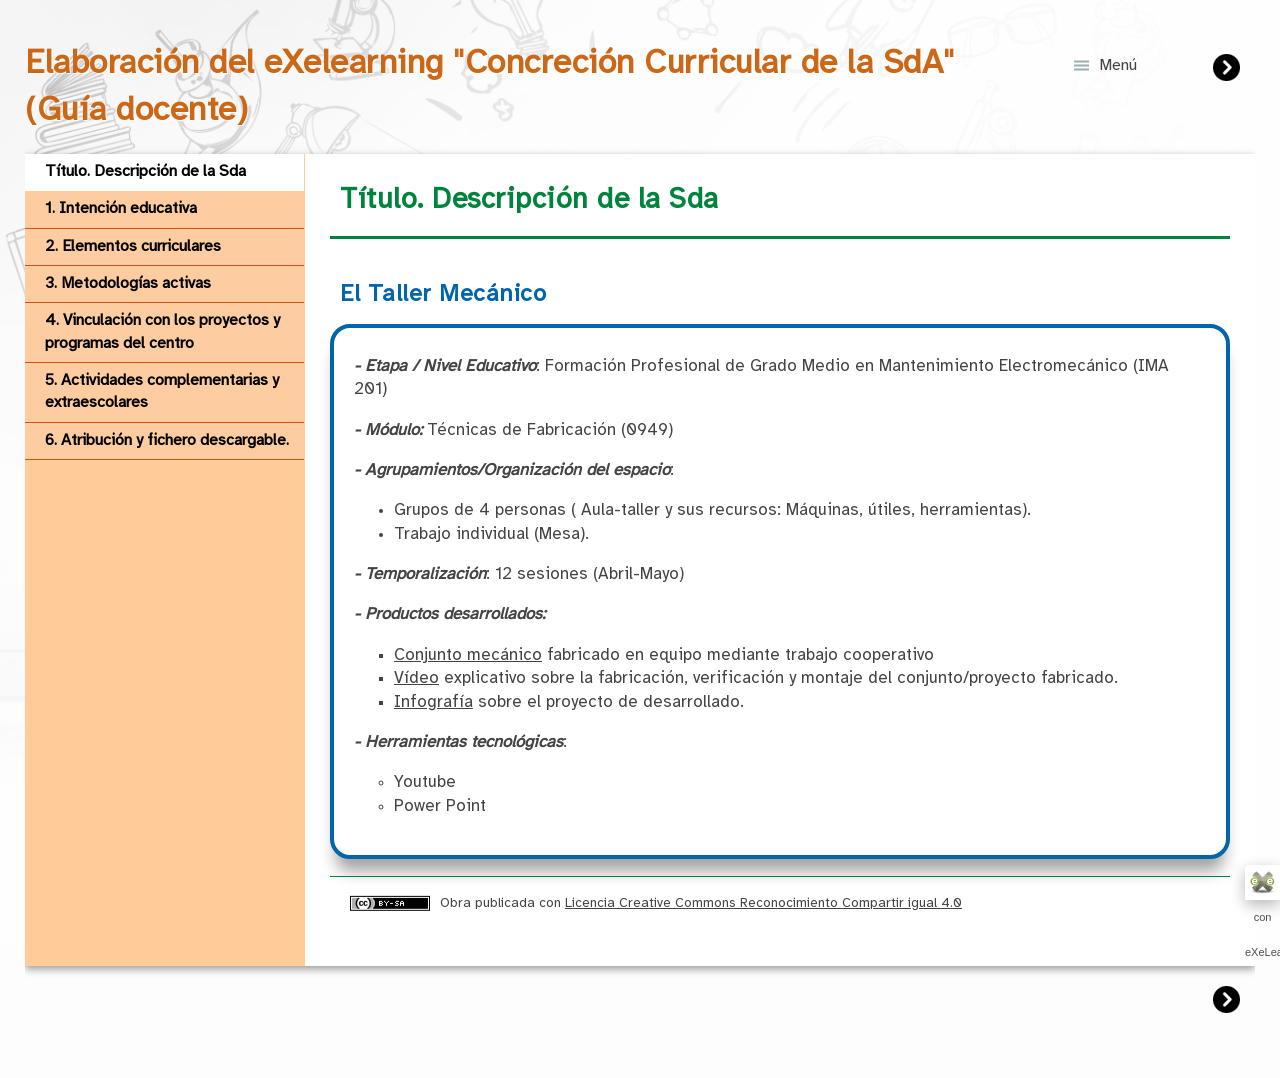
<file: Raúl eXelearning/index.html>
<!doctype html>
<html lang="es">
<head>
<link rel="stylesheet" type="text/css" href="base.css" />
<link rel="stylesheet" type="text/css" href="content.css" />
<link rel="stylesheet" type="text/css" href="nav.css" />
<meta http-equiv="content-type" content="text/html;  charset=utf-8" />
<title>Elaboración del eXelearning "Concreción Curricular de la SdA" (Guía docente) </title>
<link rel="shortcut icon" href="favicon.ico" type="image/x-icon" />
<meta name="author" content="Raul Areces" />
<link rel="license" type="text/html" href="http://creativecommons.org/licenses/by-sa/4.0/" />
<meta name="generator" content="eXeLearning 2.9 - exelearning.net" />
<meta name="description" content="Elaboración de la actividad con eXelearning a través de los siguientes nodos:
1.Intención educativa
2.Elementos curriculares
3.Metodologías activas
4.Vinculación con los proyectos y programas del CIFP de Langreo
5.Actividades complementarias y extraescolares
6.Atribución y fichero descargable." />
<!--[if lt IE 9]><script type="text/javascript" src="exe_html5.js"></script><![endif]-->
<script type="text/javascript" src="exe_jquery.js"></script>
<script type="text/javascript" src="common_i18n.js"></script>
<script type="text/javascript" src="common.js"></script>
<meta name="viewport" content="width=device-width, initial-scale=1" />
</head>
<body class="exe-web-site" id="exe-node-0"><script type="text/javascript">document.body.className+=" js"</script>
<div id="content">
<p id="skipNav"><a href="#main" class="sr-av">Saltar la navegación</a></p>
<header id="header" ><div id="headerContent">Elaboración del eXelearning "Concreción Curricular de la SdA" (Guía docente)</div></header>
<nav id="siteNav">
<ul>
   <li id="active"><a href="index.html" class="active daddy main-node">Título. Descripción de la Sda</a></li>
   <li><a href="1_intencin_educativa.html" class="no-ch">1. Intención educativa</a></li>
   <li><a href="2_elementos_curriculares.html" class="no-ch">2. Elementos curriculares</a></li>
   <li><a href="3_metodologas_activas.html" class="no-ch">3. Metodologías activas</a></li>
   <li><a href="4_vinculacin_con_los_proyectos_y_programas_del_centro.html" class="no-ch">4. Vinculación con los proyectos y programas del centro</a></li>
   <li><a href="5_actividades_complementarias_y_extraescolares.html" class="no-ch">5. Actividades complementarias y extraescolares</a></li>
   <li><a href="6_atribucin_y_fichero_descargable.html" class="no-ch">6. Atribución y fichero descargable.</a></li>
</ul>
</nav>
<div id='topPagination'>
<nav class="pagination noprt">
<a href="1_intencin_educativa.html" class="next"><span>Siguiente<span> &raquo;</span></span></a>
</nav>
</div>
<div id="main-wrapper">
<section id="main">
<header id="nodeDecoration"><h1 id="nodeTitle">Título. Descripción de la Sda</h1></header>
<article class="iDevice_wrapper textIdevice em_iDevice" id="id4">
<div class="iDevice emphasis1" >
<header class="iDevice_header iDevice_header_noIcon"><h1 class="iDeviceTitle">El Taller Mecánico</h1></header>
<div class="iDevice_inner">
<div class="iDevice_content_wrapper">
<div id="ta4_129_2" class="block iDevice_content">
<div class="exe-text"><p><em><strong>- Etapa / Nivel Educativo</strong></em>: Formación Profesional de Grado Medio en Mantenimiento Electromecánico (IMA 201)</p>
<p><em><strong>- Módulo:</strong></em> Técnicas de Fabricación (0949)</p>
<p><em><strong>- Agrupamientos/Organización del espacio</strong></em>:</p>
<ul>
<li>Grupos de 4 personas ( Aula-taller y sus recursos: Máquinas, útiles, herramientas).</li>
<li>Trabajo individual (Mesa).</li>
</ul>
<p><em><strong>- Temporalización</strong></em>: 12 sesiones (Abril-Mayo)</p>
<p><em><strong>- Productos desarrollados:</strong></em></p>
<ul style="list-style-type: square;">
<li><span style="text-decoration: underline;">Conjunto mecánico</span> fabricado en equipo mediante trabajo cooperativo</li>
<li><span style="text-decoration: underline;">Vídeo</span> explicativo sobre la fabricación, verificación y montaje del conjunto/proyecto fabricado.</li>
<li><span style="text-decoration: underline;">Infografía</span> sobre el proyecto de desarrollado.</li>
</ul>
<p><em><strong>- Herramientas tecnológicas</strong></em>:</p>
<ul style="list-style-type: circle;">
<li>Youtube</li>
<li>Power Point</li>
</ul></div>
</div>
</div>
</div>
</div>
</article>
<div id="packageLicense" class="cc cc-by-sa">
<p><span>Obra publicada con</span> <a rel="license" href="http://creativecommons.org/licenses/by-sa/4.0/">Licencia Creative Commons Reconocimiento Compartir igual 4.0</a></p>
</div>
</section>
</div>
<div id='bottomPagination'>
<nav class="pagination noprt">
<a href="1_intencin_educativa.html" class="next"><span>Siguiente<span> &raquo;</span></span></a>
</nav>
</div>
</div>
<p id="made-with-eXe"><a href="https://exelearning.net/" target="_blank" rel="noopener"><span>Creado con eXeLearning<span> (Ventana nueva)</span></span></a></p><script type="text/javascript" src="_style_js.js"></script></body></html>
</file>
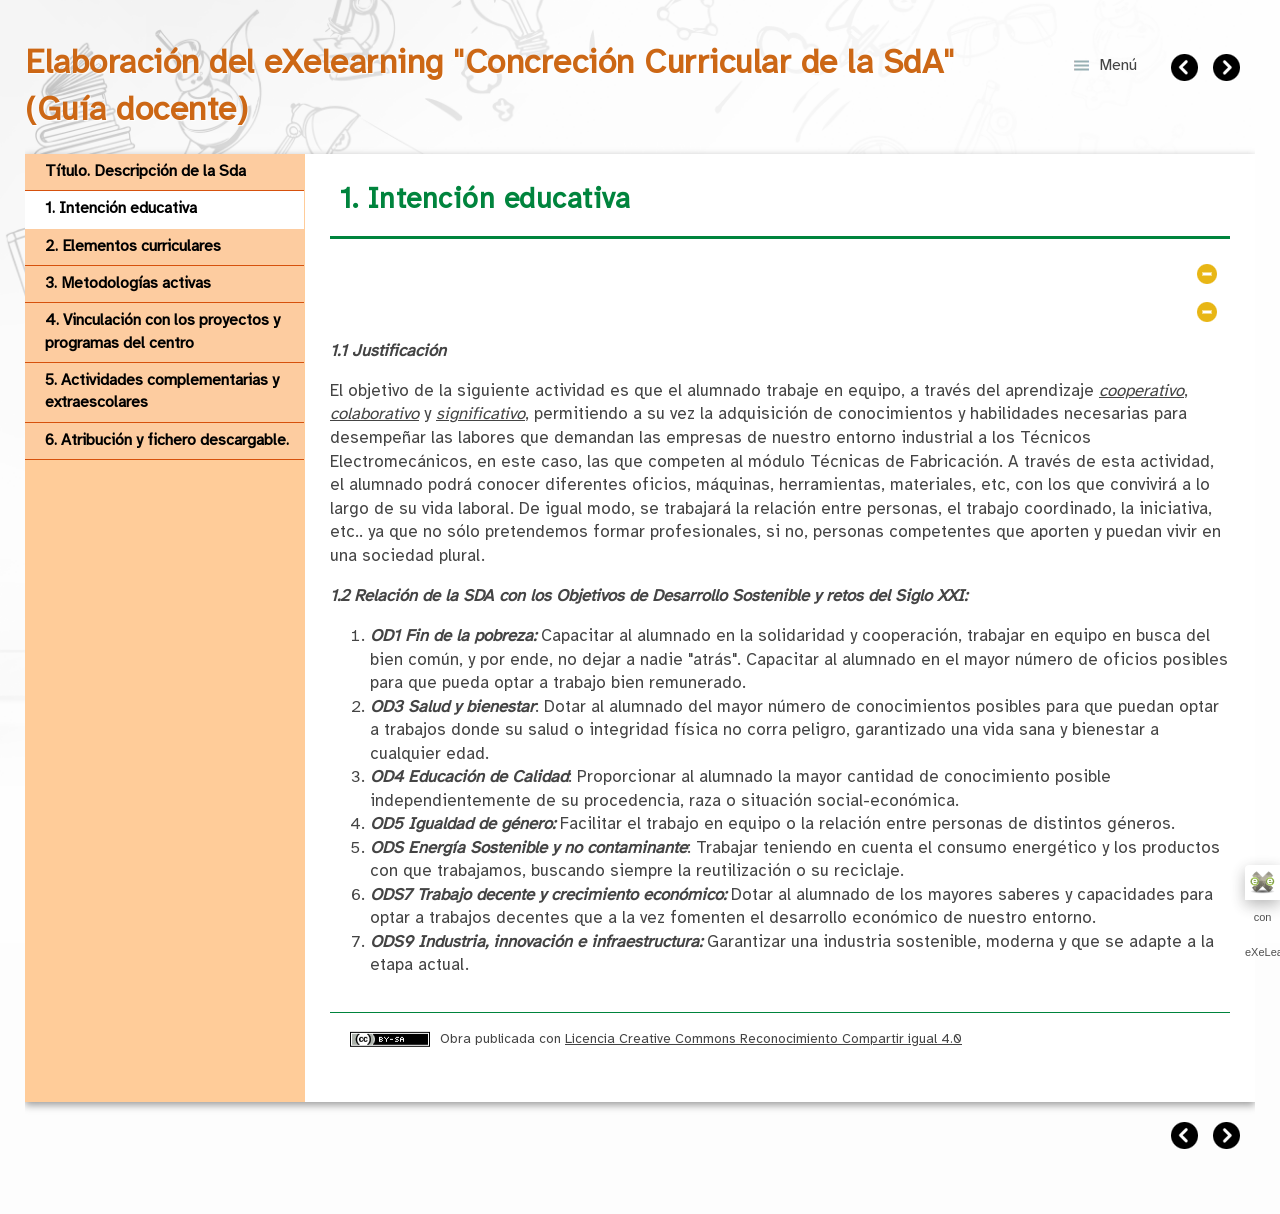
<file: ELP_Actividad_2a/1_intencin_educativa.html>
<!doctype html>
<html lang="es">
<head>
<link rel="stylesheet" type="text/css" href="base.css" />
<link rel="stylesheet" type="text/css" href="content.css" />
<link rel="stylesheet" type="text/css" href="nav.css" />
<meta http-equiv="content-type" content="text/html;  charset=utf-8" />
<title>1. Intención educativa | Elaboración del eXelearning "Concreción Curricular de la SdA" (Guía docente) </title>
<link rel="shortcut icon" href="favicon.ico" type="image/x-icon" />
<meta name="author" content="Raul Areces" />
<link rel="license" type="text/html" href="http://creativecommons.org/licenses/by-sa/4.0/" />
<meta name="generator" content="eXeLearning 2.9 - exelearning.net" />
<!--[if lt IE 9]><script type="text/javascript" src="exe_html5.js"></script><![endif]-->
<script type="text/javascript" src="exe_jquery.js"></script>
<script type="text/javascript" src="common_i18n.js"></script>
<script type="text/javascript" src="common.js"></script>
<meta name="viewport" content="width=device-width, initial-scale=1" />
</head>
<body class="exe-web-site" id="exe-node-2"><script type="text/javascript">document.body.className+=" js"</script>
<div id="content">
<p id="skipNav"><a href="#main" class="sr-av">Saltar la navegación</a></p>
<header id="header" ><div id="headerContent">Elaboración del eXelearning "Concreción Curricular de la SdA" (Guía docente)</div></header>
<nav id="siteNav">
<ul>
   <li><a href="index.html" class="daddy main-node">Título. Descripción de la Sda</a></li>
   <li id="active"><a href="1_intencin_educativa.html" class="active no-ch">1. Intención educativa</a></li>
   <li><a href="2_elementos_curriculares.html" class="no-ch">2. Elementos curriculares</a></li>
   <li><a href="3_metodologas_activas.html" class="no-ch">3. Metodologías activas</a></li>
   <li><a href="4_vinculacin_con_los_proyectos_y_programas_del_centro.html" class="no-ch">4. Vinculación con los proyectos y programas del centro</a></li>
   <li><a href="5_actividades_complementarias_y_extraescolares.html" class="no-ch">5. Actividades complementarias y extraescolares</a></li>
   <li><a href="6_atribucin_y_fichero_descargable.html" class="no-ch">6. Atribución y fichero descargable.</a></li>
</ul>
</nav>
<div id='topPagination'>
<nav class="pagination noprt">
<a href="index.html" class="prev"><span><span>&laquo; </span>Anterior</span></a> <span class="sep">| </span><a href="2_elementos_curriculares.html" class="next"><span>Siguiente<span> &raquo;</span></span></a>
</nav>
</div>
<div id="main-wrapper">
<section id="main">
<header id="nodeDecoration"><h1 id="nodeTitle">1. Intención educativa</h1></header>
<article class="iDevice_wrapper textIdevice" id="id0">
<div class="iDevice emphasis0" >
<div id="ta0_127_2" class="block iDevice_content">

</div>
</div>
</article>
<article class="iDevice_wrapper textIdevice" id="id8">
<div class="iDevice emphasis0" >
<div id="ta8_129_2" class="block iDevice_content">
<div class="exe-text"><p><em><strong>1.1 Justificación</strong></em></p>
<p>El objetivo de la siguiente actividad es que el alumnado trabaje en equipo, a través del aprendizaje <span style="text-decoration: underline;"><em>cooperativo</em></span>, <em><span style="text-decoration: underline;">colaborativo</span></em> y <span style="text-decoration: underline;"><em>significativo</em></span>, permitiendo a su vez la adquisición de conocimientos y habilidades necesarias para desempeñar las labores que demandan las empresas de nuestro entorno industrial a los Técnicos Electromecánicos, en este caso, las que competen al módulo Técnicas de Fabricación. A través de esta actividad, el alumnado podrá conocer diferentes oficios, máquinas, herramientas, materiales, etc, con los que convivirá a lo largo de su vida laboral. De igual modo, se trabajará la relación entre personas, el trabajo coordinado, la iniciativa, etc.. ya que no sólo pretendemos formar profesionales, si no, personas competentes que aporten y puedan vivir en una sociedad plural.</p>
<p><em><strong>1.2 Relación de la SDA con los Objetivos de Desarrollo </strong></em><em><strong>Sostenible y retos del Siglo XXI:</strong></em></p>
<ol>
<li><em><strong>OD1 Fin de la pobreza: </strong></em>Capacitar al alumnado en la solidaridad y cooperación, trabajar en equipo en busca del bien común, y por ende, no dejar a nadie "atrás". Capacitar al alumnado en el mayor número de oficios posibles para que pueda optar a trabajo bien remunerado.</li>
<li><em><strong>OD3 Salud y bienesta</strong><strong>r</strong></em>: Dotar al alumnado del mayor número de conocimientos posibles para que puedan optar a trabajos donde su salud o integridad física no corra peligro, garantizado una vida sana y bienestar a cualquier edad.</li>
<li><em><strong>OD4 Educación de Calidad</strong></em>: Proporcionar al alumnado la mayor cantidad de conocimiento posible independientemente de su procedencia, raza o situación social-económica.</li>
<li><em><strong>OD5 Igualdad de género:</strong></em> Facilitar el trabajo en equipo o la relación entre personas de distintos géneros.</li>
<li><em><strong>ODS Energía Sostenible y no contaminante</strong></em>: Trabajar teniendo en cuenta el consumo energético y los productos con que trabajamos, buscando siempre la reutilización o su reciclaje.</li>
<li><em><strong>ODS7 Trabajo decente y crecimiento económico: </strong></em>Dotar al alumnado de los mayores saberes y capacidades para optar a trabajos decentes que a la vez fomenten el desarrollo económico de nuestro entorno.</li>
<li><em><strong>ODS9 Industria, innovación e infraestructura: </strong></em>Garantizar una industria sostenible, moderna y que se adapte a la etapa actual.<em><strong></strong></em></li>
</ol></div>
</div>
</div>
</article>
<div id="packageLicense" class="cc cc-by-sa">
<p><span>Obra publicada con</span> <a rel="license" href="http://creativecommons.org/licenses/by-sa/4.0/">Licencia Creative Commons Reconocimiento Compartir igual 4.0</a></p>
</div>
</section>
</div>
<div id='bottomPagination'>
<nav class="pagination noprt">
<a href="index.html" class="prev"><span><span>&laquo; </span>Anterior</span></a> <span class="sep">| </span><a href="2_elementos_curriculares.html" class="next"><span>Siguiente<span> &raquo;</span></span></a>
</nav>
</div>
</div>
<p id="made-with-eXe"><a href="https://exelearning.net/" target="_blank" rel="noopener"><span>Creado con eXeLearning<span> (Ventana nueva)</span></span></a></p><script type="text/javascript" src="_style_js.js"></script></body></html>
</file>
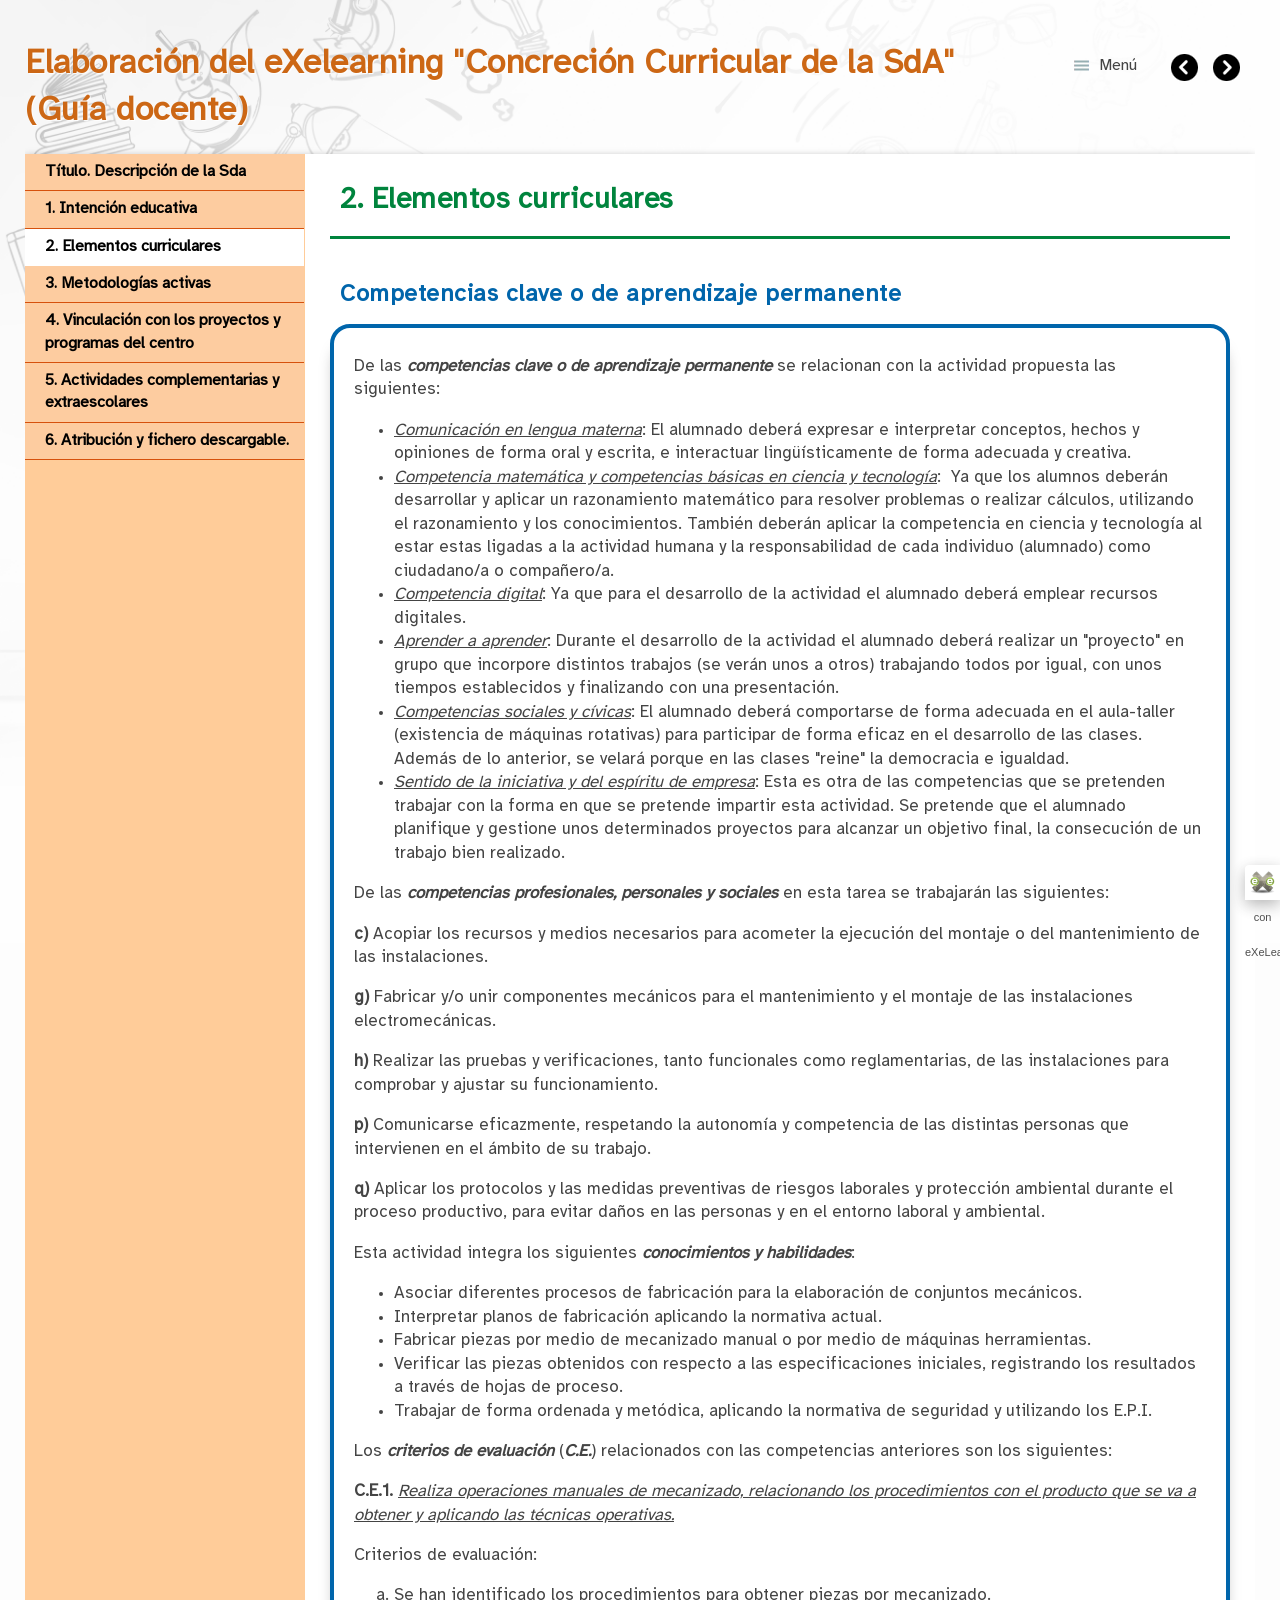
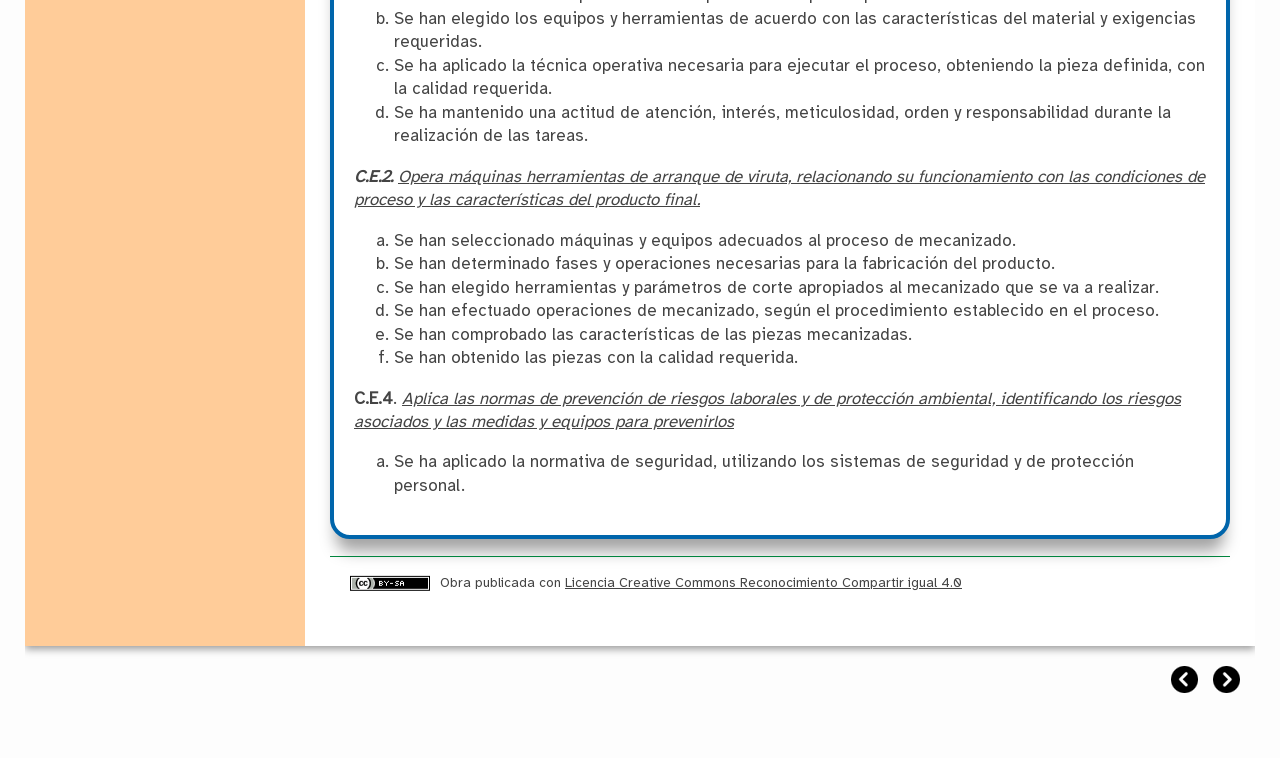
<file: ELP_Actividad_2a/2_elementos_curriculares.html>
<!doctype html>
<html lang="es">
<head>
<link rel="stylesheet" type="text/css" href="base.css" />
<link rel="stylesheet" type="text/css" href="content.css" />
<link rel="stylesheet" type="text/css" href="nav.css" />
<meta http-equiv="content-type" content="text/html;  charset=utf-8" />
<title>2. Elementos curriculares | Elaboración del eXelearning "Concreción Curricular de la SdA" (Guía docente) </title>
<link rel="shortcut icon" href="favicon.ico" type="image/x-icon" />
<meta name="author" content="Raul Areces" />
<link rel="license" type="text/html" href="http://creativecommons.org/licenses/by-sa/4.0/" />
<meta name="generator" content="eXeLearning 2.9 - exelearning.net" />
<!--[if lt IE 9]><script type="text/javascript" src="exe_html5.js"></script><![endif]-->
<script type="text/javascript" src="exe_jquery.js"></script>
<script type="text/javascript" src="common_i18n.js"></script>
<script type="text/javascript" src="common.js"></script>
<meta name="viewport" content="width=device-width, initial-scale=1" />
</head>
<body class="exe-web-site" id="exe-node-3"><script type="text/javascript">document.body.className+=" js"</script>
<div id="content">
<p id="skipNav"><a href="#main" class="sr-av">Saltar la navegación</a></p>
<header id="header" ><div id="headerContent">Elaboración del eXelearning "Concreción Curricular de la SdA" (Guía docente)</div></header>
<nav id="siteNav">
<ul>
   <li><a href="index.html" class="daddy main-node">Título. Descripción de la Sda</a></li>
   <li><a href="1_intencin_educativa.html" class="no-ch">1. Intención educativa</a></li>
   <li id="active"><a href="2_elementos_curriculares.html" class="active no-ch">2. Elementos curriculares</a></li>
   <li><a href="3_metodologas_activas.html" class="no-ch">3. Metodologías activas</a></li>
   <li><a href="4_vinculacin_con_los_proyectos_y_programas_del_centro.html" class="no-ch">4. Vinculación con los proyectos y programas del centro</a></li>
   <li><a href="5_actividades_complementarias_y_extraescolares.html" class="no-ch">5. Actividades complementarias y extraescolares</a></li>
   <li><a href="6_atribucin_y_fichero_descargable.html" class="no-ch">6. Atribución y fichero descargable.</a></li>
</ul>
</nav>
<div id='topPagination'>
<nav class="pagination noprt">
<a href="1_intencin_educativa.html" class="prev"><span><span>&laquo; </span>Anterior</span></a> <span class="sep">| </span><a href="3_metodologas_activas.html" class="next"><span>Siguiente<span> &raquo;</span></span></a>
</nav>
</div>
<div id="main-wrapper">
<section id="main">
<header id="nodeDecoration"><h1 id="nodeTitle">2. Elementos curriculares</h1></header>
<article class="iDevice_wrapper textIdevice em_iDevice" id="id9">
<div class="iDevice emphasis1" >
<header class="iDevice_header iDevice_header_noIcon"><h1 class="iDeviceTitle">Competencias clave o de aprendizaje permanente</h1></header>
<div class="iDevice_inner">
<div class="iDevice_content_wrapper">
<div id="ta9_130_2" class="block iDevice_content">
<div class="exe-text"><p>De las <em><strong>competencias clave o de aprendizaje permanente</strong></em> se relacionan con la actividad propuesta las siguientes:</p>
<ul style="list-style-type: disc;">
<li><span style="text-decoration: underline;"><em>Comunicación en lengua materna</em></span>: El alumnado deberá expresar e interpretar conceptos, hechos y opiniones de forma oral y escrita, e interactuar lingüísticamente de forma adecuada y creativa.</li>
<li><span style="text-decoration: underline;"><em>Competencia matemática y competencias básicas en ciencia y tecnología</em></span>:  Ya que los alumnos deberán desarrollar y aplicar un razonamiento matemático para resolver problemas o realizar cálculos, utilizando el razonamiento y los conocimientos. También deberán aplicar la competencia en ciencia y tecnología al estar estas ligadas a la actividad humana y la responsabilidad de cada individuo (alumnado) como ciudadano/a o compañero/a.</li>
<li><span style="text-decoration: underline;"><em>Competencia digital</em></span>: Ya que para el desarrollo de la actividad el alumnado deberá emplear recursos digitales.</li>
<li><span style="text-decoration: underline;"><em>Aprender a aprender</em></span>: Durante el desarrollo de la actividad el alumnado deberá realizar un "proyecto" en grupo que incorpore distintos trabajos (se verán unos a otros) trabajando todos por igual, con unos tiempos establecidos y finalizando con una presentación.</li>
<li><span style="text-decoration: underline;"><em>Competencias sociales y cívicas</em></span>: El alumnado deberá comportarse de forma adecuada en el aula-taller (existencia de máquinas rotativas) para participar de forma eficaz en el desarrollo de las clases. Además de lo anterior, se velará porque en las clases "reine" la democracia e igualdad.</li>
<li><span style="text-decoration: underline;"><em>Sentido de la iniciativa y del espíritu de empresa</em></span>: Esta es otra de las competencias que se pretenden trabajar con la forma en que se pretende impartir esta actividad. Se pretende que el alumnado planifique y gestione unos determinados proyectos para alcanzar un objetivo final, la consecución de un trabajo bien realizado.</li>
</ul>
<p>De las <em><strong>competencias profesionales, personales y sociales</strong></em> en esta tarea se trabajarán las siguientes:</p>
<p><strong>c)</strong> Acopiar los recursos y medios necesarios para acometer la ejecución del montaje o del mantenimiento de las instalaciones.</p>
<p><strong>g)</strong> Fabricar y/o unir componentes mecánicos para el mantenimiento y el montaje de las instalaciones electromecánicas.</p>
<p><strong>h)</strong> Realizar las pruebas y verificaciones, tanto funcionales como reglamentarias, de las instalaciones para comprobar y ajustar su funcionamiento.</p>
<p><strong>p)</strong> Comunicarse eficazmente, respetando la autonomía y competencia de las distintas personas que intervienen en el ámbito de su trabajo.</p>
<p><strong>q)</strong> Aplicar los protocolos y las medidas preventivas de riesgos laborales y protección ambiental durante el proceso productivo, para evitar daños en las personas y en el entorno laboral y ambiental.</p>
<p>Esta actividad integra los siguientes <em><strong>conocimientos y habilidades</strong></em>:</p>
<ul style="list-style-type: disc;">
<li>Asociar diferentes procesos de fabricación para la elaboración de conjuntos mecánicos.</li>
<li>Interpretar planos de fabricación aplicando la normativa actual.</li>
<li>Fabricar piezas por medio de mecanizado manual o por medio de máquinas herramientas.</li>
<li>Verificar las piezas obtenidos con respecto a las especificaciones iniciales, registrando los resultados a través de hojas de proceso.</li>
<li>Trabajar de forma ordenada y metódica, aplicando la normativa de seguridad y utilizando los E.P.I.</li>
</ul>
<p>Los <em><strong>criterios de evaluación</strong></em> (<em><strong>C.E.</strong></em>) relacionados con las competencias anteriores son los siguientes:</p>
<p><strong>C.E.1. </strong><span style="text-decoration: underline;"><em>Realiza operaciones manuales de mecanizado, relacionando los procedimientos con el producto que se va a obtener y aplicando las técnicas operativas.</em></span></p>
<p>Criterios de evaluación:</p>
<ol style="list-style-type: lower-alpha;">
<li>Se han identificado los procedimientos para obtener piezas por mecanizado.</li>
<li>Se han elegido los equipos y herramientas de acuerdo con las características del material y exigencias requeridas.</li>
<li>Se ha aplicado la técnica operativa necesaria para ejecutar el proceso, obteniendo la pieza definida, con la calidad requerida.</li>
<li>Se ha mantenido una actitud de atención, interés, meticulosidad, orden y responsabilidad durante la realización de las tareas.</li>
</ol>
<p><em><strong>C.E.2. </strong><span style="text-decoration: underline;">Opera máquinas herramientas de arranque de viruta, relacionando su funcionamiento con las condiciones de proceso y las características del producto final.</span></em></p>
<ol style="list-style-type: lower-alpha;">
<li>Se han seleccionado máquinas y equipos adecuados al proceso de mecanizado.</li>
<li>Se han determinado fases y operaciones necesarias para la fabricación del producto.</li>
<li>Se han elegido herramientas y parámetros de corte apropiados al mecanizado que se va a realizar.</li>
<li>Se han efectuado operaciones de mecanizado, según el procedimiento establecido en el proceso.</li>
<li>Se han comprobado las características de las piezas mecanizadas.</li>
<li>Se han obtenido las piezas con la calidad requerida.</li>
</ol>
<p><strong>C.E.4</strong>. <em><span style="text-decoration: underline;">Aplica las normas de prevención de riesgos laborales y de protección ambiental, identificando los riesgos asociados y las medidas y equipos para prevenirlos</span></em></p>
<ol style="list-style-type: lower-alpha;">
<li>Se ha aplicado la normativa de seguridad, utilizando los sistemas de seguridad y de protección personal.</li>
</ol>
<p></p>
<p></p>
<p></p>
<p></p></div>
</div>
</div>
</div>
</div>
</article>
<div id="packageLicense" class="cc cc-by-sa">
<p><span>Obra publicada con</span> <a rel="license" href="http://creativecommons.org/licenses/by-sa/4.0/">Licencia Creative Commons Reconocimiento Compartir igual 4.0</a></p>
</div>
</section>
</div>
<div id='bottomPagination'>
<nav class="pagination noprt">
<a href="1_intencin_educativa.html" class="prev"><span><span>&laquo; </span>Anterior</span></a> <span class="sep">| </span><a href="3_metodologas_activas.html" class="next"><span>Siguiente<span> &raquo;</span></span></a>
</nav>
</div>
</div>
<p id="made-with-eXe"><a href="https://exelearning.net/" target="_blank" rel="noopener"><span>Creado con eXeLearning<span> (Ventana nueva)</span></span></a></p><script type="text/javascript" src="_style_js.js"></script></body></html>
</file>
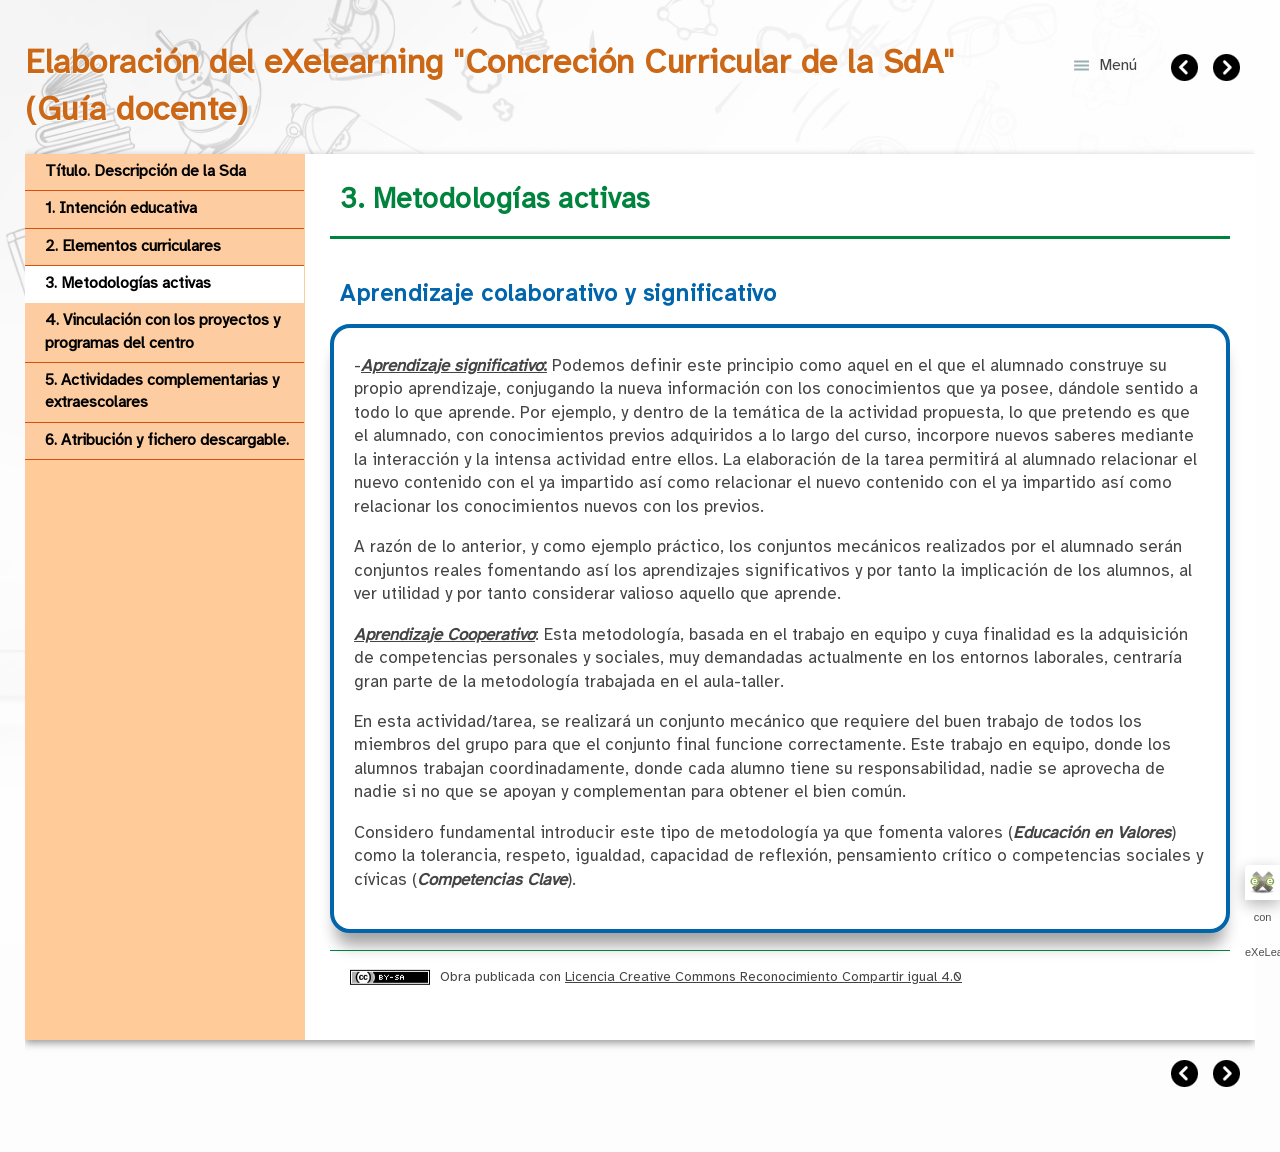
<file: ELP_Actividad_2a/3_metodologas_activas.html>
<!doctype html>
<html lang="es">
<head>
<link rel="stylesheet" type="text/css" href="base.css" />
<link rel="stylesheet" type="text/css" href="content.css" />
<link rel="stylesheet" type="text/css" href="nav.css" />
<meta http-equiv="content-type" content="text/html;  charset=utf-8" />
<title>3. Metodologías activas | Elaboración del eXelearning "Concreción Curricular de la SdA" (Guía docente) </title>
<link rel="shortcut icon" href="favicon.ico" type="image/x-icon" />
<meta name="author" content="Raul Areces" />
<link rel="license" type="text/html" href="http://creativecommons.org/licenses/by-sa/4.0/" />
<meta name="generator" content="eXeLearning 2.9 - exelearning.net" />
<!--[if lt IE 9]><script type="text/javascript" src="exe_html5.js"></script><![endif]-->
<script type="text/javascript" src="exe_jquery.js"></script>
<script type="text/javascript" src="common_i18n.js"></script>
<script type="text/javascript" src="common.js"></script>
<meta name="viewport" content="width=device-width, initial-scale=1" />
</head>
<body class="exe-web-site" id="exe-node-4"><script type="text/javascript">document.body.className+=" js"</script>
<div id="content">
<p id="skipNav"><a href="#main" class="sr-av">Saltar la navegación</a></p>
<header id="header" ><div id="headerContent">Elaboración del eXelearning "Concreción Curricular de la SdA" (Guía docente)</div></header>
<nav id="siteNav">
<ul>
   <li><a href="index.html" class="daddy main-node">Título. Descripción de la Sda</a></li>
   <li><a href="1_intencin_educativa.html" class="no-ch">1. Intención educativa</a></li>
   <li><a href="2_elementos_curriculares.html" class="no-ch">2. Elementos curriculares</a></li>
   <li id="active"><a href="3_metodologas_activas.html" class="active no-ch">3. Metodologías activas</a></li>
   <li><a href="4_vinculacin_con_los_proyectos_y_programas_del_centro.html" class="no-ch">4. Vinculación con los proyectos y programas del centro</a></li>
   <li><a href="5_actividades_complementarias_y_extraescolares.html" class="no-ch">5. Actividades complementarias y extraescolares</a></li>
   <li><a href="6_atribucin_y_fichero_descargable.html" class="no-ch">6. Atribución y fichero descargable.</a></li>
</ul>
</nav>
<div id='topPagination'>
<nav class="pagination noprt">
<a href="2_elementos_curriculares.html" class="prev"><span><span>&laquo; </span>Anterior</span></a> <span class="sep">| </span><a href="4_vinculacin_con_los_proyectos_y_programas_del_centro.html" class="next"><span>Siguiente<span> &raquo;</span></span></a>
</nav>
</div>
<div id="main-wrapper">
<section id="main">
<header id="nodeDecoration"><h1 id="nodeTitle">3. Metodologías activas</h1></header>
<article class="iDevice_wrapper textIdevice em_iDevice" id="id10">
<div class="iDevice emphasis1" >
<header class="iDevice_header iDevice_header_noIcon"><h1 class="iDeviceTitle">Aprendizaje colaborativo y significativo</h1></header>
<div class="iDevice_inner">
<div class="iDevice_content_wrapper">
<div id="ta10_131_2" class="block iDevice_content">
<div class="exe-text"><p>-<span style="text-decoration: underline;"><strong><em>Aprendizaje significativo</em>:</strong></span> Podemos definir este principio como aquel en el que el alumnado construye su propio aprendizaje, conjugando la nueva información con los conocimientos que ya posee, dándole sentido a todo lo que aprende. Por ejemplo, y dentro de la temática de la actividad propuesta, lo que pretendo es que el alumnado, con conocimientos previos adquiridos a lo largo del curso, incorpore nuevos saberes mediante la interacción y la intensa actividad entre ellos. La elaboración de la tarea permitirá al alumnado relacionar el nuevo contenido con el ya impartido así como relacionar el nuevo contenido con el ya impartido así como relacionar los conocimientos nuevos con los previos.</p>
<p>A razón de lo anterior, y como ejemplo práctico, los conjuntos mecánicos realizados por el alumnado serán conjuntos reales fomentando así los aprendizajes significativos y por tanto la implicación de los alumnos, al ver utilidad y por tanto considerar valioso aquello que aprende.</p>
<p><span style="text-decoration: underline;"><em><strong>Aprendizaje Cooperativo</strong></em></span>: Esta metodología, basada en el trabajo en equipo y cuya finalidad es la adquisición de competencias personales y sociales, muy demandadas actualmente en los entornos laborales, centraría gran parte de la metodología trabajada en el aula-taller.</p>
<p>En esta actividad/tarea, se realizará un conjunto mecánico que requiere del buen trabajo de todos los miembros del grupo para que el conjunto final funcione correctamente. Este trabajo en equipo, donde los alumnos trabajan coordinadamente, donde cada alumno tiene su responsabilidad, nadie se aprovecha de nadie si no que se apoyan y complementan para obtener el bien común.</p>
<p>Considero fundamental introducir este tipo de metodología ya que fomenta valores (<em><strong>Educación en Valores</strong></em>) como la tolerancia, respeto, igualdad, capacidad de reflexión, pensamiento crítico o competencias sociales y cívicas (<em><strong>Competencias Clave</strong></em>).</p></div>
</div>
</div>
</div>
</div>
</article>
<div id="packageLicense" class="cc cc-by-sa">
<p><span>Obra publicada con</span> <a rel="license" href="http://creativecommons.org/licenses/by-sa/4.0/">Licencia Creative Commons Reconocimiento Compartir igual 4.0</a></p>
</div>
</section>
</div>
<div id='bottomPagination'>
<nav class="pagination noprt">
<a href="2_elementos_curriculares.html" class="prev"><span><span>&laquo; </span>Anterior</span></a> <span class="sep">| </span><a href="4_vinculacin_con_los_proyectos_y_programas_del_centro.html" class="next"><span>Siguiente<span> &raquo;</span></span></a>
</nav>
</div>
</div>
<p id="made-with-eXe"><a href="https://exelearning.net/" target="_blank" rel="noopener"><span>Creado con eXeLearning<span> (Ventana nueva)</span></span></a></p><script type="text/javascript" src="_style_js.js"></script></body></html>
</file>
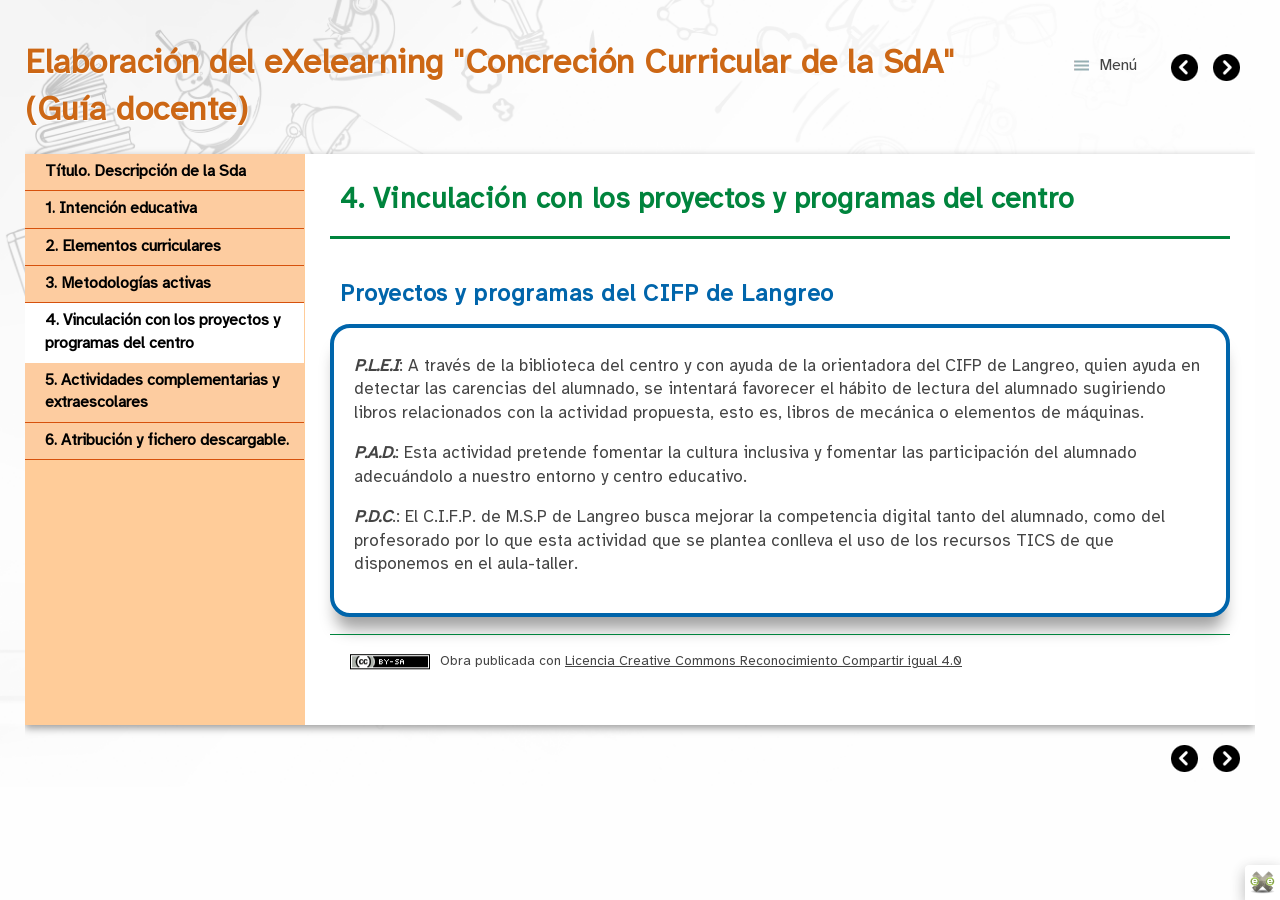
<file: ELP_Actividad_2a/4_vinculacin_con_los_proyectos_y_programas_del_centro.html>
<!doctype html>
<html lang="es">
<head>
<link rel="stylesheet" type="text/css" href="base.css" />
<link rel="stylesheet" type="text/css" href="content.css" />
<link rel="stylesheet" type="text/css" href="nav.css" />
<meta http-equiv="content-type" content="text/html;  charset=utf-8" />
<title>4. Vinculación con los proyectos y programas del centro | Elaboración del eXelearning "Concreción Curricular de la SdA" (Guía docente) </title>
<link rel="shortcut icon" href="favicon.ico" type="image/x-icon" />
<meta name="author" content="Raul Areces" />
<link rel="license" type="text/html" href="http://creativecommons.org/licenses/by-sa/4.0/" />
<meta name="generator" content="eXeLearning 2.9 - exelearning.net" />
<!--[if lt IE 9]><script type="text/javascript" src="exe_html5.js"></script><![endif]-->
<script type="text/javascript" src="exe_jquery.js"></script>
<script type="text/javascript" src="common_i18n.js"></script>
<script type="text/javascript" src="common.js"></script>
<meta name="viewport" content="width=device-width, initial-scale=1" />
</head>
<body class="exe-web-site" id="exe-node-5"><script type="text/javascript">document.body.className+=" js"</script>
<div id="content">
<p id="skipNav"><a href="#main" class="sr-av">Saltar la navegación</a></p>
<header id="header" ><div id="headerContent">Elaboración del eXelearning "Concreción Curricular de la SdA" (Guía docente)</div></header>
<nav id="siteNav">
<ul>
   <li><a href="index.html" class="daddy main-node">Título. Descripción de la Sda</a></li>
   <li><a href="1_intencin_educativa.html" class="no-ch">1. Intención educativa</a></li>
   <li><a href="2_elementos_curriculares.html" class="no-ch">2. Elementos curriculares</a></li>
   <li><a href="3_metodologas_activas.html" class="no-ch">3. Metodologías activas</a></li>
   <li id="active"><a href="4_vinculacin_con_los_proyectos_y_programas_del_centro.html" class="active no-ch">4. Vinculación con los proyectos y programas del centro</a></li>
   <li><a href="5_actividades_complementarias_y_extraescolares.html" class="no-ch">5. Actividades complementarias y extraescolares</a></li>
   <li><a href="6_atribucin_y_fichero_descargable.html" class="no-ch">6. Atribución y fichero descargable.</a></li>
</ul>
</nav>
<div id='topPagination'>
<nav class="pagination noprt">
<a href="3_metodologas_activas.html" class="prev"><span><span>&laquo; </span>Anterior</span></a> <span class="sep">| </span><a href="5_actividades_complementarias_y_extraescolares.html" class="next"><span>Siguiente<span> &raquo;</span></span></a>
</nav>
</div>
<div id="main-wrapper">
<section id="main">
<header id="nodeDecoration"><h1 id="nodeTitle">4. Vinculación con los proyectos y programas del centro</h1></header>
<article class="iDevice_wrapper textIdevice em_iDevice" id="id11">
<div class="iDevice emphasis1" >
<header class="iDevice_header iDevice_header_noIcon"><h1 class="iDeviceTitle">Proyectos y programas del CIFP de Langreo</h1></header>
<div class="iDevice_inner">
<div class="iDevice_content_wrapper">
<div id="ta11_132_2" class="block iDevice_content">
<div class="exe-text"><p><em><strong>P.L.E.I</strong></em>: A través de la biblioteca del centro y con ayuda de la orientadora del CIFP de Langreo, quien ayuda en detectar las carencias del alumnado, se intentará favorecer el hábito de lectura del alumnado sugiriendo libros relacionados con la actividad propuesta, esto es, libros de mecánica o elementos de máquinas.</p>
<p><em><strong>P.A.D.</strong></em>: Esta actividad pretende fomentar la cultura inclusiva y fomentar las participación del alumnado adecuándolo a nuestro entorno y centro educativo.</p>
<p><em><strong>P.D.C</strong></em>.: El C.I.F.P. de M.S.P de Langreo busca mejorar la competencia digital tanto del alumnado, como del profesorado por lo que esta actividad que se plantea conlleva el uso de los recursos TICS de que disponemos en el aula-taller.</p></div>
</div>
</div>
</div>
</div>
</article>
<div id="packageLicense" class="cc cc-by-sa">
<p><span>Obra publicada con</span> <a rel="license" href="http://creativecommons.org/licenses/by-sa/4.0/">Licencia Creative Commons Reconocimiento Compartir igual 4.0</a></p>
</div>
</section>
</div>
<div id='bottomPagination'>
<nav class="pagination noprt">
<a href="3_metodologas_activas.html" class="prev"><span><span>&laquo; </span>Anterior</span></a> <span class="sep">| </span><a href="5_actividades_complementarias_y_extraescolares.html" class="next"><span>Siguiente<span> &raquo;</span></span></a>
</nav>
</div>
</div>
<p id="made-with-eXe"><a href="https://exelearning.net/" target="_blank" rel="noopener"><span>Creado con eXeLearning<span> (Ventana nueva)</span></span></a></p><script type="text/javascript" src="_style_js.js"></script></body></html>
</file>
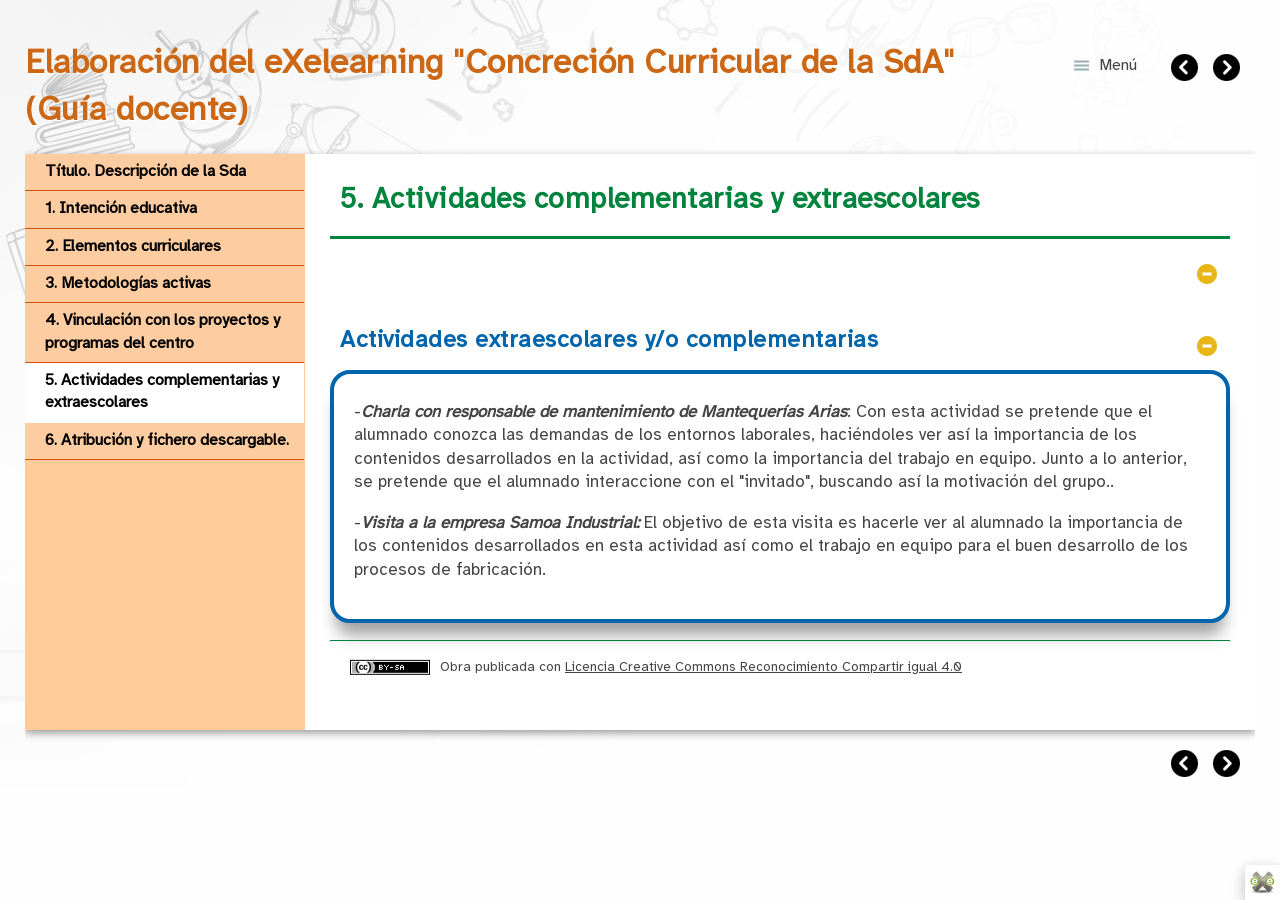
<file: ELP_Actividad_2a/5_actividades_complementarias_y_extraescolares.html>
<!doctype html>
<html lang="es">
<head>
<link rel="stylesheet" type="text/css" href="base.css" />
<link rel="stylesheet" type="text/css" href="content.css" />
<link rel="stylesheet" type="text/css" href="nav.css" />
<meta http-equiv="content-type" content="text/html;  charset=utf-8" />
<title>5. Actividades complementarias y extraescolares | Elaboración del eXelearning "Concreción Curricular de la SdA" (Guía docente) </title>
<link rel="shortcut icon" href="favicon.ico" type="image/x-icon" />
<meta name="author" content="Raul Areces" />
<link rel="license" type="text/html" href="http://creativecommons.org/licenses/by-sa/4.0/" />
<meta name="generator" content="eXeLearning 2.9 - exelearning.net" />
<!--[if lt IE 9]><script type="text/javascript" src="exe_html5.js"></script><![endif]-->
<script type="text/javascript" src="exe_jquery.js"></script>
<script type="text/javascript" src="common_i18n.js"></script>
<script type="text/javascript" src="common.js"></script>
<meta name="viewport" content="width=device-width, initial-scale=1" />
</head>
<body class="exe-web-site" id="exe-node-6"><script type="text/javascript">document.body.className+=" js"</script>
<div id="content">
<p id="skipNav"><a href="#main" class="sr-av">Saltar la navegación</a></p>
<header id="header" ><div id="headerContent">Elaboración del eXelearning "Concreción Curricular de la SdA" (Guía docente)</div></header>
<nav id="siteNav">
<ul>
   <li><a href="index.html" class="daddy main-node">Título. Descripción de la Sda</a></li>
   <li><a href="1_intencin_educativa.html" class="no-ch">1. Intención educativa</a></li>
   <li><a href="2_elementos_curriculares.html" class="no-ch">2. Elementos curriculares</a></li>
   <li><a href="3_metodologas_activas.html" class="no-ch">3. Metodologías activas</a></li>
   <li><a href="4_vinculacin_con_los_proyectos_y_programas_del_centro.html" class="no-ch">4. Vinculación con los proyectos y programas del centro</a></li>
   <li id="active"><a href="5_actividades_complementarias_y_extraescolares.html" class="active no-ch">5. Actividades complementarias y extraescolares</a></li>
   <li><a href="6_atribucin_y_fichero_descargable.html" class="no-ch">6. Atribución y fichero descargable.</a></li>
</ul>
</nav>
<div id='topPagination'>
<nav class="pagination noprt">
<a href="4_vinculacin_con_los_proyectos_y_programas_del_centro.html" class="prev"><span><span>&laquo; </span>Anterior</span></a> <span class="sep">| </span><a href="6_atribucin_y_fichero_descargable.html" class="next"><span>Siguiente<span> &raquo;</span></span></a>
</nav>
</div>
<div id="main-wrapper">
<section id="main">
<header id="nodeDecoration"><h1 id="nodeTitle">5. Actividades complementarias y extraescolares</h1></header>
<article class="iDevice_wrapper textIdevice" id="id12">
<div class="iDevice emphasis0" >
<div id="ta12_133_2" class="block iDevice_content">

</div>
</div>
</article>
<article class="iDevice_wrapper textIdevice em_iDevice" id="id13">
<div class="iDevice emphasis1" >
<header class="iDevice_header iDevice_header_noIcon"><h1 class="iDeviceTitle">Actividades extraescolares y/o complementarias</h1></header>
<div class="iDevice_inner">
<div class="iDevice_content_wrapper">
<div id="ta13_134_2" class="block iDevice_content">
<div class="exe-text"><p>-<em><strong>Charla con responsable de mantenimiento de Mantequerías Arias</strong></em>: Con esta actividad se pretende que el alumnado conozca las demandas de los entornos laborales, haciéndoles ver así la importancia de los contenidos desarrollados en la actividad, así como la importancia del trabajo en equipo. Junto a lo anterior, se pretende que el alumnado interaccione con el "invitado", buscando así la motivación del grupo..</p>
<p>-<em><strong>Visita a la empresa Samoa Industrial:</strong></em> El objetivo de esta visita es hacerle ver al alumnado la importancia de los contenidos desarrollados en esta actividad así como el trabajo en equipo para el buen desarrollo de los procesos de fabricación. </p>
<p></p></div>
</div>
</div>
</div>
</div>
</article>
<div id="packageLicense" class="cc cc-by-sa">
<p><span>Obra publicada con</span> <a rel="license" href="http://creativecommons.org/licenses/by-sa/4.0/">Licencia Creative Commons Reconocimiento Compartir igual 4.0</a></p>
</div>
</section>
</div>
<div id='bottomPagination'>
<nav class="pagination noprt">
<a href="4_vinculacin_con_los_proyectos_y_programas_del_centro.html" class="prev"><span><span>&laquo; </span>Anterior</span></a> <span class="sep">| </span><a href="6_atribucin_y_fichero_descargable.html" class="next"><span>Siguiente<span> &raquo;</span></span></a>
</nav>
</div>
</div>
<p id="made-with-eXe"><a href="https://exelearning.net/" target="_blank" rel="noopener"><span>Creado con eXeLearning<span> (Ventana nueva)</span></span></a></p><script type="text/javascript" src="_style_js.js"></script></body></html>
</file>
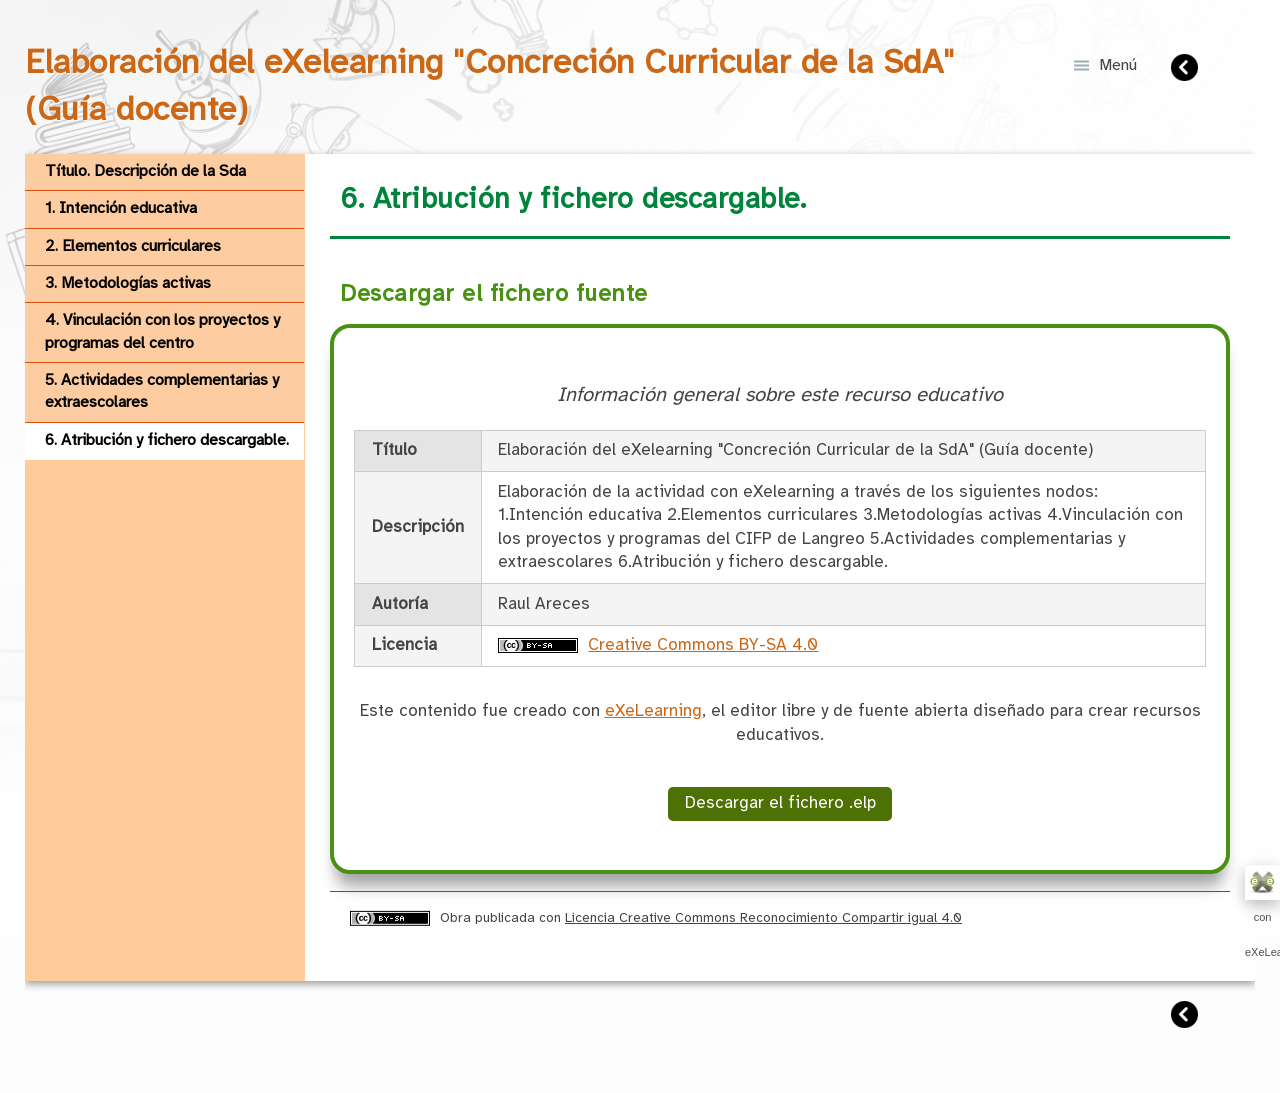
<file: ELP_Actividad_2a/6_atribucin_y_fichero_descargable.html>
<!doctype html>
<html lang="es">
<head>
<link rel="stylesheet" type="text/css" href="base.css" />
<link rel="stylesheet" type="text/css" href="content.css" />
<link rel="stylesheet" type="text/css" href="nav.css" />
<meta http-equiv="content-type" content="text/html;  charset=utf-8" />
<title>6. Atribución y fichero descargable. | Elaboración del eXelearning "Concreción Curricular de la SdA" (Guía docente) </title>
<link rel="shortcut icon" href="favicon.ico" type="image/x-icon" />
<meta name="author" content="Raul Areces" />
<link rel="license" type="text/html" href="http://creativecommons.org/licenses/by-sa/4.0/" />
<meta name="generator" content="eXeLearning 2.9 - exelearning.net" />
<!--[if lt IE 9]><script type="text/javascript" src="exe_html5.js"></script><![endif]-->
<script type="text/javascript" src="exe_jquery.js"></script>
<script type="text/javascript" src="common_i18n.js"></script>
<script type="text/javascript" src="common.js"></script>
<link rel="stylesheet" type="text/css" href="download-package.css" />
<meta name="viewport" content="width=device-width, initial-scale=1" />
</head>
<body class="exe-web-site" id="exe-node-7"><script type="text/javascript">document.body.className+=" js"</script>
<div id="content">
<p id="skipNav"><a href="#main" class="sr-av">Saltar la navegación</a></p>
<header id="header" ><div id="headerContent">Elaboración del eXelearning "Concreción Curricular de la SdA" (Guía docente)</div></header>
<nav id="siteNav">
<ul>
   <li><a href="index.html" class="daddy main-node">Título. Descripción de la Sda</a></li>
   <li><a href="1_intencin_educativa.html" class="no-ch">1. Intención educativa</a></li>
   <li><a href="2_elementos_curriculares.html" class="no-ch">2. Elementos curriculares</a></li>
   <li><a href="3_metodologas_activas.html" class="no-ch">3. Metodologías activas</a></li>
   <li><a href="4_vinculacin_con_los_proyectos_y_programas_del_centro.html" class="no-ch">4. Vinculación con los proyectos y programas del centro</a></li>
   <li><a href="5_actividades_complementarias_y_extraescolares.html" class="no-ch">5. Actividades complementarias y extraescolares</a></li>
   <li id="active"><a href="6_atribucin_y_fichero_descargable.html" class="active no-ch">6. Atribución y fichero descargable.</a></li>
</ul>
</nav>
<div id='topPagination'>
<nav class="pagination noprt">
<a href="5_actividades_complementarias_y_extraescolares.html" class="prev"><span><span>&laquo; </span>Anterior</span></a>
</nav>
</div>
<div id="main-wrapper">
<section id="main">
<header id="nodeDecoration"><h1 id="nodeTitle">6. Atribución y fichero descargable.</h1></header>
<article class="iDevice_wrapper download-packageIdevice em_iDevice" id="id22">
<div class="iDevice emphasis1">
<header class="iDevice_header iDevice_header_noIcon"><h1 class="iDeviceTitle">Descargar el fichero fuente</h1></header>
<div class="iDevice_inner">
<div class="iDevice_content_wrapper">
<div class="block iDevice_content" id="ta22_150_2">
<div class="exe-download-package-instructions"><table class="exe-table"><caption>Información general sobre este recurso educativo</caption>
<tbody>
<tr>
<th>Título</th>
<td>Elaboración del eXelearning "Concreción Curricular de la SdA" (Guía docente)</td>
</tr>
<tr>
<th>Descripción</th>
<td>Elaboración de la actividad con eXelearning a través de los siguientes nodos: 1.Intención educativa 2.Elementos curriculares 3.Metodologías activas 4.Vinculación con los proyectos y programas del CIFP de Langreo 5.Actividades complementarias y extraescolares 6.Atribución y fichero descargable.</td>
</tr>
<tr>
<th>Autoría</th>
<td>Raul Areces</td>
</tr>
<tr>
<th>Licencia</th>
<td><a class="cc cc-by-sa" href="https://creativecommons.org/licenses/by-sa/4.0/" rel="license"><span></span>Creative Commons BY-SA 4.0</a></td>
</tr>
</tbody>
</table>
<p style="text-align: center;">Este contenido fue creado con <a href="http://exelearning.net/">eXeLearning</a>, el editor libre y de fuente abierta diseñado para crear recursos educativos.</p></div><p class="exe-download-package-link"><a href="ELP_Actividad_2a.elp">Descargar el fichero .elp</a></p>
</div>
</div>
</div>
</div>
</article>
<div id="packageLicense" class="cc cc-by-sa">
<p><span>Obra publicada con</span> <a rel="license" href="http://creativecommons.org/licenses/by-sa/4.0/">Licencia Creative Commons Reconocimiento Compartir igual 4.0</a></p>
</div>
</section>
</div>
<div id='bottomPagination'>
<nav class="pagination noprt">
<a href="5_actividades_complementarias_y_extraescolares.html" class="prev"><span><span>&laquo; </span>Anterior</span></a>
</nav>
</div>
</div>
<p id="made-with-eXe"><a href="https://exelearning.net/" target="_blank" rel="noopener"><span>Creado con eXeLearning<span> (Ventana nueva)</span></span></a></p><script type="text/javascript" src="_style_js.js"></script></body></html>
</file>
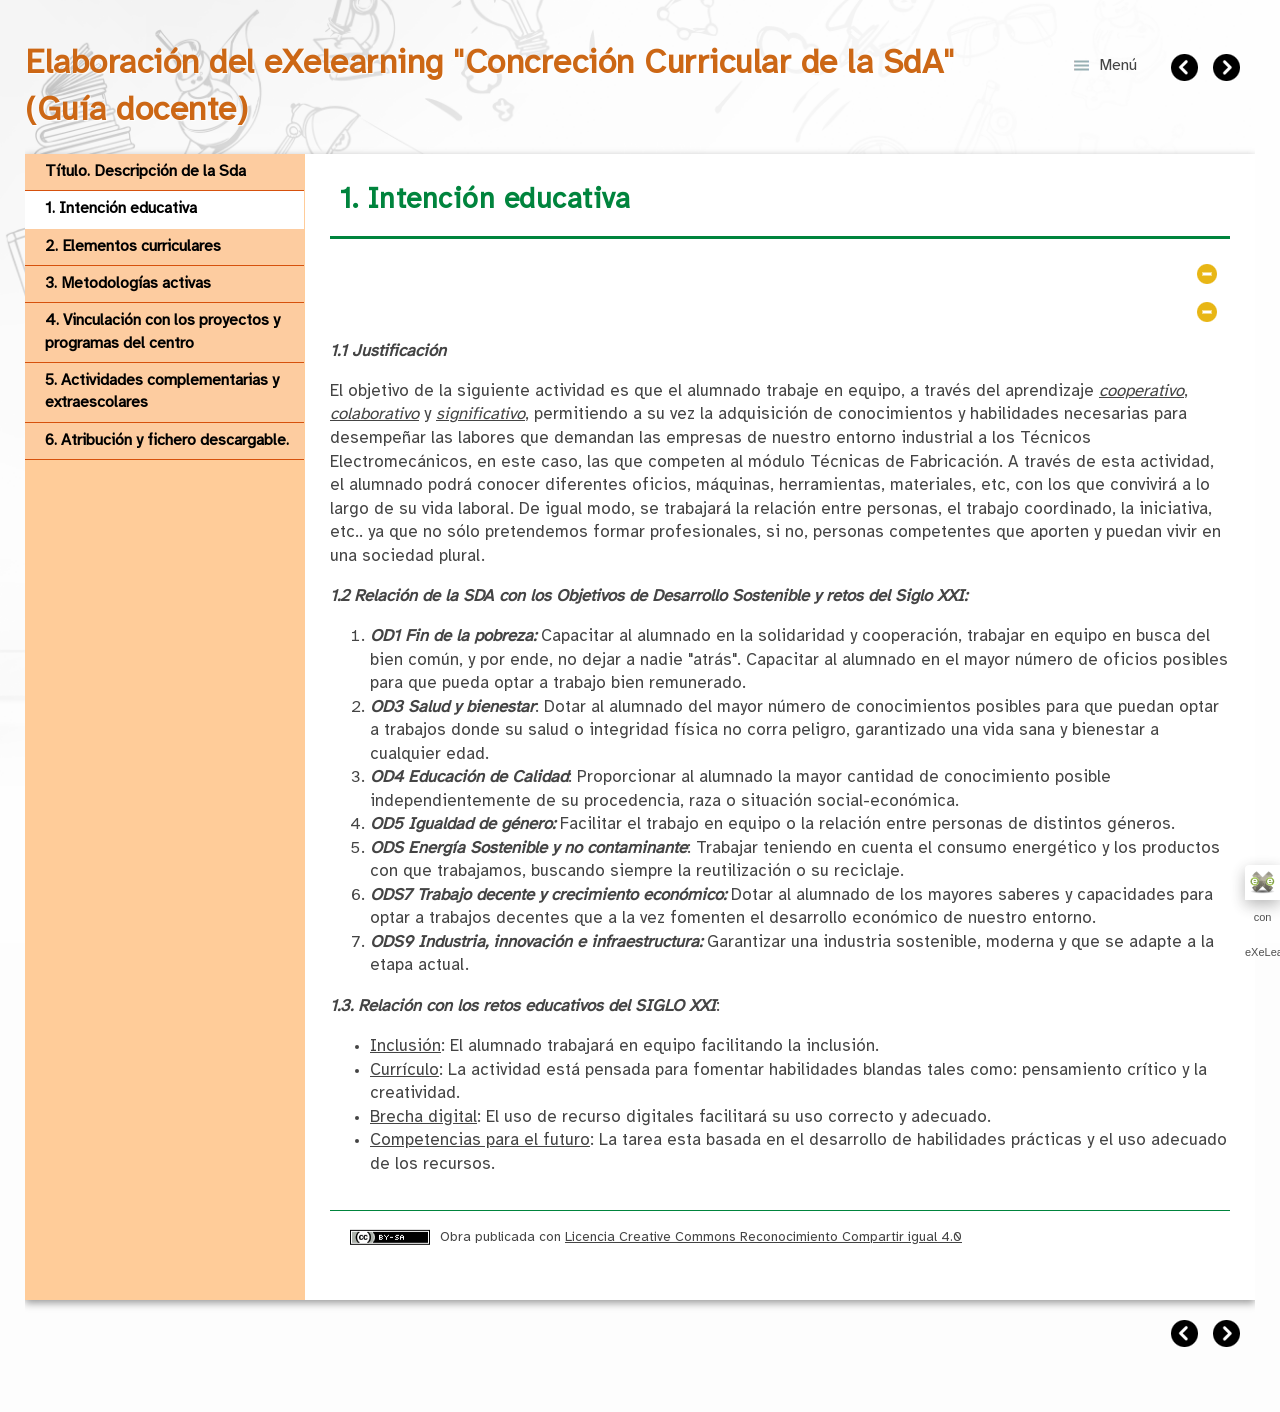
<file: Raúl eXelearning/1_intencin_educativa.html>
<!doctype html>
<html lang="es">
<head>
<link rel="stylesheet" type="text/css" href="base.css" />
<link rel="stylesheet" type="text/css" href="content.css" />
<link rel="stylesheet" type="text/css" href="nav.css" />
<meta http-equiv="content-type" content="text/html;  charset=utf-8" />
<title>1. Intención educativa | Elaboración del eXelearning "Concreción Curricular de la SdA" (Guía docente) </title>
<link rel="shortcut icon" href="favicon.ico" type="image/x-icon" />
<meta name="author" content="Raul Areces" />
<link rel="license" type="text/html" href="http://creativecommons.org/licenses/by-sa/4.0/" />
<meta name="generator" content="eXeLearning 2.9 - exelearning.net" />
<!--[if lt IE 9]><script type="text/javascript" src="exe_html5.js"></script><![endif]-->
<script type="text/javascript" src="exe_jquery.js"></script>
<script type="text/javascript" src="common_i18n.js"></script>
<script type="text/javascript" src="common.js"></script>
<meta name="viewport" content="width=device-width, initial-scale=1" />
</head>
<body class="exe-web-site" id="exe-node-2"><script type="text/javascript">document.body.className+=" js"</script>
<div id="content">
<p id="skipNav"><a href="#main" class="sr-av">Saltar la navegación</a></p>
<header id="header" ><div id="headerContent">Elaboración del eXelearning "Concreción Curricular de la SdA" (Guía docente)</div></header>
<nav id="siteNav">
<ul>
   <li><a href="index.html" class="daddy main-node">Título. Descripción de la Sda</a></li>
   <li id="active"><a href="1_intencin_educativa.html" class="active no-ch">1. Intención educativa</a></li>
   <li><a href="2_elementos_curriculares.html" class="no-ch">2. Elementos curriculares</a></li>
   <li><a href="3_metodologas_activas.html" class="no-ch">3. Metodologías activas</a></li>
   <li><a href="4_vinculacin_con_los_proyectos_y_programas_del_centro.html" class="no-ch">4. Vinculación con los proyectos y programas del centro</a></li>
   <li><a href="5_actividades_complementarias_y_extraescolares.html" class="no-ch">5. Actividades complementarias y extraescolares</a></li>
   <li><a href="6_atribucin_y_fichero_descargable.html" class="no-ch">6. Atribución y fichero descargable.</a></li>
</ul>
</nav>
<div id='topPagination'>
<nav class="pagination noprt">
<a href="index.html" class="prev"><span><span>&laquo; </span>Anterior</span></a> <span class="sep">| </span><a href="2_elementos_curriculares.html" class="next"><span>Siguiente<span> &raquo;</span></span></a>
</nav>
</div>
<div id="main-wrapper">
<section id="main">
<header id="nodeDecoration"><h1 id="nodeTitle">1. Intención educativa</h1></header>
<article class="iDevice_wrapper textIdevice" id="id0">
<div class="iDevice emphasis0" >
<div id="ta0_127_2" class="block iDevice_content">

</div>
</div>
</article>
<article class="iDevice_wrapper textIdevice" id="id8">
<div class="iDevice emphasis0" >
<div id="ta8_129_2" class="block iDevice_content">
<div class="exe-text"><p><em><strong>1.1 Justificación</strong></em></p>
<p>El objetivo de la siguiente actividad es que el alumnado trabaje en equipo, a través del aprendizaje <span style="text-decoration: underline;"><em>cooperativo</em></span>, <em><span style="text-decoration: underline;">colaborativo</span></em> y <span style="text-decoration: underline;"><em>significativo</em></span>, permitiendo a su vez la adquisición de conocimientos y habilidades necesarias para desempeñar las labores que demandan las empresas de nuestro entorno industrial a los Técnicos Electromecánicos, en este caso, las que competen al módulo Técnicas de Fabricación. A través de esta actividad, el alumnado podrá conocer diferentes oficios, máquinas, herramientas, materiales, etc, con los que convivirá a lo largo de su vida laboral. De igual modo, se trabajará la relación entre personas, el trabajo coordinado, la iniciativa, etc.. ya que no sólo pretendemos formar profesionales, si no, personas competentes que aporten y puedan vivir en una sociedad plural.</p>
<p><em><strong>1.2 Relación de la SDA con los Objetivos de Desarrollo </strong></em><em><strong>Sostenible y retos del Siglo XXI:</strong></em></p>
<ol>
<li><em><strong>OD1 Fin de la pobreza: </strong></em>Capacitar al alumnado en la solidaridad y cooperación, trabajar en equipo en busca del bien común, y por ende, no dejar a nadie "atrás". Capacitar al alumnado en el mayor número de oficios posibles para que pueda optar a trabajo bien remunerado.</li>
<li><em><strong>OD3 Salud y bienesta</strong><strong>r</strong></em>: Dotar al alumnado del mayor número de conocimientos posibles para que puedan optar a trabajos donde su salud o integridad física no corra peligro, garantizado una vida sana y bienestar a cualquier edad.</li>
<li><em><strong>OD4 Educación de Calidad</strong></em>: Proporcionar al alumnado la mayor cantidad de conocimiento posible independientemente de su procedencia, raza o situación social-económica.</li>
<li><em><strong>OD5 Igualdad de género:</strong></em> Facilitar el trabajo en equipo o la relación entre personas de distintos géneros.</li>
<li><em><strong>ODS Energía Sostenible y no contaminante</strong></em>: Trabajar teniendo en cuenta el consumo energético y los productos con que trabajamos, buscando siempre la reutilización o su reciclaje.</li>
<li><em><strong>ODS7 Trabajo decente y crecimiento económico: </strong></em>Dotar al alumnado de los mayores saberes y capacidades para optar a trabajos decentes que a la vez fomenten el desarrollo económico de nuestro entorno.</li>
<li><em><strong>ODS9 Industria, innovación e infraestructura: </strong></em>Garantizar una industria sostenible, moderna y que se adapte a la etapa actual.<em><strong></strong></em></li>
</ol>
<p><em><strong>1.3.</strong></em> <em><strong>Relación con los retos educativos del SIGLO XXI</strong></em>:</p>
<ul>
<li><span style="text-decoration: underline;">Inclusión</span>: El alumnado trabajará en equipo facilitando la inclusión.</li>
<li><span style="text-decoration: underline;">Currículo</span>: La actividad está pensada para fomentar habilidades blandas tales como: pensamiento crítico y la creatividad.</li>
<li><span style="text-decoration: underline;">Brecha digital</span>: El uso de recurso digitales facilitará su uso correcto y adecuado.</li>
<li><span style="text-decoration: underline;">Competencias para el futuro</span>: La tarea esta basada en el desarrollo de habilidades prácticas y el uso adecuado de los recursos.</li>
</ul></div>
</div>
</div>
</article>
<div id="packageLicense" class="cc cc-by-sa">
<p><span>Obra publicada con</span> <a rel="license" href="http://creativecommons.org/licenses/by-sa/4.0/">Licencia Creative Commons Reconocimiento Compartir igual 4.0</a></p>
</div>
</section>
</div>
<div id='bottomPagination'>
<nav class="pagination noprt">
<a href="index.html" class="prev"><span><span>&laquo; </span>Anterior</span></a> <span class="sep">| </span><a href="2_elementos_curriculares.html" class="next"><span>Siguiente<span> &raquo;</span></span></a>
</nav>
</div>
</div>
<p id="made-with-eXe"><a href="https://exelearning.net/" target="_blank" rel="noopener"><span>Creado con eXeLearning<span> (Ventana nueva)</span></span></a></p><script type="text/javascript" src="_style_js.js"></script></body></html>
</file>
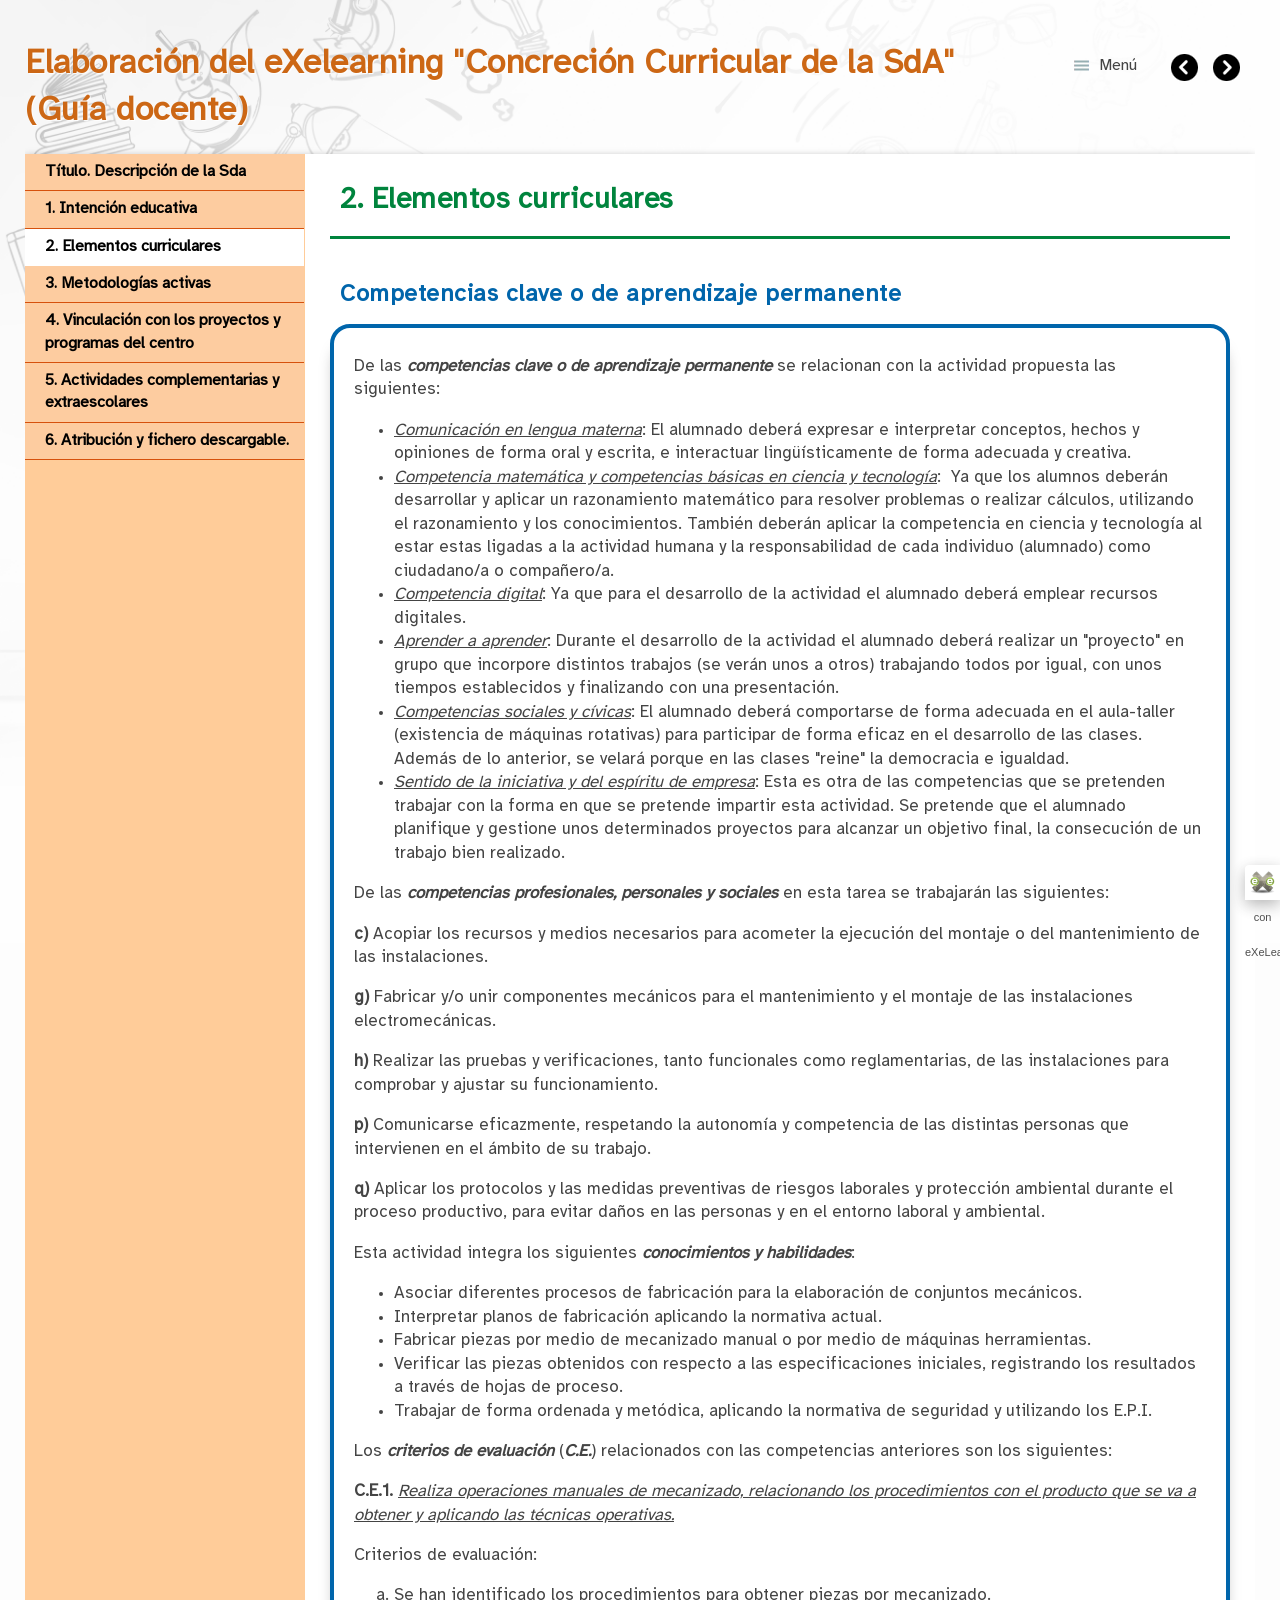
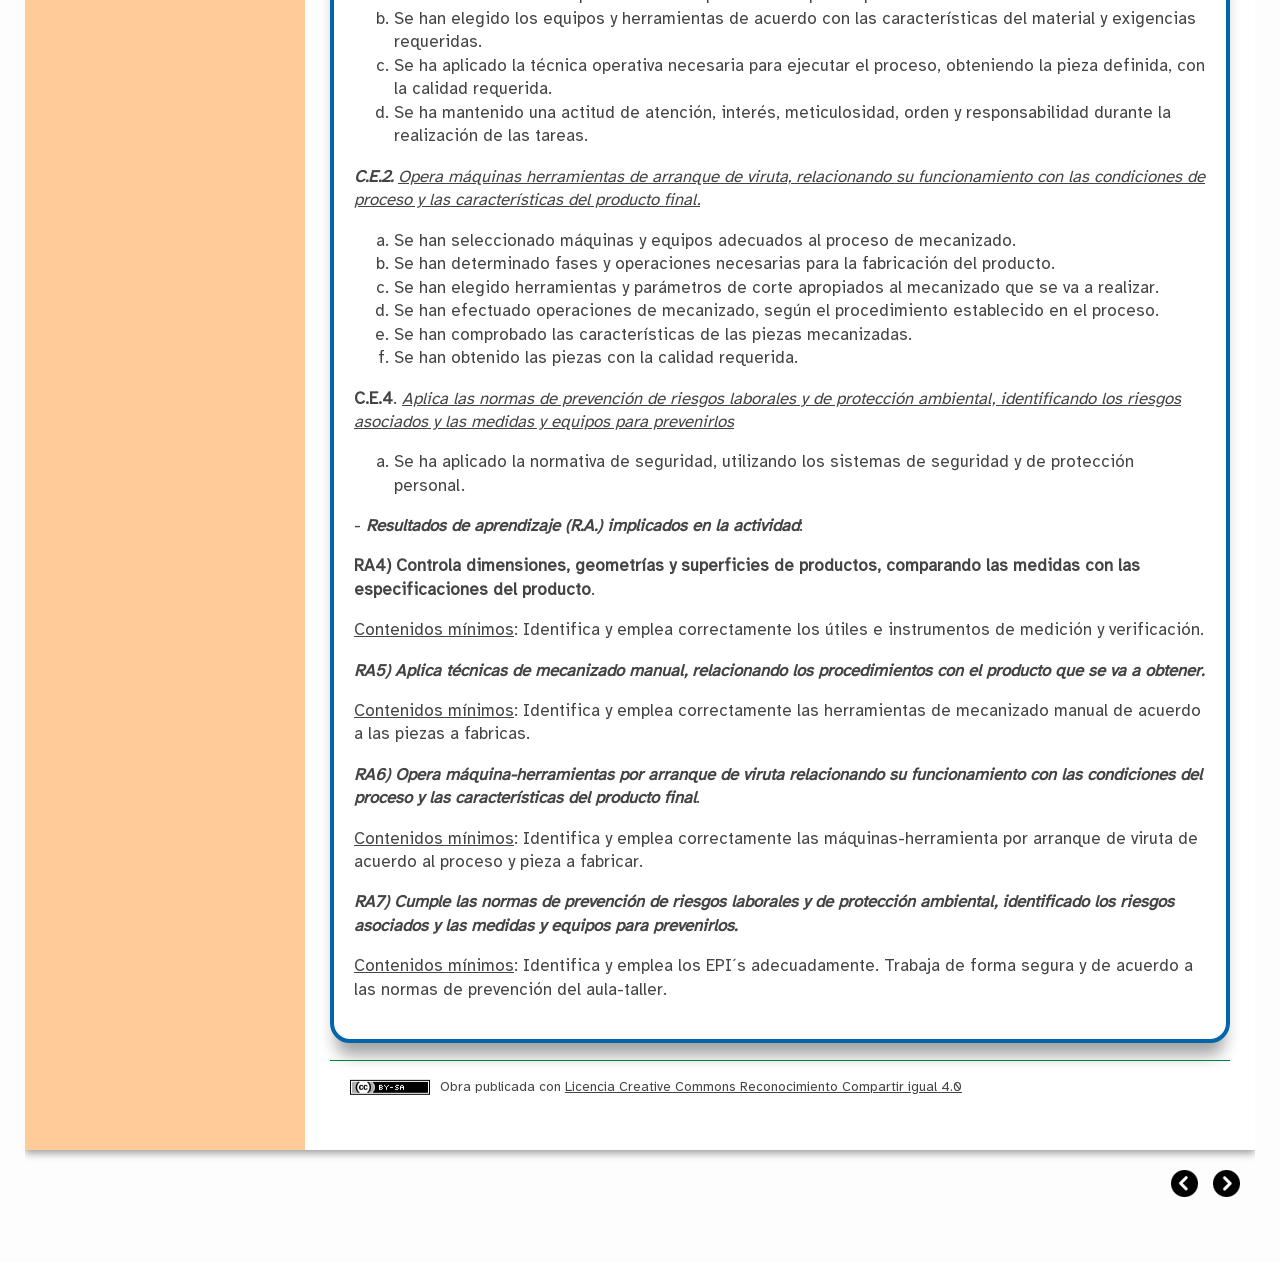
<file: Raúl eXelearning/2_elementos_curriculares.html>
<!doctype html>
<html lang="es">
<head>
<link rel="stylesheet" type="text/css" href="base.css" />
<link rel="stylesheet" type="text/css" href="content.css" />
<link rel="stylesheet" type="text/css" href="nav.css" />
<meta http-equiv="content-type" content="text/html;  charset=utf-8" />
<title>2. Elementos curriculares | Elaboración del eXelearning "Concreción Curricular de la SdA" (Guía docente) </title>
<link rel="shortcut icon" href="favicon.ico" type="image/x-icon" />
<meta name="author" content="Raul Areces" />
<link rel="license" type="text/html" href="http://creativecommons.org/licenses/by-sa/4.0/" />
<meta name="generator" content="eXeLearning 2.9 - exelearning.net" />
<!--[if lt IE 9]><script type="text/javascript" src="exe_html5.js"></script><![endif]-->
<script type="text/javascript" src="exe_jquery.js"></script>
<script type="text/javascript" src="common_i18n.js"></script>
<script type="text/javascript" src="common.js"></script>
<meta name="viewport" content="width=device-width, initial-scale=1" />
</head>
<body class="exe-web-site" id="exe-node-3"><script type="text/javascript">document.body.className+=" js"</script>
<div id="content">
<p id="skipNav"><a href="#main" class="sr-av">Saltar la navegación</a></p>
<header id="header" ><div id="headerContent">Elaboración del eXelearning "Concreción Curricular de la SdA" (Guía docente)</div></header>
<nav id="siteNav">
<ul>
   <li><a href="index.html" class="daddy main-node">Título. Descripción de la Sda</a></li>
   <li><a href="1_intencin_educativa.html" class="no-ch">1. Intención educativa</a></li>
   <li id="active"><a href="2_elementos_curriculares.html" class="active no-ch">2. Elementos curriculares</a></li>
   <li><a href="3_metodologas_activas.html" class="no-ch">3. Metodologías activas</a></li>
   <li><a href="4_vinculacin_con_los_proyectos_y_programas_del_centro.html" class="no-ch">4. Vinculación con los proyectos y programas del centro</a></li>
   <li><a href="5_actividades_complementarias_y_extraescolares.html" class="no-ch">5. Actividades complementarias y extraescolares</a></li>
   <li><a href="6_atribucin_y_fichero_descargable.html" class="no-ch">6. Atribución y fichero descargable.</a></li>
</ul>
</nav>
<div id='topPagination'>
<nav class="pagination noprt">
<a href="1_intencin_educativa.html" class="prev"><span><span>&laquo; </span>Anterior</span></a> <span class="sep">| </span><a href="3_metodologas_activas.html" class="next"><span>Siguiente<span> &raquo;</span></span></a>
</nav>
</div>
<div id="main-wrapper">
<section id="main">
<header id="nodeDecoration"><h1 id="nodeTitle">2. Elementos curriculares</h1></header>
<article class="iDevice_wrapper textIdevice em_iDevice" id="id9">
<div class="iDevice emphasis1" >
<header class="iDevice_header iDevice_header_noIcon"><h1 class="iDeviceTitle">Competencias clave o de aprendizaje permanente</h1></header>
<div class="iDevice_inner">
<div class="iDevice_content_wrapper">
<div id="ta9_130_2" class="block iDevice_content">
<div class="exe-text"><p>De las <em><strong>competencias clave o de aprendizaje permanente</strong></em> se relacionan con la actividad propuesta las siguientes:</p>
<ul style="list-style-type: disc;">
<li><span style="text-decoration: underline;"><em>Comunicación en lengua materna</em></span>: El alumnado deberá expresar e interpretar conceptos, hechos y opiniones de forma oral y escrita, e interactuar lingüísticamente de forma adecuada y creativa.</li>
<li><span style="text-decoration: underline;"><em>Competencia matemática y competencias básicas en ciencia y tecnología</em></span>:  Ya que los alumnos deberán desarrollar y aplicar un razonamiento matemático para resolver problemas o realizar cálculos, utilizando el razonamiento y los conocimientos. También deberán aplicar la competencia en ciencia y tecnología al estar estas ligadas a la actividad humana y la responsabilidad de cada individuo (alumnado) como ciudadano/a o compañero/a.</li>
<li><span style="text-decoration: underline;"><em>Competencia digital</em></span>: Ya que para el desarrollo de la actividad el alumnado deberá emplear recursos digitales.</li>
<li><span style="text-decoration: underline;"><em>Aprender a aprender</em></span>: Durante el desarrollo de la actividad el alumnado deberá realizar un "proyecto" en grupo que incorpore distintos trabajos (se verán unos a otros) trabajando todos por igual, con unos tiempos establecidos y finalizando con una presentación.</li>
<li><span style="text-decoration: underline;"><em>Competencias sociales y cívicas</em></span>: El alumnado deberá comportarse de forma adecuada en el aula-taller (existencia de máquinas rotativas) para participar de forma eficaz en el desarrollo de las clases. Además de lo anterior, se velará porque en las clases "reine" la democracia e igualdad.</li>
<li><span style="text-decoration: underline;"><em>Sentido de la iniciativa y del espíritu de empresa</em></span>: Esta es otra de las competencias que se pretenden trabajar con la forma en que se pretende impartir esta actividad. Se pretende que el alumnado planifique y gestione unos determinados proyectos para alcanzar un objetivo final, la consecución de un trabajo bien realizado.</li>
</ul>
<p>De las <em><strong>competencias profesionales, personales y sociales</strong></em> en esta tarea se trabajarán las siguientes:</p>
<p><strong>c)</strong> Acopiar los recursos y medios necesarios para acometer la ejecución del montaje o del mantenimiento de las instalaciones.</p>
<p><strong>g)</strong> Fabricar y/o unir componentes mecánicos para el mantenimiento y el montaje de las instalaciones electromecánicas.</p>
<p><strong>h)</strong> Realizar las pruebas y verificaciones, tanto funcionales como reglamentarias, de las instalaciones para comprobar y ajustar su funcionamiento.</p>
<p><strong>p)</strong> Comunicarse eficazmente, respetando la autonomía y competencia de las distintas personas que intervienen en el ámbito de su trabajo.</p>
<p><strong>q)</strong> Aplicar los protocolos y las medidas preventivas de riesgos laborales y protección ambiental durante el proceso productivo, para evitar daños en las personas y en el entorno laboral y ambiental.</p>
<p>Esta actividad integra los siguientes <em><strong>conocimientos y habilidades</strong></em>:</p>
<ul style="list-style-type: disc;">
<li>Asociar diferentes procesos de fabricación para la elaboración de conjuntos mecánicos.</li>
<li>Interpretar planos de fabricación aplicando la normativa actual.</li>
<li>Fabricar piezas por medio de mecanizado manual o por medio de máquinas herramientas.</li>
<li>Verificar las piezas obtenidos con respecto a las especificaciones iniciales, registrando los resultados a través de hojas de proceso.</li>
<li>Trabajar de forma ordenada y metódica, aplicando la normativa de seguridad y utilizando los E.P.I.</li>
</ul>
<p>Los <em><strong>criterios de evaluación</strong></em> (<em><strong>C.E.</strong></em>) relacionados con las competencias anteriores son los siguientes:</p>
<p><strong>C.E.1. </strong><span style="text-decoration: underline;"><em>Realiza operaciones manuales de mecanizado, relacionando los procedimientos con el producto que se va a obtener y aplicando las técnicas operativas.</em></span></p>
<p>Criterios de evaluación:</p>
<ol style="list-style-type: lower-alpha;">
<li>Se han identificado los procedimientos para obtener piezas por mecanizado.</li>
<li>Se han elegido los equipos y herramientas de acuerdo con las características del material y exigencias requeridas.</li>
<li>Se ha aplicado la técnica operativa necesaria para ejecutar el proceso, obteniendo la pieza definida, con la calidad requerida.</li>
<li>Se ha mantenido una actitud de atención, interés, meticulosidad, orden y responsabilidad durante la realización de las tareas.</li>
</ol>
<p><em><strong>C.E.2. </strong><span style="text-decoration: underline;">Opera máquinas herramientas de arranque de viruta, relacionando su funcionamiento con las condiciones de proceso y las características del producto final.</span></em></p>
<ol style="list-style-type: lower-alpha;">
<li>Se han seleccionado máquinas y equipos adecuados al proceso de mecanizado.</li>
<li>Se han determinado fases y operaciones necesarias para la fabricación del producto.</li>
<li>Se han elegido herramientas y parámetros de corte apropiados al mecanizado que se va a realizar.</li>
<li>Se han efectuado operaciones de mecanizado, según el procedimiento establecido en el proceso.</li>
<li>Se han comprobado las características de las piezas mecanizadas.</li>
<li>Se han obtenido las piezas con la calidad requerida.</li>
</ol>
<p><strong>C.E.4</strong>. <em><span style="text-decoration: underline;">Aplica las normas de prevención de riesgos laborales y de protección ambiental, identificando los riesgos asociados y las medidas y equipos para prevenirlos</span></em></p>
<ol style="list-style-type: lower-alpha;">
<li>Se ha aplicado la normativa de seguridad, utilizando los sistemas de seguridad y de protección personal.</li>
</ol>
<p>- <em><strong>Resultados de aprendizaje (R.A.) implicados en la actividad</strong></em>:</p>
<p><strong>RA4) Controla dimensiones, geometrías y superficies de productos, comparando las medidas con las especificaciones del producto</strong>.</p>
<p><span style="text-decoration: underline;">Contenidos mínimos</span>: Identifica y emplea correctamente los útiles e instrumentos de medición y verificación.</p>
<p><em><strong>RA5) Aplica técnicas de mecanizado manual, relacionando los procedimientos con el producto que se va a obtener.</strong></em></p>
<p><span style="text-decoration: underline;">Contenidos mínimos</span>: Identifica y emplea correctamente las herramientas de mecanizado manual de acuerdo a las piezas a fabricas.</p>
<p><em><strong>RA6) Opera máquina-herramientas por arranque de viruta relacionando su funcionamiento con las condiciones del proceso y las características del producto final</strong></em>.</p>
<p><span style="text-decoration: underline;">Contenidos mínimos</span>: Identifica y emplea correctamente las máquinas-herramienta por arranque de viruta de acuerdo al proceso y pieza a fabricar.</p>
<p><em><strong>RA7) Cumple las normas de prevención de riesgos laborales y de protección ambiental, identificado los riesgos asociados y las medidas y equipos para prevenirlos.</strong></em></p>
<p><span style="text-decoration: underline;">Contenidos mínimos</span>: Identifica y emplea los EPI´s adecuadamente. Trabaja de forma segura y de acuerdo a las normas de prevención del aula-taller.</p>
<p></p>
<p></p></div>
</div>
</div>
</div>
</div>
</article>
<div id="packageLicense" class="cc cc-by-sa">
<p><span>Obra publicada con</span> <a rel="license" href="http://creativecommons.org/licenses/by-sa/4.0/">Licencia Creative Commons Reconocimiento Compartir igual 4.0</a></p>
</div>
</section>
</div>
<div id='bottomPagination'>
<nav class="pagination noprt">
<a href="1_intencin_educativa.html" class="prev"><span><span>&laquo; </span>Anterior</span></a> <span class="sep">| </span><a href="3_metodologas_activas.html" class="next"><span>Siguiente<span> &raquo;</span></span></a>
</nav>
</div>
</div>
<p id="made-with-eXe"><a href="https://exelearning.net/" target="_blank" rel="noopener"><span>Creado con eXeLearning<span> (Ventana nueva)</span></span></a></p><script type="text/javascript" src="_style_js.js"></script></body></html>
</file>
<file: Raúl eXelearning/base.css>
/*
eXe
Copyright 2004-2006, University of Auckland
Copyright 2004-2007 eXe Project, New Zealand Tertiary Education Commission
base style sheet for all themes
*/
body{margin:0;padding:0 10px 10px 10px;font-family:arial,verdana,helvetica,sans-serif;font-size:.8em}#header{text-align:left;height:50px;padding-left:20px;font-size:2.2em;font-weight:bold}a{text-decoration:none}a:hover,a:focus{text-decoration:underline}img.submit,img.help,img.info,img.gallery{border:0}li{list-style-position:inside}#nodeDecoration{padding:.1em;border-bottom:0;text-align:right}.block,.feedback{display:block;padding-top:.25em;padding-bottom:.25em}.feedback{font-family:times,serif;font-size:120%}.feedback-button p{margin:0}.emphasis0{padding-left:0;margin:0}.iDeviceTitle{font-weight:bold;position:relative;top:-18px}input.feedbackbutton{margin-top:10px;margin-bottom:10px}.popupDiv{background-color:#EDEFF0;border:2px solid #607489;padding:0 4px 4px 4px;margin-left:15px;text-align:left;z-index:99;border-radius:3px}.popupDivLabel{text-align:center;font:message-box;font-weight:bold;color:#fff;cursor:move;margin:0 -4px;background-image:url(popup_bg.gif)}@media print{.feedback{display:block!important}.feedback.iDevice_solution a{text-decoration:none;color:inherit}.iDevice_solution li span{display:none}div.node,article.node{page-break-after:always}.external-iframe{display:none}.external-iframe-src{display:block!important;margin:2em 0;font-size:.95em;text-align:center}#made-with-eXe{display:none}}.external-iframe{border:0}.iDevice a,#siteFooter a,#packageLicense a,.toggle-idevice a{text-decoration:underline}.iDevice a:hover,#siteFooter a:hover,#packageLicense a:hover,.toggle-idevice a:hover{text-decoration:none}.pre-code{background:#112C4A;color:#E7ECF1;font-family:Monaco,Courier,monospace;border-radius:9px;font-size:12px;margin:2em 1em;overflow:auto;padding:20px}.iDevice_content{position:relative;max-width:100%}.exe-epub3 .iDevice_content{position:static}.iDevice_header{background-position:0 50%;background-repeat:no-repeat}.iDevice_header.iDevice_header_noIcon{background-image:none;padding:5px 0}.TrueFalseIdevice label{white-space:nowrap;margin-right:1em;line-height:1.7em}.cloze-activity-form input[type='text']{max-width:calc(100% - .45em)}.exe-dl{margin-bottom:2em;margin-left:1.5em}.exe-dl dt{font-weight:bold}.exe-dl dd{margin:1em 1.5em}.js .exe-dl dt{margin:1.2em 0 0 0}.exe-dl dt a{text-decoration:underline}.exe-dl .icon{font-family:Arial,sans-serif;display:block;width:20px;height:20px;font-size:16px;margin-right:1em;line-height:20px;text-align:center;float:left;border-radius:2px;position:relative}@media all and (min-width:1px){.exe-dl dt a{align-items:center;display:flex;text-decoration:none}.exe-dl .icon{height:18px;line-height:18px;width:18px;padding:1px;font:18px monospace;font-weight:bold;display:flex;justify-content:center;align-items:center}}.exe-dl-toggler{height:20px;margin:1.5em}.exe-dl-toggler a{margin-left:0;font-weight:bold}.js .exe-dl dd{display:none;padding-left:0;margin:1em 1em 1em 37px}.exe-math{display:block;margin:2em 0}.exe-math,.MathJax_Display{text-align:left!important}.exe-math.position-center,.position-center .MathJax_Display,[style*="text-align: center"] .MathJax_Display{text-align:center!important}.exe-math.position-right,.position-right .MathJax_Display,[style*="text-align: right"] .MathJax_Display{text-align:right!important}.js .show-image .exe-math-code,.js .show-code .exe-math-img{display:none}.exe-math-links{font-size:.85em}.exe-math-inline{display:inline;margin:0 .1em!important}.exe-figure{margin:2em 0;max-width:100%}.position-center{margin:2em auto}.position-right{margin:2em 0 2em auto}.float-left{float:left;margin:.5em 1.5em 1em 0}.float-right{float:right;margin:.5em 0 1em 2em}.figcaption{padding-top:.2em}.figcaption.header{padding-top:0;padding-bottom:.2em}.exe-layout-2-cols,.exe-layout-3-cols{width:100%}.exe-layout-2-cols .exe-col{float:left;width:49%}.exe-layout-2-cols .exe-col-1{padding-right:1%}.exe-layout-2-cols .exe-col-2{padding-left:1%}.exe-layout-2-30-70 .exe-col{width:69%}.exe-layout-2-30-70 .exe-col-1{width:29%}.exe-layout-2-70-30 .exe-col{width:29%}.exe-layout-2-70-30 .exe-col-1{width:69%}.exe-layout-3-cols .exe-col{float:left;width:32%}.exe-layout-3-cols .exe-col-1,.exe-layout-3-cols .exe-col-2{padding-right:2%}.exe-block-warning{background:#FCF8E3;color:#796034;border:1px solid #FAEBCC;padding:0 1em;border-radius:4px}p.exe-block-warning{padding:1em}.exe-block-alert{background:#ffc;color:#855000;border:1px solid #FFF099;padding:0 1em;border-radius:4px}p.exe-block-alert{padding:1em}.exe-block-danger{background:#FEF0EF;color:#973C3B;border:1px solid #F3DADD;padding:0 1em;border-radius:4px}p.exe-block-danger{padding:1em}.exe-block-info{background:#E1F1F9;color:#2B627D;border:1px solid #C9EDF4;padding:0 1em;border-radius:4px}p.exe-block-info{padding:1em}.exe-block-success{background:#E5F3E0;color:#336634;border:1px solid #DEEDD1;padding:0 1em;border-radius:4px}p.exe-block-success{padding:1em}.exe-block-warning a{color:#4F360A}.exe-block-alert a{color:#5B2600}.exe-block-danger a{color:#6D1211}.exe-block-info a{color:#063853}.exe-block-success a{color:#093C0A}div.exe-block-warning,div.exe-block-alert,div.exe-block-danger,div.exe-block-info,div.exe-block-success{margin:1em 0}.js a.exe-enlarge{position:relative;display:block}.exe-enlarge-icon{display:none;width:30px;height:30px;position:absolute;top:50%;left:50%;margin:-15px 0 0 -15px;border-radius:15px;background:#333;z-index:10;box-shadow:0 0 7px 0 #DDD}.exe-enlarge-icon b{width:30px;height:30px;line-height:30px;text-align:center;display:block;font-size:1.3em;color:#FFF}.exe-enlarge-icon b:before{content:"+"}.js a.exe-enlarge:hover img,.js a.exe-enlarge:focus img{opacity:.7;filter:alpha(opacity=70)}a.exe-enlarge:hover .exe-enlarge-icon,a.exe-enlarge:focus .exe-enlarge-icon{display:block;*display:none}.exe-clear{overflow:auto}.toggle-idevice,.exe-hidden,.js-required,.js .js-hidden,.exe-mindmap-code{display:none}.js .js-required{display:block}#packageLicense{text-align:center}.js #main .iDevice_hint_title{font-size:1em;margin-top:0;font-weight:normal;*margin-top:1em}.iDevice_hint{margin-bottom:1.5em}.iDevice_hint_title a{background-repeat:no-repeat;background-position:0 50%;padding-left:23px;text-decoration:none}.iDevice_hint_content{padding:0 23px}.iDevice_answer{overflow:hidden;*margin:1.5em 0}.iDevice_answer{overflow:hidden}.iDevice_answer p{margin-top:0}.iDevice_answer-field{width:2.5em;float:left}.js .iDevice_answer-content,.js .iDevice_answer-feedback{padding-left:2.5em}.hidden-idevice .image_text{display:none}abbr[title],acronym[title]{text-decoration:none;border-bottom:1px dotted}.pagination.page-counter{text-align:center}.pagination.noprt .sep{display:none}.pagination.noprt .page-counter{margin-right:20px}#topPagination .page-counter{margin-left:20px;margin-right:0}#skipNav{margin:0;position:absolute;width:100%}.sr-av,.js .js-sr-av,#skipNav a,.exe-hidden-accessible,.js .exe-tooltip-text{position:absolute;overflow:hidden;clip:rect(0 0 0 0);clip:rect(0,0,0,0);height:0}#skipNav a{background:#333;color:#fff;padding:.4em .85em}#skipNav a:active,#skipNav a:focus{position:static;overflow:visible;clip:auto;height:auto}.exe-table{margin:2em auto;max-width:100%;border:1px solid #CCC;border-collapse:collapse;border-spacing:0}.exe-table tr{background:#fff}.exe-table caption{padding:.5em 0;text-align:center;font-style:italic}.exe-table td,.exe-table th{border:1px solid #CCC;margin:0;padding:.5em 1em}.exe-table thead{background:#ddd;color:#000;text-align:left}.exe-table tr:nth-child(2n-1) td,.exe-table tbody tr:nth-child(2n-1) th{background:#F4F4F4}.exe-table tbody tr:nth-child(2n) th{background:#F4F4F4}.exe-table tbody tr:nth-child(2n-1) th{background:#E4E4E4}.exe-table thead+tbody tr:nth-child(2n) th{background:#fff}.exe-table thead+tbody tr:nth-child(2n-1) th{background:#F4F4F4}.exe-table-minimalist{margin:2em auto;border-collapse:collapse}.exe-table-minimalist tr{background:#fff}.exe-table-minimalist thead th{color:#000;padding:.6em 1.5em .6em .8em;border-bottom:2px solid #CCC;text-align:left}.exe-table-minimalist td,.exe-table-minimalist tbody th{border-bottom:1px solid #ccc;color:#555;padding:.5em 1.5em .5em .8em}.exe-table-minimalist tbody tr:hover td,.exe-table-minimalist tbody tr:hover th{color:#222}.exe-table-minimalist tr:nth-child(2n-1) td,.exe-table-minimalist tbody tr:nth-child(2n-1) th{background:#F9F9F9}.exe-table-minimalist caption{text-align:center;font-style:italic;border-bottom:2px solid #CCC;padding:.6em 0}.exe-table-responsive{display:block;overflow-x:auto;border:none}.exe-table-responsive,.exe-table-responsive th,.exe-table-responsive tr,.exe-table-responsive td{width:auto!important}body .qtip{font-size:.85em;line-height:1.5em}.qtip .exe-tooltip-text{position:relative;overflow:auto;clip:auto;height:auto}ol.auto-numbered{counter-reset:item}.auto-numbered ol{counter-reset:item}.auto-numbered li{display:block}.auto-numbered li:before{content:counters(item,".") ".- ";counter-increment:item}.exe-quote-cite cite{display:block;text-align:right;margin-top:-.5em}.exe-link-data{font-size:.8em;margin:0 .2em}.exe-link-data abbr{cursor:help}.styled-qc{font-family:Georgia,serif;font-style:italic;margin:1.5em 2.5em;padding:.25em 3.5em;position:relative}.styled-qc:before{display:block;content:"\201C";font-size:5em;position:absolute;left:0;top:-20px}.js .pbl-task-info{visibility:hidden}.pbl-task-info dt{float:left;font-weight:bold;margin-right:.5em}.pbl-task-info{overflow:hidden;margin:1em 0 1.5em 20px;width:auto;float:right;text-align:right}.pbl-task-info dt{margin:0;float:left;clear:left;width:150px}.pbl-task-info dd{margin:0 0 0 150px;text-align:left;padding-left:.5em}.pbl-task-info dd:after{content:'';display:block;clear:both}.pbl-task-description{clear:both}iframe,object,embed{max-width:100%}img,video{max-width:100%;height:auto}@media all and (max-width:992px){.exe-layout-3-cols .exe-col{float:none;width:100%;padding:0}.exe-layout-3-cols .exe-col .exe-figure{margin:2em auto}}@media all and (max-width:780px){.styled-qc{margin:1.5em .5em}.exe-layout-2-cols .exe-col{float:none;width:100%;padding:0}.exe-layout-2-cols .exe-col .exe-figure{margin:2em auto}}#exe-client-search-form{text-align:right;margin-bottom:2em}#exe-client-search-form p{margin:0}#exe-client-search-text{border:1px solid #ddd;padding:5px 10px;width:250px;max-width:60%}#exe-client-search-submit{border:1px solid #ddd;padding:5px 10px;background:#ddd;margin-left:-.4em;color:#333}.exe-client-search-results #nodeTitle,.exe-client-search-results .iDevice_wrapper,#exe-client-search-results,#exe-client-search-reset{display:none}.exe-client-search-results #exe-client-search-results{display:block}.exe-client-search-results #exe-client-search-reset{display:inline;line-height:2em}#exe-client-search-results p{margin-top:1.5em}#exe-client-search-results ul{margin:1.5em 1.5em 3em 1.5em;padding:0;list-style:none}#main #exe-client-search-results li{list-style-image:none;margin-bottom:1.5em}#exe-client-search-results a{font-size:1.15em}.exe-client-search-result{background:yellow}.exe-client-search-read-more{font-size:.7em;margin-left:.2em}#exe-client-search-reset{margin-left:.5em}@media all and (max-width:700px){#exe-client-search-form{text-align:center}}@media all and (max-width:600px){.exe-client-search-results #exe-client-search-reset{display:block;margin:1em 0 0 0}}#made-with-eXe{margin:0;position:fixed;bottom:0;right:0}#made-with-eXe a{text-decoration:none;box-shadow:rgba(0,0,0,0.35) 0 5px 15px;border-top-left-radius:4px;color:#222;font-size:11px;font-family:Arial,sans-serif;line-height:35px;width:35px;height:35px;background:#fff url(exe_powered_logo.png) no-repeat 0 50%;display:block;background-size:auto 23px;text-decoration:none;transition:.5s;opacity:.8}#made-with-eXe span{padding-left:35px;padding-right:5px}#made-with-eXe span span{position:absolute;overflow:hidden;clip:rect(0 0 0 0);clip:rect(0,0,0,0);height:0}#made-with-eXe a:hover{width:auto;padding:0 5px;background-position:5px 50%;opacity:1}
</file>
<file: Raúl eXelearning/content.css>
/* vietnamese */
@font-face{font-family:'Atkinson Hyperlegible';font-style:normal;font-weight:300;src:local('Atkinson Hyperlegible'),local('EncodeSans-Light'),url(Atkinson-Hyperlegible-Regular-102a.woff2) format('woff2');unicode-range:U+0102-0103,U+0110-0111,U+1EA0-1EF9,U+20AB}
/* latin-ext */
@font-face{font-family:'Atkinson Hyperlegible';font-style:normal;font-weight:300;src:local('Atkinson Hyperlegible'),local('EncodeSans-Light'),url(Atkinson-Hyperlegible-Regular-102a.woff2) format('woff2');unicode-range:U+0100-024F,U+0259,U+1E00-1EFF,U+2020,U+20A0-20AB,U+20AD-20CF,U+2113,U+2C60-2C7F,U+A720-A7FF}
/* latin */
@font-face{font-family:'Atkinson Hyperlegible';font-style:normal;font-weight:300;src:local('Atkinson Hyperlegible'),local('EncodeSans-Light'),url(Atkinson-Hyperlegible-Regular-102a.woff2) format('woff2');unicode-range:U+0000-00FF,U+0131,U+0152-0153,U+02BB-02BC,U+02C6,U+02DA,U+02DC,U+2000-206F,U+2074,U+20AC,U+2122,U+2191,U+2193,U+2212,U+2215,U+FEFF,U+FFFD}
html,body{min-height:100%}
html{padding:0}
body{font:1.05em/1.4 "Atkinson Hyperlegible",Arial,Helvetica,sans-serif;padding:20px;margin:0;text-align:left;color:#444;background:#fff}
input,select,textarea,.feedback{font-family:"Atkinson Hyperlegible",​Arial,Helvetica,sans-serif;font-size:1em}
.pre-code,.highlighted-code{font-family:"Atkinson Hyperlegible",​Arial,Helvetica,sans-serif;font-size:.9em;border-radius:0}
a{color:#cc6715}
/* Header is also in single page */
header#header #headerContent h1{color:#cc6715;border:none;margin-right:75px}
#header h1{margin:0;font-size:1em;color:#00843D}
#emptyHeader,#nodeDecoration{height:auto;font-size:1em;text-align:left;letter-spacing:.5px;padding:16px 25px 16px 10px;border-bottom:3px solid #00843D;margin-bottom:0;background:url(_style_logo.png) no-repeat 100% 50%}
#header{height:auto;font-size:1em;text-align:left;letter-spacing:.5px;padding:16px 25px 16px 0px;border:none;margin-bottom:0;background:url(_style_logo.png) no-repeat 100% 50%}
.exe-single-page #header{font-size:1.55em}
#nodeTitle{font-size:1.55em;margin:0;color:#00843D;padding-right:60px}
#header h1,#nodeTitle{text-shadow:0 0 8px rgba(255,255,255,.6),0 0 5px rgba(255,255,255,.6),0 0 2px rgba(255,255,255,.9)}
#exe-node-0 header.nodeDecoration h1.nodeTitle{color:#fff;background-color:#00843d;padding:5px 5px 5px 15px;margin:5px 0 0 0 !important;border:none!important}
h1#nodeTitle{margin-right:30px}
/* Safe long titles in SCORM */
@media (max-width:420px){
	#header{font-size:21px}
	h1#nodeTitle{margin-right:80px;line-height:1.1em;font-size:21px}
	body .iDeviceTitle{font-size:20px}
	body .iDevice_header .toggle-idevice{position:absolute;right:13px;bottom:48px;margin:0}
}
/* .nodeTitle in single page */
.nodeTitle{padding:5px 0;border-bottom:2px solid #00843D;margin:5px 5px 5px 0;color:#00843D;letter-spacing:.5px;font-size:1.5em;padding-right:60px}
h1{font-size:1.5em;color:#444;letter-spacing:.5px;font-weight:bold}
h2{font-size:1.4em;color:#444;letter-spacing:.5px;font-weight:bold}
h3{font-size:1.35em;color:#444;letter-spacing:.5px;font-weight:bold}
h4{font-size:1.2em;font-weight:bold;color:#444}
h5{font-size:1.1em;font-weight:bold;color:#444}
h6{font-size:1em;font-weight:bold;color:#444}
p{margin:1em 0}
ol,ul{color:#444}
#main{height:auto!important;height:300px;min-height:300px;padding-top:10px}
#main h4{font-size:1.2em}
#main h5{font-size:1.1em}
#main h6{font-size:1em}
.iDevice{margin:25px 0 1em 0}
/* Modals */
#pp_full_res .pp_title{color:#00843D;margin:0;padding:1em 0 .25em 0}
#pp_full_res .pp_inline p{color:#444}
/* SCORM navigation */
.previousnext a.previouslink,
section.previousnext{display:none}
/* Tables */
.exe-table thead tr{background:none}

/* Blue iDevices (default) */

/* iDevice title */
.iDeviceTitle{font-size:1.4em;display:inline;font-weight:normal;vertical-align:middle;top:0;color:#2E2E2E;letter-spacing:.5px;font-weight:bold}
.iDeviceTitle:before{content:" ";display:block;width:15px;height:15px}
/* iDevice content */
.iDevice_content{word-wrap:break-word;overflow:auto;text-align:left}
/*.iDevice_inner*/
.iDevice_inner{padding:10px 20px 20px 20px;background:#fff;box-shadow:0px 18px 16px -6px rgba(0,0,0,0.37);border-radius:20px;border:4px solid #0065AB}
.iDeviceTitle{color:#0065AB}
/* iDevice icons */
.iDevice_header{background:url(icon_udl_exp_interactivo.svg) no-repeat 0 50%;padding:5px 0 5px 80px;position:relative;min-height:60px}
.iDevice .iDevice_header.iDevice_header_noIcon{padding:0 0 0 10px;background-image:none}
/* Buttons */
.feedbackbutton,.feedback-button input,.iDevice_buttons input{text-decoration:none;background-color:#0065ab;padding:.3em 1em;color:#fff;transition:background-color 0.4s ease-in-out;display:inline-block;border:none;cursor:pointer}
.feedbackbutton:hover,.feedback-button input:hover,.iDevice_buttons input:hover{background-color:#004b80}

.emphasis0 .feedbackbutton,.emphasis0 .feedback-button input,.emphasis0 .iDevice_buttons input{background-color:#CC6715}
.emphasis0 .feedbackbutton:hover,.emphasis0 .feedback-button input:hover,.emphasis0 .iDevice_buttons input:hover{background-color:#9D4C0A}

.activityIdevice .iDevice_header{background-image:url(icon_udl_exp_actividad.svg)}
.readingIdevice .iDevice_header{background-image:url(icon_udl_exp_lee.svg)}

.iDevice_wrapper[class*='em_iDevice_udl_exp'] .exe-table,
.UDLcontentIdevice-exp .exe-table{border-color:#0065ab}
.iDevice_wrapper[class*='em_iDevice_udl_exp'] .exe-table td,.iDevice_wrapper[class*='em_iDevice_udl_exp'] .exe-table th,
.UDLcontentIdevice-exp .exe-table td,.UDLcontentIdevice-exp .exe-table th{border-color:#0065ab}
.iDevice_wrapper[class*='em_iDevice_udl_exp'] .exe-table thead,
.UDLcontentIdevice-exp .exe-table thead{background:#005088;color:#FFF}

/* Green iDevices */
.iDevice_wrapper[class*='em_iDevice_udl_eng'] .iDeviceTitle,
.objectivesIdevice .iDeviceTitle,
.download-packageIdevice .iDeviceTitle,
.RssIdevice .iDeviceTitle,
.RubricIdevice .iDeviceTitle,
.OrientacionesalumnadofpdIdevice .iDeviceTitle,
.OrientacionestutoriafpdIdevice .iDeviceTitle,
.UDLcontentIdevice-eng .iDeviceTitle{color:#499113}

.iDevice_wrapper[class*='em_iDevice_udl_eng'] .iDevice_inner,
.objectivesIdevice .iDevice_inner,
.download-packageIdevice .iDevice_inner,
.RssIdevice .iDevice_inner,
.RubricIdevice .iDevice_inner,
.OrientacionesalumnadofpdIdevice .iDevice_inner,
.OrientacionestutoriafpdIdevice .iDevice_inner,
.UDLcontentIdevice-eng .iDevice_inner{border-color:#499113}

.objectivesIdevice .iDevice_header{background-image:url(icon_udl_eng_objetivos.svg)}
.download-packageIdevice .iDevice_header{background-image:url(icon_udl_eng_descarga.svg);padding-left:95px}
.RssIdevice .iDevice_header{background-image:url(icon_udl_eng_rss.svg)}
.RubricIdevice .iDevice_header{background-image:url(icon_udl_eng_rubrica.svg)}
.OrientacionesalumnadofpdIdevice .iDevice_header,
.OrientacionestutoriafpdIdevice .iDevice_header{background-image:url(icon_udl_eng_rubrica.svg)}

.iDevice_wrapper[class*='em_iDevice_udl_eng'] .exe-table,
.UDLcontentIdevice-eng .exe-table{background:#fff;border-color:#549b0d}
.iDevice_wrapper[class*='em_iDevice_udl_eng'] .exe-table td,.iDevice_wrapper[class*='em_iDevice_udl_eng'] .exe-table th,
.UDLcontentIdevice-eng .exe-table td,.UDLcontentIdevice-eng .exe-table th{border-color:#549b0d}
.iDevice_wrapper[class*='em_iDevice_udl_eng'] .exe-table thead,
.UDLcontentIdevice-eng .exe-table thead{background:#437c0a;color:#FFF}

.em_iDevice_udl_eng_like .feedbackbutton,.em_iDevice_udl_eng_like .feedback-button input,.em_iDevice_udl_eng_like .iDevice_buttons input,
.UDLcontentIdevice-eng .feedbackbutton,.UDLcontentIdevice-eng .feedback-button input,.UDLcontentIdevice-eng .iDevice_buttons input{background-color:#499113}
.em_iDevice_udl_eng_like .feedbackbutton:hover,.em_iDevice_udl_eng_like .feedback-button input:hover,.em_iDevice_udl_eng_like .iDevice_buttons input:hover,
.UDLcontentIdevice-eng .feedbackbutton:hover,.UDLcontentIdevice-eng .feedback-button input:hover,.UDLcontentIdevice-eng .iDevice_buttons input:hover{background-color:#366c0e}

/* Purple iDevices */
.iDevice_wrapper[class*='em_iDevice_udl_rep'] .iDeviceTitle,
.GalleryIdevice .iDeviceTitle,
.FileAttachIdeviceInc .iDeviceTitle,
.CasopracticofpdIdevice .iDeviceTitle,
.CasestudyIdevice .iDeviceTitle,
.CitasparapensarfpdIdevice .iDeviceTitle,
.ReflectionfpdIdevice .iDeviceTitle,
.ReflectionfpdmodifIdevice .iDeviceTitle,
.ReflectionIdevice .iDeviceTitle,
.EjercicioresueltofpdIdevice .iDeviceTitle,
.ParasabermasfpdIdevice .iDeviceTitle,
.RecomendacionfpdIdevice .iDeviceTitle,
.DebesconocerfpdIdevice .iDeviceTitle,
.preknowledgeIdevice .iDeviceTitle,
.WikipediaIdevice .iDeviceTitle,
.UDLcontentIdevice-rep .iDeviceTitle{color:#A25AC4}

.iDevice_wrapper[class*='em_iDevice_udl_rep'] .iDevice_inner,
.GalleryIdevice .iDevice_inner,
.FileAttachIdeviceInc .iDevice_inner,
.CasopracticofpdIdevice .iDevice_inner,
.CasestudyIdevice .iDevice_inner,
.CitasparapensarfpdIdevice .iDevice_inner,
.ReflectionfpdIdevice .iDevice_inner,
.ReflectionfpdmodifIdevice .iDevice_inner,
.ReflectionIdevice .iDevice_inner,
.EjercicioresueltofpdIdevice .iDevice_inner,
.ParasabermasfpdIdevice .iDevice_inner,
.RecomendacionfpdIdevice .iDevice_inner,
.DebesconocerfpdIdevice .iDevice_inner,
.preknowledgeIdevice .iDevice_inner,
.WikipediaIdevice .iDevice_inner,
.UDLcontentIdevice-rep .iDevice_inner{border-color:#A25AC4}

.GalleryIdevice .iDevice_header{background-image:url(icon_udl_rep_galeria.svg)}
.FileAttachIdeviceInc .iDevice_header{background-image:url(icon_udl_rep_adjunto.svg)}
.CasopracticofpdIdevice .iDevice_header,
.CasestudyIdevice .iDevice_header{background-image:url(icon_udl_rep_caso.svg)}
.CitasparapensarfpdIdevice .iDevice_header,
.ReflectionfpdIdevice .iDevice_header,
.ReflectionfpdmodifIdevice .iDevice_header,
.ReflectionIdevice .iDevice_header{background-image:url(icon_udl_rep_reflexion.svg)}
.EjercicioresueltofpdIdevice .iDevice_header{background-image:url(icon_udl_rep_ejemplo.svg)}
.ParasabermasfpdIdevice .iDevice_header,
.WikipediaIdevice .iDevice_header{background-image:url(icon_udl_rep_informarse.svg)}
.RecomendacionfpdIdevice .iDevice_header{background-image:url(icon_udl_rep_recomienda.svg)}
.DebesconocerfpdIdevice .iDevice_header,
.preknowledgeIdevice .iDevice_header{background-image:url(icon_udl_rep_conocer.svg)}

.iDevice_wrapper[class*='em_iDevice_udl_rep'] .exe-table,
.UDLcontentIdevice-rep .exe-table{background:#fff;border-color:#784aba}
.iDevice_wrapper[class*='em_iDevice_udl_rep'] .exe-table td,.iDevice_wrapper[class*='em_iDevice_udl_rep'] .exe-table th,
.UDLcontentIdevice-rep .exe-table td,.UDLcontentIdevice-rep .exe-table th{border-color:#784aba}
.iDevice_wrapper[class*='em_iDevice_udl_rep'] .exe-table thead,
.UDLcontentIdevice-rep .exe-table thead{background:#5f3996;color:#FFF}

.em_iDevice_udl_rep_like .feedbackbutton,.em_iDevice_udl_rep_like .feedback-button input,.em_iDevice_udl_rep_like .iDevice_buttons input,
.UDLcontentIdevice-rep .feedbackbutton,.UDLcontentIdevice-rep .feedback-button input,.UDLcontentIdevice-rep .iDevice_buttons input{background-color:#a25ac4}
.em_iDevice_udl_rep_like .feedbackbutton:hover,.em_iDevice_udl_rep_like .feedback-button input:hover,.em_iDevice_udl_rep_like .iDevice_buttons input:hover,
.UDLcontentIdevice-rep .feedbackbutton:hover,.UDLcontentIdevice-rep .feedback-button input:hover,.UDLcontentIdevice-rep .iDevice_buttons input:hover{background-color:#7d389e}

.FileAttachIdeviceInc a{color:#412866}

/* Carousel */
.js .exe-carousel h2{color:#7c3f06}
.fx-carousel-pagination a{background:#ee7f1a;text-decoration:none!important;color:#7c3f06;font-weight:bold}
.fx-carousel-pagination a:hover,.fx-carousel-pagination a:focus{text-decoration:none;color:#444}
.fx-carousel-pagination .fx-current a{background:#73D413;color:#444;text-decoration:none}
.fx-carousel-content{display:none;background:#fff;padding:1px 15px .5em 15px;border-radius:5px;margin:0 65px;border:1px solid #444}

/* Pagination */
.js .exe-paginated h2{color:#7c3f06}
.js .fx-pagination a{background:#ee7f1a;text-decoration:none!important;color:#444!important}
.fx-pagination a:hover,.fx-pagination a:focus{color:#444}
.js .fx-pagination .fx-current a{background:#73D413;color:#fff;text-decoration:none!important}
.fx-page-content{background:#fff;border:1px solid #444}

/* Accordion */
.exe-accordion,.exe-accordion *{-webkit-box-sizing:border-box;-moz-box-sizing:border-box;box-sizing:border-box}
.exe-accordion{width:90%;margin:2em 0 2em 5%;border-top:1px solid #cc6715;border-left:1px solid #cc6715;border-right:2px solid #cc6715;border-bottom:2px solid #cc6715}
.js .exe-accordion{overflow:hidden;box-shadow:0px 1px 3px rgba(0,0,0,0.25);border-radius:3px;background:#f1f1f1;width:86%;margin:0px auto}
.fx-accordion-title,.exe-accordion h2{width:100%;padding:15px;display:inline-block;background-color:#fff;transition:all linear 0.15s;color:#cc6715}
a.fx-accordion-title h2:before{content:'+';font-size:1em;background-color:#cc6715;color:white;transition:transform .5s ease-in;position:relative;left:-15px}
a.fx-accordion-title h2:hover:before{content:"\25be";font-size:1em;background-color:#cc6715;color:white;transition:transform .5s ease-in;position:relative;left:-15px}
.fx-accordion-title{border-top:1px solid #cc6715!important}
.fx-accordion-title-0{border-bottom:1px solid #cc6715}
#main .exe-accordion h2{margin:0;font-size:1em;font-weight:bold}
.js .exe-accordion h2{padding:0;border:0;display:block;background:none}
.js .fx-accordion-title{text-decoration:none;padding:10px 15px 10px 0px;color:#cc6715!important;background-color:#fff!important}
.fx-accordion-title.active,.fx-accordion-title:hover{filter:alpha(opacity=90);opacity:.9;text-decoration:none}
.fx-accordion-section:last-child .fx-accordion-title{border-left:20px solid #cc6715!important}
.fx-afx-accordion-titleccordion-content{padding:0 15px;display:none;background-color:#f1f1f1;border-top:1px solid #cc6715}

/* Tabs */
.exe-tabs .fx-tabs a{padding:20px 15px}
.exe-tabs .fx-tabs a:hover,.exe-tabs .fx-tabs a:focus{text-decoration:none}
.fx-tabs .fx-current a{background:#f3f3f3;border-top:5px solid #cc6715;padding:15px}
.exe-tabs .fx-tabs a:before{content:'\229C';padding-right:10px}
.exe-tabs .fx-tab-content{background:#f3f3f3;padding:15px;border-top:5px solid #cc6715;position:relative;z-index:99;bottom:10px}
.exe-tabs .fx-default-panel{border-top-left-radius:0}
.exe-tabs .fx-tabs .fx-current a{background:#f3f3f3;border-top:5px solid #cc6715;padding:15px;color:#cc6715}
.iDevice_content .exe-tabs .fx-tab-content{background:#f3f3f3;border-top:5px solid #cc6715;padding:15px;color:#444}
.exe-tabs .fx-tabs a,.exe-tabs .fx-tabs a:before{color:#cc6715}
.iDevice_wrapper[class*='em_iDevice_udl_eng'] .exe-tabs .fx-tabs .fx-current a{border-top-color:#549b0d;color:#499113}
.iDevice_wrapper[class*='em_iDevice_udl_rep'] .exe-tabs .fx-tabs .fx-current a{border-top-color:#784aba;color:#784aba}
.iDevice_wrapper[class*='em_iDevice_udl_exp'] .exe-tabs .fx-tabs .fx-current a{border-top-color:#0065ab;color:#0065ab}
.iDevice_wrapper[class*='em_iDevice_udl_eng'] .exe-tabs .fx-tab-content{border-top-color:#549b0d;color:#444}
.iDevice_wrapper[class*='em_iDevice_udl_rep'] .exe-tabs .fx-tab-content{border-top-color:#784aba;color:#444}
.iDevice_wrapper[class*='em_iDevice_udl_exp'] .exe-tabs .fx-tab-content{border-top-color:#0065ab;position:relative;z-index:99;bottom:10px;color:#444}
.iDevice_wrapper[class*='em_iDevice_udl_eng'] .exe-tabs .fx-tabs a,.iDevice_wrapper[class*='em_iDevice_udl_eng'] .exe-tabs .fx-tabs a:before{color:#499113}
.iDevice_wrapper[class*='em_iDevice_udl_rep'] .exe-tabs .fx-tabs a,.iDevice_wrapper[class*='em_iDevice_udl_rep'] .exe-tabs .fx-tabs a:before{color:#784aba}
.iDevice_wrapper[class*='em_iDevice_udl_exp'] .exe-tabs .fx-tabs a,.iDevice_wrapper[class*='em_iDevice_udl_exp'] .exe-tabs .fx-tabs a:before{color:#0065ab}

/* Time line */
div.fx-timeline-container{border-left:2px solid #872C1A!important}
.fx-timeline-major h2 a{background-color:#872C1A!important}
.fx-timeline-major h2 a:hover,.fx-timeline-major h2 a:focus{background-color:#9C4938!important}
.fx-timeline-minor h3 a{color:#872C1A!important}
.fx-timeline-minor h3 a:after{content:"\21D8";margin-left:10px;color:#872C1A!important}
.fx-timeline-minor h3 a.open:after{content:"\21D6";margin-left:10px;color:#872C1A!important}
.fx-timeline-minor h3 a:hover,.fx-timeline-minor h3 a:focus{color:#872C1A!important}
.fx-timeline-container a.fx-timeline-expand{color:#7c3f06!important;background:#fff!important;border:1px solid #7c3f06;font-weight:bold}
.fx-timeline-container a.fx-timeline-expand:hover{color:#fff!important;background:#872C1A!important}

/* Note */
.classnote{border:2px solid #444;-webkit-border-bottom-left-radius:20px;-moz-border-radius-bottom-left:20px;border-bottom-left-radius:20px;background:#Fff;padding-left:10px;padding-right:10px;padding-top:5px;margin-top:5px;margin-bottom:20px;width:35.5%;margin-left:63%}
.notetitleex{font:italic bold 14px verdana;cursor:pointer;padding-left:px;padding-bottom:5px;color:#444;border-bottom:none!important}

.exe-download-package-link a{background:#333;color:white}

#siteFooter{font-size:.95em;margin:25px 0}
#siteFooter a{color:#DB0B00}

.ExternalUrlIdevice iframe{border:none}
/* Lightbox */
.exeImageGallery{width:100%}
#lbOverlay{background-color:#e2e2e2}
#lbOuterContainer{border-color:#ddd}

/* base.css */
.block,.feedback{padding:0}
li{list-style-position:outside}
#wikipedia-content ul li{list-style-image:none;margin-bottom:auto}

/* Hide/Show iDevice */
.toggle-idevice{text-align:right;display:block;margin-right:13px;line-height:21px;height:21px}
.iDevice_header .toggle-idevice{position:absolute;right:13px;bottom:13px;margin:0}
.toggle-idevice{margin-top:5px;margin-bottom:0px}
.toggle-idevice a{display:inline-block;width:20px;height:20px;background:url(_style_icons.png) no-repeat 0 -20px}
.toggle-idevice .show-idevice{background-position:0 0}
.toggle-idevice span{position:absolute;overflow:hidden;clip:rect(0,0,0,0);height:0}
.toggle-idevice + .iDevice.emphasis0{margin-top:0}

/* Links */
.iDevice a,#siteFooter a,#packageLicense a,.toggle-idevice a{text-decoration:underline}
.iDevice a:hover,#siteFooter a:hover,#packageLicense a:hover,.toggle-idevice a:hover{text-decoration:none}

/* Licenses */
#packageLicense{text-align:left;font-size:.8em;padding:0 20px;color:#444;line-height:1em;margin:0 0 25px 0;background:#526668;border-top:1px solid #00843d}
#packageLicense p{margin:20px 0}
#packageLicense a{color:#444;text-decoration:underline}
#packageLicense.propietary{position:absolute;overflow:hidden;clip:rect(0,0,0,0);height:0}
#packageLicense.cc{padding:0 20px 10px 110px;background:transparent url(_style_licenses.gif) no-repeat 20px 5px}
#packageLicense.cc-by-sa{background-position:20px -95px}
#packageLicense.cc-by-nd{background-position:20px -195px}
#packageLicense.cc-by-nc{background-position:20px -295px}
#packageLicense.cc-by-nc-sa{background-position:20px -395px}
#packageLicense.cc-by-nc-nd{background-position:20px -495px}
#packageLicense.cc-0{background-position:20px -595px}

/* Hint & Feedback */
.iDevice_hint_content{border:1px solid #cec486;background:#ecf0f1}
.iDevice_inner .feedback,
.iDevice_inner .feedback-right,
.iDevice_inner .feedback-wrong{background:#f2f2f2;border:1px solid #343333;padding:0 1em;margin:1em 0}
.iDevice_inner .iDevice_answer-feedback{background:none;border:none;padding:0;margin:0}
.TrueFalseIdevice .feedback{margin-top:1.5em}

/* Edition */
#activeIdevice .js-idevide-icon-preview{max-width:64px;max-height:64px}
/* iDevice edition buttons */
.exe-authoring-page .em_iDevice .idevice-edition-buttons{left:10px;bottom:-18px}

/* TinyMCE */
.EducaAnd_IMP{color:#499113}
.EducaAnd_EXP{color:#0065ab}
.EducaAnd_COM{color:#784aba}

/* Print */
@media print{
	#header{padding-top:0px!important}
	body{text-align:justify!important;color:#000!important}
	ol,ul{color:#000!important}
	#header #headerContent h1{margin-right:80px!important}
	#exe-node-0 header.nodeDecoration h1.nodeTitle{padding-left:0}
	header.nodeDecoration h1.nodeTitle{page-break-after:none!important}
	#header{height:auto;font-size:1em;text-align:left;letter-spacing:.5px;padding:0px 25px 16px 0px;border:none;margin-bottom:0}
	.nodeDecoration{padding-top:10px}
	#headerContent{min-height:51px;background:url(_style_logo.png) no-repeat 100% 20%;padding-bottom:15px}
	#nodeDecoration,#emptyHeader{color:#000;text-shadow:none;background:none;border:2px solid #CC6715;padding:5px 5px 10px 15px;margin-left:10px}
	#nodeDecoration,#header,#emptyHeader{color:#000;text-shadow:none;background:none;border:none;padding:20px 0}
	#packageLicense{text-align:left;font-size:.8em;padding:0 20px;color:#444;line-height:1em;margin:0 0 25px 0;background:#fff;border-top:1px solid #00843d}
	#packageLicense p{margin:20px 0}
	#packageLicense a{color:#444;text-decoration:underline}
	#packageLicense.propietary{position:absolute;overflow:hidden;clip:rect(0,0,0,0);height:0}
	#packageLicense.cc{padding:0 20px 0px 110px;background:transparent url(_style_licenses.gif) no-repeat 20px 5px}
	#packageLicense.cc-by-sa{background-position:20px -95px}
	#packageLicense.cc-by-nd{background-position:20px -195px}
	#packageLicense.cc-by-nc-sa{background-position:20px -295px}
	#packageLicense.cc-by-nc-nd{background-position:20px -395px}
	#packageLicense.cc-0{background-position:20px -495px}
	#packageLicense,#packageLicense a,#nodeTitle{color:#000}
	.iDevice_header{color-adjust:exact!important;-webkit-print-color-adjust:exact!important}
	.nodeTitle{color:#00843d}
	.iDevice_inner .feedback{background:#fff!important}
	.feedbackbutton,.feedback-button input,.iDevice_buttons input,ul.fx-tabs{display:none!important}
	a{font-weight:bolder;text-decoration:none!important}
	a[href^=http]:after{content:" <" attr(href) "> "}	
	.emphasis0:has(>.iDevice_content>.exe-text>p>.external-iframe-src){margin:0px!important}
	iframe.external-iframe{display:none}
	/* No iframe content */
	 .external-iframe-src{display:block!important;font-size:.70em;text-align:left;padding:5px 10px 10px 50px;text-align:center}
	 .external-iframe-src a:after{content:""}
	.exe-dialog-text{display:block!important}
	.fx-accordion-content,.fx-timeline-event{display:block!important}
	.exe-accordion{width:100%!important;background-color:#fff!important}
	.fx-accordion-section:last-child .fx-accordion-title{padding-left:10px!important}
	.exe-accordion{border:1px solid #fff!important}
	.fx-accordion-title{border-top:1px solid #fff!important}
	body .fx-accordion-title,.exe-accordion h2{font-size:1em}
	.fx-accordion-content{padding:15px 15px 10px 0px}
	.container-wrapper-genially{max-height:800px!important}
	h2.pp_title{color:#00843d}
	a.fx-accordion-title h2:before,a.fx-accordion-title h2:hover{content:none!important}
	.fx-accordion-title-0{border-bottom:1px solid #fff;!important}
	.exe-paginated .fx-pagination,.fx-carousel-pagination .fx-carousel-next,.fx-carousel-pagination .fx-carousel-prev,.fx-carousel-pagination{display:none}
	.fx-page-content{border:none;margin:0px auto;padding:5px}
	.exe-paginated h2,.fx-tab-content h2{margin-top:-30px!important;margin-bottom:0px;color:#872C1A}
	.js .exe-carousel{margin-top:30px}
	.fx-carousel-content{border:none;display:inline;margin-left:-1.2em;margin-right:0px;padding-top:20px}
	.js .exe-carousel h2{margin-top:-1.5em}
	.exe-tabs .fx-tab-content{display:none;background:#fff;padding:15px;border-top:none!important;position:relative;z-index:99;bottom:10px}
	.js .exe-tabs{background-color:white;width:100%;border:none}
	div.node,article.node{page-break-after:always}
	.selecciona-IDevice,.candado-IDevice,.desafio-IDevice,.exe-interactive-video,.rosco-IDevice,.quext-IDevice,.adivina-IDevice,.vquext-IDevice,.auto-geogebra{display:none!important}
	.SeleccionaIdevice h1.iDeviceTitle,.desafioIdevice h1.iDeviceTitle,.candadoIdevice h1.iDeviceTitle,.AdivinaIdevice h1.iDeviceTitle,.QuExtIdevice h1.iDeviceTitle,.RoscoIdevice h1.iDeviceTitle,.VideoQuExtIdevice h1.iDeviceTitle,.SeleccionaIdevice h2.iDeviceTitle,.desafioIdevice h2.iDeviceTitle,.candadoIdevice h2.iDeviceTitle,.AdivinaIdevice h2.iDeviceTitle,.QuExtIdevice h2.iDeviceTitle,.RoscoIdevice h2.iDeviceTitle,.VideoQuExtIdevice h2.iDeviceTitle{color:#0065ab;padding-left:0px!important}
	.SeleccionaIdevice .iDevice_inner,.desafioIdevice .iDevice_inner,.candadoIdevice .iDevice_inner,.AdivinaIdevice .iDevice_inner,.QuExtIdevice .iDevice_inner,.RoscoIdevice .iDevice_inner,.VideoQuExtIdevice .iDevice_inner,.interactive-videoIdevice .iDevice_inner{border:none!important}
	.SeleccionaIdevice:after,.desafioIdevice:after,.candadoIdevice:after,.GeoGebraIdevice:after,.AdivinaIdevice:after,.QuExtIdevice:after,.RoscoIdevice:after,.VideoQuExtIdevice:after,.interactive-videoIdevice:after{content:"—";text-align:center;display:block;margin:1em 0}
	article.node:last-child{page-break-after:initial}
	.iDevice_solution.feedback h1{font-size:12px!important;color:#444}
	.fx-timeline-container a.fx-timeline-expand{display:none}
	.iDevice_destacadofpd{margin-top:40px;border-top:1px solid #2E2e2E!important;border-right:none!important;border-left:none!important;border-bottom:1px solid #2E2e2E!important;box-shadow:none!important;text-align:justify!important}
	.iDevice_inner{margin-top:5px;padding:10px 20px 0px 10px;background:#fff;border-top:1px solid #2E2e2E!important;border-right:none!important;border-left:none!important;border-bottom:1px solid #2E2e2E!important;box-shadow:none!important;text-align:justify!important;border-radius:0px!important}
	.hidden-idevice .iDevice_inner{display:block!important}
	.toggle-idevice{display:none}
	.iDevice_content{text-align:justify!important;color:#000}
	.iDevice_inner p,.iDevice_inner ul li,.iDevice_inner ol li{text-align:justify!important}
	.iDevice{margin:25px 0!important}
	.js .exe-paginated h2,.js .exe-carousel h2{font-size:1.1em}
}
</file>
<file: Raúl eXelearning/nav.css>
html,body{min-height:100%}
html{padding:0;background:#fdfdfd}
body{padding:0;text-align:center}
@media all and (min-width:1px){
	html{background:#fdfdfd url(_style_bg.png) no-repeat 0 0 fixed;background-size:cover}
	body{background:none}
}
#lbOverlay{background:#f3f3f3}
#content{width:100%;max-width:1230px;min-width:300px;margin:0 auto;text-align:left;position:relative;padding-bottom:21px}
#main-wrapper{padding:0 25px 1px 305px;background:#fff url(_style_left_column.gif) repeat-y 0 0;box-shadow:rgba(0,0,0,0.4) 0 3px 8px}
.no-nav #main-wrapper{padding-left:25px;background:#fff}
#main{width:100%}
#header,#emptyHeader{border:none;padding:40px 210px 20px 20px;background:none;font-size:2em}
#emptyHeader{height:42px}
#headerContent{color:#cc6715;text-shadow:1px 1px 1px #FFF}
#nodeDecoration{padding:0 30px 0 0;margin:0 0 25px 0;border:none;text-shadow:none;background:none;border-bottom:3px solid #00843D;background:url(_style_logo.png) no-repeat 100% 50%!important}
#nodeTitle{padding:17px 0px 15px 10px;color:#00843D;letter-spacing:.5px;font-size:1.7em;font-weight:bold;margin-right:2.3em}
#siteFooter{padding:5px 20px 20px 20px;text-align:right;margin-top:-56px}
/* Navigation */
#skipNav{font-size:.95em;text-align:center;padding-top:25px}
#skipNav a{padding:5px 15px;background:#3a4749}
#siteNav{width:279px;float:left;padding-right:20px;margin:0px 0 70px 0}
#siteNav ul,#siteNav li{margin:0;padding:0;list-style:none}
#siteNav a{font-size:.95em;display:block;padding:7px 10px 7px 20px;border-bottom:1px solid #d6510d;color:#000;background:#fdcca0;font-weight:bold;text-decoration:none}
#siteNav a:hover,#siteNav a:focus{color:#000;background:#f0a762;border-color:#5A4532}
#siteNav ul ul a{padding-left:35px;font-size:.9em;background:#FEDCBD;border-color:#d6510d;color:#444444}
#siteNav ul ul a:hover,#siteNav ul ul a:focus{background:#FFF5EB;border-color:#AC7949;color:#3a4749;text-decoration:underline}
#siteNav .active{color:#000;text-decoration:none;background:#fff;border-color:#fff}
#siteNav .active:hover{color:#000;text-decoration:none;background:#fff;border-color:#fff;cursor:none}
#siteNav .other-section{display:none}
#siteNav ul ul ul a{padding-left:50px;background-color:#FEDCBD;color:#3a4749}
/* Pagination */
.pagination{text-align:right;font-size:.95em}
.pagination .sep{display:none}
.pagination a{display:block;position:absolute;right:52px;width:32px;height:32px;padding:0;background:url(_style_nav_icons.png) no-repeat 0 0}
body .pagination a{filter:alpha(opacity=100);opacity:1;outline:none}
.pagination a span span{display:none}
.pagination a span{position:absolute;overflow:hidden;clip:rect(0,0,0,0);height:0}
#topPagination{position:absolute;top:3.2em;width:100%}
#topPagination .prev{margin-left:18px}
#topPagination .pagination{text-align:right}
#bottomPagination{padding:20px 20px 71px 0px}
.no-nav #bottomPagination{padding-left:20px}
.pagination .next,.pagination .next:hover,.pagination .next:focus{right:10px;background-position:-50px 0}
/* Page counter */
#topPagination .page-counter{margin-left:16px}
#bottomPagination .page-counter{margin-left:20px;margin-right:0}
.pagination.page-counter{text-align:center}
.pagination.noprt .sep{display:none}
.pagination.noprt .page-counter{margin-right:20px}
#topPagination .page-counter{margin-left:20px;margin-right:0}
.pagination .page-counter{position:absolute;line-height:27px;padding:0;right:206px}
#exe-client-search-form{text-align:left;padding:25px 0 0;margin:0;font-size:.95em}
@media all and (min-width:1230px){
	#bottomPagination,#siteFooter{right:0}
	#topPagination{right:0}
	#header{padding-left:0}
}
/* Autoclear */
#content{overflow:auto}

#header-options{margin:20px 0 0;position:absolute;top:2em;right:100px;z-index:99}
#header-options a{font-size:.95em;margin-left:15px;margin-right:8px;background:transparent url(_style_menu.gif) no-repeat 5px 50%;padding:0 10px 0 32px;color:#444}
#header-options a:hover,#header-options a:focus{color:#7c3f06}
#exe-client-search-text{max-width:50%}
.exe-client-search-result{background:#ecd078;padding:0 2px}
a .exe-client-search-result{color:#00566a}

@media all and (max-width:768px){
	#content{width:100%;border:none;margin:0}
	#main-wrapper{background:#fff}
	#header,#emptyHeader{padding-left:20px;padding-right:20px;background-position:50% 23px}
	#exe-client-search-text{max-width:70%}
	#topPagination{display:none}
	#bottomPagination,.no-nav #bottomPagination{padding:20px 20px 0 20px}
	#siteNav{float:none;width:100%;padding:0;margin:0;font-size:.95em}
	#siteNav a{padding:10px 20px}
	#siteNav ul ul a{padding-left:40px}
	#siteNav ul ul ul a{padding-left:60px}
	#main-wrapper,.no-nav #main-wrapper{padding-left:20px;padding-right:20px}
	#siteFooter,.no-nav #siteFooter{padding:20px;text-align:center;margin:0}
	#content .exe-col{float:none;width:100%;padding:0}
	iframe,object,embed{max-width:100%}
	img,video{max-width:100%;height:auto}
	.pagination{text-align:center;height:35px;position:relative}
	.pagination .prev{position:absolute;left:0;margin:0}
	.pagination .next{position:absolute;right:0}
	#header-options{position:relative;top:0;left:0;margin:0;background:#FFF;font-size:.95em}
	#header-options a{margin-left:0;display:block;width:100%;height:auto;color:#3a4749;border-top:1px solid #dbdbdb;border-bottom:1px solid #dbdbdb;line-height:2.6em;letter-spacing:1px;padding:0;/* text-transform:lowercase */}
	#header-options a span{background:url(_style_menu.gif) no-repeat 18px 50%;padding-left:45px}
	#header-options #print-page{display:none}
	#header-options #toggle-nav{background:none}
	#bottomPagination .page-counter{margin:0;padding-top:5px;display:inline-block}
}
@media print{
	#header,#emptyHeader{margin:0;padding-top:30px;padding-left:0}
	#siteNav,#header-options,.noprt,.toggle-idevice,#exe-client-search{display:none!important}
	#main-wrapper,.no-nav #main-wrapper{padding:20px 0;box-shadow:none}
	body #main,body.no-nav #main{padding:20px 0}
	body #content{background:#FFF}
	#content{max-width:100%}
}
</file>
<file: ELP_Actividad_2a/base.css>
/*
eXe
Copyright 2004-2006, University of Auckland
Copyright 2004-2007 eXe Project, New Zealand Tertiary Education Commission
base style sheet for all themes
*/
body{margin:0;padding:0 10px 10px 10px;font-family:arial,verdana,helvetica,sans-serif;font-size:.8em}#header{text-align:left;height:50px;padding-left:20px;font-size:2.2em;font-weight:bold}a{text-decoration:none}a:hover,a:focus{text-decoration:underline}img.submit,img.help,img.info,img.gallery{border:0}li{list-style-position:inside}#nodeDecoration{padding:.1em;border-bottom:0;text-align:right}.block,.feedback{display:block;padding-top:.25em;padding-bottom:.25em}.feedback{font-family:times,serif;font-size:120%}.feedback-button p{margin:0}.emphasis0{padding-left:0;margin:0}.iDeviceTitle{font-weight:bold;position:relative;top:-18px}input.feedbackbutton{margin-top:10px;margin-bottom:10px}.popupDiv{background-color:#EDEFF0;border:2px solid #607489;padding:0 4px 4px 4px;margin-left:15px;text-align:left;z-index:99;border-radius:3px}.popupDivLabel{text-align:center;font:message-box;font-weight:bold;color:#fff;cursor:move;margin:0 -4px;background-image:url(popup_bg.gif)}@media print{.feedback{display:block!important}.feedback.iDevice_solution a{text-decoration:none;color:inherit}.iDevice_solution li span{display:none}div.node,article.node{page-break-after:always}.external-iframe{display:none}.external-iframe-src{display:block!important;margin:2em 0;font-size:.95em;text-align:center}#made-with-eXe{display:none}}.external-iframe{border:0}.iDevice a,#siteFooter a,#packageLicense a,.toggle-idevice a{text-decoration:underline}.iDevice a:hover,#siteFooter a:hover,#packageLicense a:hover,.toggle-idevice a:hover{text-decoration:none}.pre-code{background:#112C4A;color:#E7ECF1;font-family:Monaco,Courier,monospace;border-radius:9px;font-size:12px;margin:2em 1em;overflow:auto;padding:20px}.iDevice_content{position:relative;max-width:100%}.exe-epub3 .iDevice_content{position:static}.iDevice_header{background-position:0 50%;background-repeat:no-repeat}.iDevice_header.iDevice_header_noIcon{background-image:none;padding:5px 0}.TrueFalseIdevice label{white-space:nowrap;margin-right:1em;line-height:1.7em}.cloze-activity-form input[type='text']{max-width:calc(100% - .45em)}.exe-dl{margin-bottom:2em;margin-left:1.5em}.exe-dl dt{font-weight:bold}.exe-dl dd{margin:1em 1.5em}.js .exe-dl dt{margin:1.2em 0 0 0}.exe-dl dt a{text-decoration:underline}.exe-dl .icon{font-family:Arial,sans-serif;display:block;width:20px;height:20px;font-size:16px;margin-right:1em;line-height:20px;text-align:center;float:left;border-radius:2px;position:relative}@media all and (min-width:1px){.exe-dl dt a{align-items:center;display:flex;text-decoration:none}.exe-dl .icon{height:18px;line-height:18px;width:18px;padding:1px;font:18px monospace;font-weight:bold;display:flex;justify-content:center;align-items:center}}.exe-dl-toggler{height:20px;margin:1.5em}.exe-dl-toggler a{margin-left:0;font-weight:bold}.js .exe-dl dd{display:none;padding-left:0;margin:1em 1em 1em 37px}.exe-math{display:block;margin:2em 0}.exe-math,.MathJax_Display{text-align:left!important}.exe-math.position-center,.position-center .MathJax_Display,[style*="text-align: center"] .MathJax_Display{text-align:center!important}.exe-math.position-right,.position-right .MathJax_Display,[style*="text-align: right"] .MathJax_Display{text-align:right!important}.js .show-image .exe-math-code,.js .show-code .exe-math-img{display:none}.exe-math-links{font-size:.85em}.exe-math-inline{display:inline;margin:0 .1em!important}.exe-figure{margin:2em 0;max-width:100%}.position-center{margin:2em auto}.position-right{margin:2em 0 2em auto}.float-left{float:left;margin:.5em 1.5em 1em 0}.float-right{float:right;margin:.5em 0 1em 2em}.figcaption{padding-top:.2em}.figcaption.header{padding-top:0;padding-bottom:.2em}.exe-layout-2-cols,.exe-layout-3-cols{width:100%}.exe-layout-2-cols .exe-col{float:left;width:49%}.exe-layout-2-cols .exe-col-1{padding-right:1%}.exe-layout-2-cols .exe-col-2{padding-left:1%}.exe-layout-2-30-70 .exe-col{width:69%}.exe-layout-2-30-70 .exe-col-1{width:29%}.exe-layout-2-70-30 .exe-col{width:29%}.exe-layout-2-70-30 .exe-col-1{width:69%}.exe-layout-3-cols .exe-col{float:left;width:32%}.exe-layout-3-cols .exe-col-1,.exe-layout-3-cols .exe-col-2{padding-right:2%}.exe-block-warning{background:#FCF8E3;color:#796034;border:1px solid #FAEBCC;padding:0 1em;border-radius:4px}p.exe-block-warning{padding:1em}.exe-block-alert{background:#ffc;color:#855000;border:1px solid #FFF099;padding:0 1em;border-radius:4px}p.exe-block-alert{padding:1em}.exe-block-danger{background:#FEF0EF;color:#973C3B;border:1px solid #F3DADD;padding:0 1em;border-radius:4px}p.exe-block-danger{padding:1em}.exe-block-info{background:#E1F1F9;color:#2B627D;border:1px solid #C9EDF4;padding:0 1em;border-radius:4px}p.exe-block-info{padding:1em}.exe-block-success{background:#E5F3E0;color:#336634;border:1px solid #DEEDD1;padding:0 1em;border-radius:4px}p.exe-block-success{padding:1em}.exe-block-warning a{color:#4F360A}.exe-block-alert a{color:#5B2600}.exe-block-danger a{color:#6D1211}.exe-block-info a{color:#063853}.exe-block-success a{color:#093C0A}div.exe-block-warning,div.exe-block-alert,div.exe-block-danger,div.exe-block-info,div.exe-block-success{margin:1em 0}.js a.exe-enlarge{position:relative;display:block}.exe-enlarge-icon{display:none;width:30px;height:30px;position:absolute;top:50%;left:50%;margin:-15px 0 0 -15px;border-radius:15px;background:#333;z-index:10;box-shadow:0 0 7px 0 #DDD}.exe-enlarge-icon b{width:30px;height:30px;line-height:30px;text-align:center;display:block;font-size:1.3em;color:#FFF}.exe-enlarge-icon b:before{content:"+"}.js a.exe-enlarge:hover img,.js a.exe-enlarge:focus img{opacity:.7;filter:alpha(opacity=70)}a.exe-enlarge:hover .exe-enlarge-icon,a.exe-enlarge:focus .exe-enlarge-icon{display:block;*display:none}.exe-clear{overflow:auto}.toggle-idevice,.exe-hidden,.js-required,.js .js-hidden,.exe-mindmap-code{display:none}.js .js-required{display:block}#packageLicense{text-align:center}.js #main .iDevice_hint_title{font-size:1em;margin-top:0;font-weight:normal;*margin-top:1em}.iDevice_hint{margin-bottom:1.5em}.iDevice_hint_title a{background-repeat:no-repeat;background-position:0 50%;padding-left:23px;text-decoration:none}.iDevice_hint_content{padding:0 23px}.iDevice_answer{overflow:hidden;*margin:1.5em 0}.iDevice_answer{overflow:hidden}.iDevice_answer p{margin-top:0}.iDevice_answer-field{width:2.5em;float:left}.js .iDevice_answer-content,.js .iDevice_answer-feedback{padding-left:2.5em}.hidden-idevice .image_text{display:none}abbr[title],acronym[title]{text-decoration:none;border-bottom:1px dotted}.pagination.page-counter{text-align:center}.pagination.noprt .sep{display:none}.pagination.noprt .page-counter{margin-right:20px}#topPagination .page-counter{margin-left:20px;margin-right:0}#skipNav{margin:0;position:absolute;width:100%}.sr-av,.js .js-sr-av,#skipNav a,.exe-hidden-accessible,.js .exe-tooltip-text{position:absolute;overflow:hidden;clip:rect(0 0 0 0);clip:rect(0,0,0,0);height:0}#skipNav a{background:#333;color:#fff;padding:.4em .85em}#skipNav a:active,#skipNav a:focus{position:static;overflow:visible;clip:auto;height:auto}.exe-table{margin:2em auto;max-width:100%;border:1px solid #CCC;border-collapse:collapse;border-spacing:0}.exe-table tr{background:#fff}.exe-table caption{padding:.5em 0;text-align:center;font-style:italic}.exe-table td,.exe-table th{border:1px solid #CCC;margin:0;padding:.5em 1em}.exe-table thead{background:#ddd;color:#000;text-align:left}.exe-table tr:nth-child(2n-1) td,.exe-table tbody tr:nth-child(2n-1) th{background:#F4F4F4}.exe-table tbody tr:nth-child(2n) th{background:#F4F4F4}.exe-table tbody tr:nth-child(2n-1) th{background:#E4E4E4}.exe-table thead+tbody tr:nth-child(2n) th{background:#fff}.exe-table thead+tbody tr:nth-child(2n-1) th{background:#F4F4F4}.exe-table-minimalist{margin:2em auto;border-collapse:collapse}.exe-table-minimalist tr{background:#fff}.exe-table-minimalist thead th{color:#000;padding:.6em 1.5em .6em .8em;border-bottom:2px solid #CCC;text-align:left}.exe-table-minimalist td,.exe-table-minimalist tbody th{border-bottom:1px solid #ccc;color:#555;padding:.5em 1.5em .5em .8em}.exe-table-minimalist tbody tr:hover td,.exe-table-minimalist tbody tr:hover th{color:#222}.exe-table-minimalist tr:nth-child(2n-1) td,.exe-table-minimalist tbody tr:nth-child(2n-1) th{background:#F9F9F9}.exe-table-minimalist caption{text-align:center;font-style:italic;border-bottom:2px solid #CCC;padding:.6em 0}.exe-table-responsive{display:block;overflow-x:auto;border:none}.exe-table-responsive,.exe-table-responsive th,.exe-table-responsive tr,.exe-table-responsive td{width:auto!important}body .qtip{font-size:.85em;line-height:1.5em}.qtip .exe-tooltip-text{position:relative;overflow:auto;clip:auto;height:auto}ol.auto-numbered{counter-reset:item}.auto-numbered ol{counter-reset:item}.auto-numbered li{display:block}.auto-numbered li:before{content:counters(item,".") ".- ";counter-increment:item}.exe-quote-cite cite{display:block;text-align:right;margin-top:-.5em}.exe-link-data{font-size:.8em;margin:0 .2em}.exe-link-data abbr{cursor:help}.styled-qc{font-family:Georgia,serif;font-style:italic;margin:1.5em 2.5em;padding:.25em 3.5em;position:relative}.styled-qc:before{display:block;content:"\201C";font-size:5em;position:absolute;left:0;top:-20px}.js .pbl-task-info{visibility:hidden}.pbl-task-info dt{float:left;font-weight:bold;margin-right:.5em}.pbl-task-info{overflow:hidden;margin:1em 0 1.5em 20px;width:auto;float:right;text-align:right}.pbl-task-info dt{margin:0;float:left;clear:left;width:150px}.pbl-task-info dd{margin:0 0 0 150px;text-align:left;padding-left:.5em}.pbl-task-info dd:after{content:'';display:block;clear:both}.pbl-task-description{clear:both}iframe,object,embed{max-width:100%}img,video{max-width:100%;height:auto}@media all and (max-width:992px){.exe-layout-3-cols .exe-col{float:none;width:100%;padding:0}.exe-layout-3-cols .exe-col .exe-figure{margin:2em auto}}@media all and (max-width:780px){.styled-qc{margin:1.5em .5em}.exe-layout-2-cols .exe-col{float:none;width:100%;padding:0}.exe-layout-2-cols .exe-col .exe-figure{margin:2em auto}}#exe-client-search-form{text-align:right;margin-bottom:2em}#exe-client-search-form p{margin:0}#exe-client-search-text{border:1px solid #ddd;padding:5px 10px;width:250px;max-width:60%}#exe-client-search-submit{border:1px solid #ddd;padding:5px 10px;background:#ddd;margin-left:-.4em;color:#333}.exe-client-search-results #nodeTitle,.exe-client-search-results .iDevice_wrapper,#exe-client-search-results,#exe-client-search-reset{display:none}.exe-client-search-results #exe-client-search-results{display:block}.exe-client-search-results #exe-client-search-reset{display:inline;line-height:2em}#exe-client-search-results p{margin-top:1.5em}#exe-client-search-results ul{margin:1.5em 1.5em 3em 1.5em;padding:0;list-style:none}#main #exe-client-search-results li{list-style-image:none;margin-bottom:1.5em}#exe-client-search-results a{font-size:1.15em}.exe-client-search-result{background:yellow}.exe-client-search-read-more{font-size:.7em;margin-left:.2em}#exe-client-search-reset{margin-left:.5em}@media all and (max-width:700px){#exe-client-search-form{text-align:center}}@media all and (max-width:600px){.exe-client-search-results #exe-client-search-reset{display:block;margin:1em 0 0 0}}#made-with-eXe{margin:0;position:fixed;bottom:0;right:0}#made-with-eXe a{text-decoration:none;box-shadow:rgba(0,0,0,0.35) 0 5px 15px;border-top-left-radius:4px;color:#222;font-size:11px;font-family:Arial,sans-serif;line-height:35px;width:35px;height:35px;background:#fff url(exe_powered_logo.png) no-repeat 0 50%;display:block;background-size:auto 23px;text-decoration:none;transition:.5s;opacity:.8}#made-with-eXe span{padding-left:35px;padding-right:5px}#made-with-eXe span span{position:absolute;overflow:hidden;clip:rect(0 0 0 0);clip:rect(0,0,0,0);height:0}#made-with-eXe a:hover{width:auto;padding:0 5px;background-position:5px 50%;opacity:1}
</file>
<file: ELP_Actividad_2a/content.css>
/* vietnamese */
@font-face{font-family:'Atkinson Hyperlegible';font-style:normal;font-weight:300;src:local('Atkinson Hyperlegible'),local('EncodeSans-Light'),url(Atkinson-Hyperlegible-Regular-102a.woff2) format('woff2');unicode-range:U+0102-0103,U+0110-0111,U+1EA0-1EF9,U+20AB}
/* latin-ext */
@font-face{font-family:'Atkinson Hyperlegible';font-style:normal;font-weight:300;src:local('Atkinson Hyperlegible'),local('EncodeSans-Light'),url(Atkinson-Hyperlegible-Regular-102a.woff2) format('woff2');unicode-range:U+0100-024F,U+0259,U+1E00-1EFF,U+2020,U+20A0-20AB,U+20AD-20CF,U+2113,U+2C60-2C7F,U+A720-A7FF}
/* latin */
@font-face{font-family:'Atkinson Hyperlegible';font-style:normal;font-weight:300;src:local('Atkinson Hyperlegible'),local('EncodeSans-Light'),url(Atkinson-Hyperlegible-Regular-102a.woff2) format('woff2');unicode-range:U+0000-00FF,U+0131,U+0152-0153,U+02BB-02BC,U+02C6,U+02DA,U+02DC,U+2000-206F,U+2074,U+20AC,U+2122,U+2191,U+2193,U+2212,U+2215,U+FEFF,U+FFFD}
html,body{min-height:100%}
html{padding:0}
body{font:1.05em/1.4 "Atkinson Hyperlegible",Arial,Helvetica,sans-serif;padding:20px;margin:0;text-align:left;color:#444;background:#fff}
input,select,textarea,.feedback{font-family:"Atkinson Hyperlegible",​Arial,Helvetica,sans-serif;font-size:1em}
.pre-code,.highlighted-code{font-family:"Atkinson Hyperlegible",​Arial,Helvetica,sans-serif;font-size:.9em;border-radius:0}
a{color:#cc6715}
/* Header is also in single page */
header#header #headerContent h1{color:#cc6715;border:none;margin-right:75px}
#header h1{margin:0;font-size:1em;color:#00843D}
#emptyHeader,#nodeDecoration{height:auto;font-size:1em;text-align:left;letter-spacing:.5px;padding:16px 25px 16px 10px;border-bottom:3px solid #00843D;margin-bottom:0;background:url(_style_logo.png) no-repeat 100% 50%}
#header{height:auto;font-size:1em;text-align:left;letter-spacing:.5px;padding:16px 25px 16px 0px;border:none;margin-bottom:0;background:url(_style_logo.png) no-repeat 100% 50%}
.exe-single-page #header{font-size:1.55em}
#nodeTitle{font-size:1.55em;margin:0;color:#00843D;padding-right:60px}
#header h1,#nodeTitle{text-shadow:0 0 8px rgba(255,255,255,.6),0 0 5px rgba(255,255,255,.6),0 0 2px rgba(255,255,255,.9)}
#exe-node-0 header.nodeDecoration h1.nodeTitle{color:#fff;background-color:#00843d;padding:5px 5px 5px 15px;margin:5px 0 0 0 !important;border:none!important}
h1#nodeTitle{margin-right:30px}
/* Safe long titles in SCORM */
@media (max-width:420px){
	#header{font-size:21px}
	h1#nodeTitle{margin-right:80px;line-height:1.1em;font-size:21px}
	body .iDeviceTitle{font-size:20px}
	body .iDevice_header .toggle-idevice{position:absolute;right:13px;bottom:48px;margin:0}
}
/* .nodeTitle in single page */
.nodeTitle{padding:5px 0;border-bottom:2px solid #00843D;margin:5px 5px 5px 0;color:#00843D;letter-spacing:.5px;font-size:1.5em;padding-right:60px}
h1{font-size:1.5em;color:#444;letter-spacing:.5px;font-weight:bold}
h2{font-size:1.4em;color:#444;letter-spacing:.5px;font-weight:bold}
h3{font-size:1.35em;color:#444;letter-spacing:.5px;font-weight:bold}
h4{font-size:1.2em;font-weight:bold;color:#444}
h5{font-size:1.1em;font-weight:bold;color:#444}
h6{font-size:1em;font-weight:bold;color:#444}
p{margin:1em 0}
ol,ul{color:#444}
#main{height:auto!important;height:300px;min-height:300px;padding-top:10px}
#main h4{font-size:1.2em}
#main h5{font-size:1.1em}
#main h6{font-size:1em}
.iDevice{margin:25px 0 1em 0}
/* Modals */
#pp_full_res .pp_title{color:#00843D;margin:0;padding:1em 0 .25em 0}
#pp_full_res .pp_inline p{color:#444}
/* SCORM navigation */
.previousnext a.previouslink,
section.previousnext{display:none}
/* Tables */
.exe-table thead tr{background:none}

/* Blue iDevices (default) */

/* iDevice title */
.iDeviceTitle{font-size:1.4em;display:inline;font-weight:normal;vertical-align:middle;top:0;color:#2E2E2E;letter-spacing:.5px;font-weight:bold}
.iDeviceTitle:before{content:" ";display:block;width:15px;height:15px}
/* iDevice content */
.iDevice_content{word-wrap:break-word;overflow:auto;text-align:left}
/*.iDevice_inner*/
.iDevice_inner{padding:10px 20px 20px 20px;background:#fff;box-shadow:0px 18px 16px -6px rgba(0,0,0,0.37);border-radius:20px;border:4px solid #0065AB}
.iDeviceTitle{color:#0065AB}
/* iDevice icons */
.iDevice_header{background:url(icon_udl_exp_interactivo.svg) no-repeat 0 50%;padding:5px 0 5px 80px;position:relative;min-height:60px}
.iDevice .iDevice_header.iDevice_header_noIcon{padding:0 0 0 10px;background-image:none}
/* Buttons */
.feedbackbutton,.feedback-button input,.iDevice_buttons input{text-decoration:none;background-color:#0065ab;padding:.3em 1em;color:#fff;transition:background-color 0.4s ease-in-out;display:inline-block;border:none;cursor:pointer}
.feedbackbutton:hover,.feedback-button input:hover,.iDevice_buttons input:hover{background-color:#004b80}

.emphasis0 .feedbackbutton,.emphasis0 .feedback-button input,.emphasis0 .iDevice_buttons input{background-color:#CC6715}
.emphasis0 .feedbackbutton:hover,.emphasis0 .feedback-button input:hover,.emphasis0 .iDevice_buttons input:hover{background-color:#9D4C0A}

.activityIdevice .iDevice_header{background-image:url(icon_udl_exp_actividad.svg)}
.readingIdevice .iDevice_header{background-image:url(icon_udl_exp_lee.svg)}

.iDevice_wrapper[class*='em_iDevice_udl_exp'] .exe-table,
.UDLcontentIdevice-exp .exe-table{border-color:#0065ab}
.iDevice_wrapper[class*='em_iDevice_udl_exp'] .exe-table td,.iDevice_wrapper[class*='em_iDevice_udl_exp'] .exe-table th,
.UDLcontentIdevice-exp .exe-table td,.UDLcontentIdevice-exp .exe-table th{border-color:#0065ab}
.iDevice_wrapper[class*='em_iDevice_udl_exp'] .exe-table thead,
.UDLcontentIdevice-exp .exe-table thead{background:#005088;color:#FFF}

/* Green iDevices */
.iDevice_wrapper[class*='em_iDevice_udl_eng'] .iDeviceTitle,
.objectivesIdevice .iDeviceTitle,
.download-packageIdevice .iDeviceTitle,
.RssIdevice .iDeviceTitle,
.RubricIdevice .iDeviceTitle,
.OrientacionesalumnadofpdIdevice .iDeviceTitle,
.OrientacionestutoriafpdIdevice .iDeviceTitle,
.UDLcontentIdevice-eng .iDeviceTitle{color:#499113}

.iDevice_wrapper[class*='em_iDevice_udl_eng'] .iDevice_inner,
.objectivesIdevice .iDevice_inner,
.download-packageIdevice .iDevice_inner,
.RssIdevice .iDevice_inner,
.RubricIdevice .iDevice_inner,
.OrientacionesalumnadofpdIdevice .iDevice_inner,
.OrientacionestutoriafpdIdevice .iDevice_inner,
.UDLcontentIdevice-eng .iDevice_inner{border-color:#499113}

.objectivesIdevice .iDevice_header{background-image:url(icon_udl_eng_objetivos.svg)}
.download-packageIdevice .iDevice_header{background-image:url(icon_udl_eng_descarga.svg);padding-left:95px}
.RssIdevice .iDevice_header{background-image:url(icon_udl_eng_rss.svg)}
.RubricIdevice .iDevice_header{background-image:url(icon_udl_eng_rubrica.svg)}
.OrientacionesalumnadofpdIdevice .iDevice_header,
.OrientacionestutoriafpdIdevice .iDevice_header{background-image:url(icon_udl_eng_rubrica.svg)}

.iDevice_wrapper[class*='em_iDevice_udl_eng'] .exe-table,
.UDLcontentIdevice-eng .exe-table{background:#fff;border-color:#549b0d}
.iDevice_wrapper[class*='em_iDevice_udl_eng'] .exe-table td,.iDevice_wrapper[class*='em_iDevice_udl_eng'] .exe-table th,
.UDLcontentIdevice-eng .exe-table td,.UDLcontentIdevice-eng .exe-table th{border-color:#549b0d}
.iDevice_wrapper[class*='em_iDevice_udl_eng'] .exe-table thead,
.UDLcontentIdevice-eng .exe-table thead{background:#437c0a;color:#FFF}

.em_iDevice_udl_eng_like .feedbackbutton,.em_iDevice_udl_eng_like .feedback-button input,.em_iDevice_udl_eng_like .iDevice_buttons input,
.UDLcontentIdevice-eng .feedbackbutton,.UDLcontentIdevice-eng .feedback-button input,.UDLcontentIdevice-eng .iDevice_buttons input{background-color:#499113}
.em_iDevice_udl_eng_like .feedbackbutton:hover,.em_iDevice_udl_eng_like .feedback-button input:hover,.em_iDevice_udl_eng_like .iDevice_buttons input:hover,
.UDLcontentIdevice-eng .feedbackbutton:hover,.UDLcontentIdevice-eng .feedback-button input:hover,.UDLcontentIdevice-eng .iDevice_buttons input:hover{background-color:#366c0e}

/* Purple iDevices */
.iDevice_wrapper[class*='em_iDevice_udl_rep'] .iDeviceTitle,
.GalleryIdevice .iDeviceTitle,
.FileAttachIdeviceInc .iDeviceTitle,
.CasopracticofpdIdevice .iDeviceTitle,
.CasestudyIdevice .iDeviceTitle,
.CitasparapensarfpdIdevice .iDeviceTitle,
.ReflectionfpdIdevice .iDeviceTitle,
.ReflectionfpdmodifIdevice .iDeviceTitle,
.ReflectionIdevice .iDeviceTitle,
.EjercicioresueltofpdIdevice .iDeviceTitle,
.ParasabermasfpdIdevice .iDeviceTitle,
.RecomendacionfpdIdevice .iDeviceTitle,
.DebesconocerfpdIdevice .iDeviceTitle,
.preknowledgeIdevice .iDeviceTitle,
.WikipediaIdevice .iDeviceTitle,
.UDLcontentIdevice-rep .iDeviceTitle{color:#A25AC4}

.iDevice_wrapper[class*='em_iDevice_udl_rep'] .iDevice_inner,
.GalleryIdevice .iDevice_inner,
.FileAttachIdeviceInc .iDevice_inner,
.CasopracticofpdIdevice .iDevice_inner,
.CasestudyIdevice .iDevice_inner,
.CitasparapensarfpdIdevice .iDevice_inner,
.ReflectionfpdIdevice .iDevice_inner,
.ReflectionfpdmodifIdevice .iDevice_inner,
.ReflectionIdevice .iDevice_inner,
.EjercicioresueltofpdIdevice .iDevice_inner,
.ParasabermasfpdIdevice .iDevice_inner,
.RecomendacionfpdIdevice .iDevice_inner,
.DebesconocerfpdIdevice .iDevice_inner,
.preknowledgeIdevice .iDevice_inner,
.WikipediaIdevice .iDevice_inner,
.UDLcontentIdevice-rep .iDevice_inner{border-color:#A25AC4}

.GalleryIdevice .iDevice_header{background-image:url(icon_udl_rep_galeria.svg)}
.FileAttachIdeviceInc .iDevice_header{background-image:url(icon_udl_rep_adjunto.svg)}
.CasopracticofpdIdevice .iDevice_header,
.CasestudyIdevice .iDevice_header{background-image:url(icon_udl_rep_caso.svg)}
.CitasparapensarfpdIdevice .iDevice_header,
.ReflectionfpdIdevice .iDevice_header,
.ReflectionfpdmodifIdevice .iDevice_header,
.ReflectionIdevice .iDevice_header{background-image:url(icon_udl_rep_reflexion.svg)}
.EjercicioresueltofpdIdevice .iDevice_header{background-image:url(icon_udl_rep_ejemplo.svg)}
.ParasabermasfpdIdevice .iDevice_header,
.WikipediaIdevice .iDevice_header{background-image:url(icon_udl_rep_informarse.svg)}
.RecomendacionfpdIdevice .iDevice_header{background-image:url(icon_udl_rep_recomienda.svg)}
.DebesconocerfpdIdevice .iDevice_header,
.preknowledgeIdevice .iDevice_header{background-image:url(icon_udl_rep_conocer.svg)}

.iDevice_wrapper[class*='em_iDevice_udl_rep'] .exe-table,
.UDLcontentIdevice-rep .exe-table{background:#fff;border-color:#784aba}
.iDevice_wrapper[class*='em_iDevice_udl_rep'] .exe-table td,.iDevice_wrapper[class*='em_iDevice_udl_rep'] .exe-table th,
.UDLcontentIdevice-rep .exe-table td,.UDLcontentIdevice-rep .exe-table th{border-color:#784aba}
.iDevice_wrapper[class*='em_iDevice_udl_rep'] .exe-table thead,
.UDLcontentIdevice-rep .exe-table thead{background:#5f3996;color:#FFF}

.em_iDevice_udl_rep_like .feedbackbutton,.em_iDevice_udl_rep_like .feedback-button input,.em_iDevice_udl_rep_like .iDevice_buttons input,
.UDLcontentIdevice-rep .feedbackbutton,.UDLcontentIdevice-rep .feedback-button input,.UDLcontentIdevice-rep .iDevice_buttons input{background-color:#a25ac4}
.em_iDevice_udl_rep_like .feedbackbutton:hover,.em_iDevice_udl_rep_like .feedback-button input:hover,.em_iDevice_udl_rep_like .iDevice_buttons input:hover,
.UDLcontentIdevice-rep .feedbackbutton:hover,.UDLcontentIdevice-rep .feedback-button input:hover,.UDLcontentIdevice-rep .iDevice_buttons input:hover{background-color:#7d389e}

.FileAttachIdeviceInc a{color:#412866}

/* Carousel */
.js .exe-carousel h2{color:#7c3f06}
.fx-carousel-pagination a{background:#ee7f1a;text-decoration:none!important;color:#7c3f06;font-weight:bold}
.fx-carousel-pagination a:hover,.fx-carousel-pagination a:focus{text-decoration:none;color:#444}
.fx-carousel-pagination .fx-current a{background:#73D413;color:#444;text-decoration:none}
.fx-carousel-content{display:none;background:#fff;padding:1px 15px .5em 15px;border-radius:5px;margin:0 65px;border:1px solid #444}

/* Pagination */
.js .exe-paginated h2{color:#7c3f06}
.js .fx-pagination a{background:#ee7f1a;text-decoration:none!important;color:#444!important}
.fx-pagination a:hover,.fx-pagination a:focus{color:#444}
.js .fx-pagination .fx-current a{background:#73D413;color:#fff;text-decoration:none!important}
.fx-page-content{background:#fff;border:1px solid #444}

/* Accordion */
.exe-accordion,.exe-accordion *{-webkit-box-sizing:border-box;-moz-box-sizing:border-box;box-sizing:border-box}
.exe-accordion{width:90%;margin:2em 0 2em 5%;border-top:1px solid #cc6715;border-left:1px solid #cc6715;border-right:2px solid #cc6715;border-bottom:2px solid #cc6715}
.js .exe-accordion{overflow:hidden;box-shadow:0px 1px 3px rgba(0,0,0,0.25);border-radius:3px;background:#f1f1f1;width:86%;margin:0px auto}
.fx-accordion-title,.exe-accordion h2{width:100%;padding:15px;display:inline-block;background-color:#fff;transition:all linear 0.15s;color:#cc6715}
a.fx-accordion-title h2:before{content:'+';font-size:1em;background-color:#cc6715;color:white;transition:transform .5s ease-in;position:relative;left:-15px}
a.fx-accordion-title h2:hover:before{content:"\25be";font-size:1em;background-color:#cc6715;color:white;transition:transform .5s ease-in;position:relative;left:-15px}
.fx-accordion-title{border-top:1px solid #cc6715!important}
.fx-accordion-title-0{border-bottom:1px solid #cc6715}
#main .exe-accordion h2{margin:0;font-size:1em;font-weight:bold}
.js .exe-accordion h2{padding:0;border:0;display:block;background:none}
.js .fx-accordion-title{text-decoration:none;padding:10px 15px 10px 0px;color:#cc6715!important;background-color:#fff!important}
.fx-accordion-title.active,.fx-accordion-title:hover{filter:alpha(opacity=90);opacity:.9;text-decoration:none}
.fx-accordion-section:last-child .fx-accordion-title{border-left:20px solid #cc6715!important}
.fx-afx-accordion-titleccordion-content{padding:0 15px;display:none;background-color:#f1f1f1;border-top:1px solid #cc6715}

/* Tabs */
.exe-tabs .fx-tabs a{padding:20px 15px}
.exe-tabs .fx-tabs a:hover,.exe-tabs .fx-tabs a:focus{text-decoration:none}
.fx-tabs .fx-current a{background:#f3f3f3;border-top:5px solid #cc6715;padding:15px}
.exe-tabs .fx-tabs a:before{content:'\229C';padding-right:10px}
.exe-tabs .fx-tab-content{background:#f3f3f3;padding:15px;border-top:5px solid #cc6715;position:relative;z-index:99;bottom:10px}
.exe-tabs .fx-default-panel{border-top-left-radius:0}
.exe-tabs .fx-tabs .fx-current a{background:#f3f3f3;border-top:5px solid #cc6715;padding:15px;color:#cc6715}
.iDevice_content .exe-tabs .fx-tab-content{background:#f3f3f3;border-top:5px solid #cc6715;padding:15px;color:#444}
.exe-tabs .fx-tabs a,.exe-tabs .fx-tabs a:before{color:#cc6715}
.iDevice_wrapper[class*='em_iDevice_udl_eng'] .exe-tabs .fx-tabs .fx-current a{border-top-color:#549b0d;color:#499113}
.iDevice_wrapper[class*='em_iDevice_udl_rep'] .exe-tabs .fx-tabs .fx-current a{border-top-color:#784aba;color:#784aba}
.iDevice_wrapper[class*='em_iDevice_udl_exp'] .exe-tabs .fx-tabs .fx-current a{border-top-color:#0065ab;color:#0065ab}
.iDevice_wrapper[class*='em_iDevice_udl_eng'] .exe-tabs .fx-tab-content{border-top-color:#549b0d;color:#444}
.iDevice_wrapper[class*='em_iDevice_udl_rep'] .exe-tabs .fx-tab-content{border-top-color:#784aba;color:#444}
.iDevice_wrapper[class*='em_iDevice_udl_exp'] .exe-tabs .fx-tab-content{border-top-color:#0065ab;position:relative;z-index:99;bottom:10px;color:#444}
.iDevice_wrapper[class*='em_iDevice_udl_eng'] .exe-tabs .fx-tabs a,.iDevice_wrapper[class*='em_iDevice_udl_eng'] .exe-tabs .fx-tabs a:before{color:#499113}
.iDevice_wrapper[class*='em_iDevice_udl_rep'] .exe-tabs .fx-tabs a,.iDevice_wrapper[class*='em_iDevice_udl_rep'] .exe-tabs .fx-tabs a:before{color:#784aba}
.iDevice_wrapper[class*='em_iDevice_udl_exp'] .exe-tabs .fx-tabs a,.iDevice_wrapper[class*='em_iDevice_udl_exp'] .exe-tabs .fx-tabs a:before{color:#0065ab}

/* Time line */
div.fx-timeline-container{border-left:2px solid #872C1A!important}
.fx-timeline-major h2 a{background-color:#872C1A!important}
.fx-timeline-major h2 a:hover,.fx-timeline-major h2 a:focus{background-color:#9C4938!important}
.fx-timeline-minor h3 a{color:#872C1A!important}
.fx-timeline-minor h3 a:after{content:"\21D8";margin-left:10px;color:#872C1A!important}
.fx-timeline-minor h3 a.open:after{content:"\21D6";margin-left:10px;color:#872C1A!important}
.fx-timeline-minor h3 a:hover,.fx-timeline-minor h3 a:focus{color:#872C1A!important}
.fx-timeline-container a.fx-timeline-expand{color:#7c3f06!important;background:#fff!important;border:1px solid #7c3f06;font-weight:bold}
.fx-timeline-container a.fx-timeline-expand:hover{color:#fff!important;background:#872C1A!important}

/* Note */
.classnote{border:2px solid #444;-webkit-border-bottom-left-radius:20px;-moz-border-radius-bottom-left:20px;border-bottom-left-radius:20px;background:#Fff;padding-left:10px;padding-right:10px;padding-top:5px;margin-top:5px;margin-bottom:20px;width:35.5%;margin-left:63%}
.notetitleex{font:italic bold 14px verdana;cursor:pointer;padding-left:px;padding-bottom:5px;color:#444;border-bottom:none!important}

.exe-download-package-link a{background:#333;color:white}

#siteFooter{font-size:.95em;margin:25px 0}
#siteFooter a{color:#DB0B00}

.ExternalUrlIdevice iframe{border:none}
/* Lightbox */
.exeImageGallery{width:100%}
#lbOverlay{background-color:#e2e2e2}
#lbOuterContainer{border-color:#ddd}

/* base.css */
.block,.feedback{padding:0}
li{list-style-position:outside}
#wikipedia-content ul li{list-style-image:none;margin-bottom:auto}

/* Hide/Show iDevice */
.toggle-idevice{text-align:right;display:block;margin-right:13px;line-height:21px;height:21px}
.iDevice_header .toggle-idevice{position:absolute;right:13px;bottom:13px;margin:0}
.toggle-idevice{margin-top:5px;margin-bottom:0px}
.toggle-idevice a{display:inline-block;width:20px;height:20px;background:url(_style_icons.png) no-repeat 0 -20px}
.toggle-idevice .show-idevice{background-position:0 0}
.toggle-idevice span{position:absolute;overflow:hidden;clip:rect(0,0,0,0);height:0}
.toggle-idevice + .iDevice.emphasis0{margin-top:0}

/* Links */
.iDevice a,#siteFooter a,#packageLicense a,.toggle-idevice a{text-decoration:underline}
.iDevice a:hover,#siteFooter a:hover,#packageLicense a:hover,.toggle-idevice a:hover{text-decoration:none}

/* Licenses */
#packageLicense{text-align:left;font-size:.8em;padding:0 20px;color:#444;line-height:1em;margin:0 0 25px 0;background:#526668;border-top:1px solid #00843d}
#packageLicense p{margin:20px 0}
#packageLicense a{color:#444;text-decoration:underline}
#packageLicense.propietary{position:absolute;overflow:hidden;clip:rect(0,0,0,0);height:0}
#packageLicense.cc{padding:0 20px 10px 110px;background:transparent url(_style_licenses.gif) no-repeat 20px 5px}
#packageLicense.cc-by-sa{background-position:20px -95px}
#packageLicense.cc-by-nd{background-position:20px -195px}
#packageLicense.cc-by-nc{background-position:20px -295px}
#packageLicense.cc-by-nc-sa{background-position:20px -395px}
#packageLicense.cc-by-nc-nd{background-position:20px -495px}
#packageLicense.cc-0{background-position:20px -595px}

/* Hint & Feedback */
.iDevice_hint_content{border:1px solid #cec486;background:#ecf0f1}
.iDevice_inner .feedback,
.iDevice_inner .feedback-right,
.iDevice_inner .feedback-wrong{background:#f2f2f2;border:1px solid #343333;padding:0 1em;margin:1em 0}
.iDevice_inner .iDevice_answer-feedback{background:none;border:none;padding:0;margin:0}
.TrueFalseIdevice .feedback{margin-top:1.5em}

/* Edition */
#activeIdevice .js-idevide-icon-preview{max-width:64px;max-height:64px}
/* iDevice edition buttons */
.exe-authoring-page .em_iDevice .idevice-edition-buttons{left:10px;bottom:-18px}

/* TinyMCE */
.EducaAnd_IMP{color:#499113}
.EducaAnd_EXP{color:#0065ab}
.EducaAnd_COM{color:#784aba}

/* Print */
@media print{
	#header{padding-top:0px!important}
	body{text-align:justify!important;color:#000!important}
	ol,ul{color:#000!important}
	#header #headerContent h1{margin-right:80px!important}
	#exe-node-0 header.nodeDecoration h1.nodeTitle{padding-left:0}
	header.nodeDecoration h1.nodeTitle{page-break-after:none!important}
	#header{height:auto;font-size:1em;text-align:left;letter-spacing:.5px;padding:0px 25px 16px 0px;border:none;margin-bottom:0}
	.nodeDecoration{padding-top:10px}
	#headerContent{min-height:51px;background:url(_style_logo.png) no-repeat 100% 20%;padding-bottom:15px}
	#nodeDecoration,#emptyHeader{color:#000;text-shadow:none;background:none;border:2px solid #CC6715;padding:5px 5px 10px 15px;margin-left:10px}
	#nodeDecoration,#header,#emptyHeader{color:#000;text-shadow:none;background:none;border:none;padding:20px 0}
	#packageLicense{text-align:left;font-size:.8em;padding:0 20px;color:#444;line-height:1em;margin:0 0 25px 0;background:#fff;border-top:1px solid #00843d}
	#packageLicense p{margin:20px 0}
	#packageLicense a{color:#444;text-decoration:underline}
	#packageLicense.propietary{position:absolute;overflow:hidden;clip:rect(0,0,0,0);height:0}
	#packageLicense.cc{padding:0 20px 0px 110px;background:transparent url(_style_licenses.gif) no-repeat 20px 5px}
	#packageLicense.cc-by-sa{background-position:20px -95px}
	#packageLicense.cc-by-nd{background-position:20px -195px}
	#packageLicense.cc-by-nc-sa{background-position:20px -295px}
	#packageLicense.cc-by-nc-nd{background-position:20px -395px}
	#packageLicense.cc-0{background-position:20px -495px}
	#packageLicense,#packageLicense a,#nodeTitle{color:#000}
	.iDevice_header{color-adjust:exact!important;-webkit-print-color-adjust:exact!important}
	.nodeTitle{color:#00843d}
	.iDevice_inner .feedback{background:#fff!important}
	.feedbackbutton,.feedback-button input,.iDevice_buttons input,ul.fx-tabs{display:none!important}
	a{font-weight:bolder;text-decoration:none!important}
	a[href^=http]:after{content:" <" attr(href) "> "}	
	.emphasis0:has(>.iDevice_content>.exe-text>p>.external-iframe-src){margin:0px!important}
	iframe.external-iframe{display:none}
	/* No iframe content */
	 .external-iframe-src{display:block!important;font-size:.70em;text-align:left;padding:5px 10px 10px 50px;text-align:center}
	 .external-iframe-src a:after{content:""}
	.exe-dialog-text{display:block!important}
	.fx-accordion-content,.fx-timeline-event{display:block!important}
	.exe-accordion{width:100%!important;background-color:#fff!important}
	.fx-accordion-section:last-child .fx-accordion-title{padding-left:10px!important}
	.exe-accordion{border:1px solid #fff!important}
	.fx-accordion-title{border-top:1px solid #fff!important}
	body .fx-accordion-title,.exe-accordion h2{font-size:1em}
	.fx-accordion-content{padding:15px 15px 10px 0px}
	.container-wrapper-genially{max-height:800px!important}
	h2.pp_title{color:#00843d}
	a.fx-accordion-title h2:before,a.fx-accordion-title h2:hover{content:none!important}
	.fx-accordion-title-0{border-bottom:1px solid #fff;!important}
	.exe-paginated .fx-pagination,.fx-carousel-pagination .fx-carousel-next,.fx-carousel-pagination .fx-carousel-prev,.fx-carousel-pagination{display:none}
	.fx-page-content{border:none;margin:0px auto;padding:5px}
	.exe-paginated h2,.fx-tab-content h2{margin-top:-30px!important;margin-bottom:0px;color:#872C1A}
	.js .exe-carousel{margin-top:30px}
	.fx-carousel-content{border:none;display:inline;margin-left:-1.2em;margin-right:0px;padding-top:20px}
	.js .exe-carousel h2{margin-top:-1.5em}
	.exe-tabs .fx-tab-content{display:none;background:#fff;padding:15px;border-top:none!important;position:relative;z-index:99;bottom:10px}
	.js .exe-tabs{background-color:white;width:100%;border:none}
	div.node,article.node{page-break-after:always}
	.selecciona-IDevice,.candado-IDevice,.desafio-IDevice,.exe-interactive-video,.rosco-IDevice,.quext-IDevice,.adivina-IDevice,.vquext-IDevice,.auto-geogebra{display:none!important}
	.SeleccionaIdevice h1.iDeviceTitle,.desafioIdevice h1.iDeviceTitle,.candadoIdevice h1.iDeviceTitle,.AdivinaIdevice h1.iDeviceTitle,.QuExtIdevice h1.iDeviceTitle,.RoscoIdevice h1.iDeviceTitle,.VideoQuExtIdevice h1.iDeviceTitle,.SeleccionaIdevice h2.iDeviceTitle,.desafioIdevice h2.iDeviceTitle,.candadoIdevice h2.iDeviceTitle,.AdivinaIdevice h2.iDeviceTitle,.QuExtIdevice h2.iDeviceTitle,.RoscoIdevice h2.iDeviceTitle,.VideoQuExtIdevice h2.iDeviceTitle{color:#0065ab;padding-left:0px!important}
	.SeleccionaIdevice .iDevice_inner,.desafioIdevice .iDevice_inner,.candadoIdevice .iDevice_inner,.AdivinaIdevice .iDevice_inner,.QuExtIdevice .iDevice_inner,.RoscoIdevice .iDevice_inner,.VideoQuExtIdevice .iDevice_inner,.interactive-videoIdevice .iDevice_inner{border:none!important}
	.SeleccionaIdevice:after,.desafioIdevice:after,.candadoIdevice:after,.GeoGebraIdevice:after,.AdivinaIdevice:after,.QuExtIdevice:after,.RoscoIdevice:after,.VideoQuExtIdevice:after,.interactive-videoIdevice:after{content:"—";text-align:center;display:block;margin:1em 0}
	article.node:last-child{page-break-after:initial}
	.iDevice_solution.feedback h1{font-size:12px!important;color:#444}
	.fx-timeline-container a.fx-timeline-expand{display:none}
	.iDevice_destacadofpd{margin-top:40px;border-top:1px solid #2E2e2E!important;border-right:none!important;border-left:none!important;border-bottom:1px solid #2E2e2E!important;box-shadow:none!important;text-align:justify!important}
	.iDevice_inner{margin-top:5px;padding:10px 20px 0px 10px;background:#fff;border-top:1px solid #2E2e2E!important;border-right:none!important;border-left:none!important;border-bottom:1px solid #2E2e2E!important;box-shadow:none!important;text-align:justify!important;border-radius:0px!important}
	.hidden-idevice .iDevice_inner{display:block!important}
	.toggle-idevice{display:none}
	.iDevice_content{text-align:justify!important;color:#000}
	.iDevice_inner p,.iDevice_inner ul li,.iDevice_inner ol li{text-align:justify!important}
	.iDevice{margin:25px 0!important}
	.js .exe-paginated h2,.js .exe-carousel h2{font-size:1.1em}
}
</file>
<file: ELP_Actividad_2a/nav.css>
html,body{min-height:100%}
html{padding:0;background:#fdfdfd}
body{padding:0;text-align:center}
@media all and (min-width:1px){
	html{background:#fdfdfd url(_style_bg.png) no-repeat 0 0 fixed;background-size:cover}
	body{background:none}
}
#lbOverlay{background:#f3f3f3}
#content{width:100%;max-width:1230px;min-width:300px;margin:0 auto;text-align:left;position:relative;padding-bottom:21px}
#main-wrapper{padding:0 25px 1px 305px;background:#fff url(_style_left_column.gif) repeat-y 0 0;box-shadow:rgba(0,0,0,0.4) 0 3px 8px}
.no-nav #main-wrapper{padding-left:25px;background:#fff}
#main{width:100%}
#header,#emptyHeader{border:none;padding:40px 210px 20px 20px;background:none;font-size:2em}
#emptyHeader{height:42px}
#headerContent{color:#cc6715;text-shadow:1px 1px 1px #FFF}
#nodeDecoration{padding:0 30px 0 0;margin:0 0 25px 0;border:none;text-shadow:none;background:none;border-bottom:3px solid #00843D;background:url(_style_logo.png) no-repeat 100% 50%!important}
#nodeTitle{padding:17px 0px 15px 10px;color:#00843D;letter-spacing:.5px;font-size:1.7em;font-weight:bold;margin-right:2.3em}
#siteFooter{padding:5px 20px 20px 20px;text-align:right;margin-top:-56px}
/* Navigation */
#skipNav{font-size:.95em;text-align:center;padding-top:25px}
#skipNav a{padding:5px 15px;background:#3a4749}
#siteNav{width:279px;float:left;padding-right:20px;margin:0px 0 70px 0}
#siteNav ul,#siteNav li{margin:0;padding:0;list-style:none}
#siteNav a{font-size:.95em;display:block;padding:7px 10px 7px 20px;border-bottom:1px solid #d6510d;color:#000;background:#fdcca0;font-weight:bold;text-decoration:none}
#siteNav a:hover,#siteNav a:focus{color:#000;background:#f0a762;border-color:#5A4532}
#siteNav ul ul a{padding-left:35px;font-size:.9em;background:#FEDCBD;border-color:#d6510d;color:#444444}
#siteNav ul ul a:hover,#siteNav ul ul a:focus{background:#FFF5EB;border-color:#AC7949;color:#3a4749;text-decoration:underline}
#siteNav .active{color:#000;text-decoration:none;background:#fff;border-color:#fff}
#siteNav .active:hover{color:#000;text-decoration:none;background:#fff;border-color:#fff;cursor:none}
#siteNav .other-section{display:none}
#siteNav ul ul ul a{padding-left:50px;background-color:#FEDCBD;color:#3a4749}
/* Pagination */
.pagination{text-align:right;font-size:.95em}
.pagination .sep{display:none}
.pagination a{display:block;position:absolute;right:52px;width:32px;height:32px;padding:0;background:url(_style_nav_icons.png) no-repeat 0 0}
body .pagination a{filter:alpha(opacity=100);opacity:1;outline:none}
.pagination a span span{display:none}
.pagination a span{position:absolute;overflow:hidden;clip:rect(0,0,0,0);height:0}
#topPagination{position:absolute;top:3.2em;width:100%}
#topPagination .prev{margin-left:18px}
#topPagination .pagination{text-align:right}
#bottomPagination{padding:20px 20px 71px 0px}
.no-nav #bottomPagination{padding-left:20px}
.pagination .next,.pagination .next:hover,.pagination .next:focus{right:10px;background-position:-50px 0}
/* Page counter */
#topPagination .page-counter{margin-left:16px}
#bottomPagination .page-counter{margin-left:20px;margin-right:0}
.pagination.page-counter{text-align:center}
.pagination.noprt .sep{display:none}
.pagination.noprt .page-counter{margin-right:20px}
#topPagination .page-counter{margin-left:20px;margin-right:0}
.pagination .page-counter{position:absolute;line-height:27px;padding:0;right:206px}
#exe-client-search-form{text-align:left;padding:25px 0 0;margin:0;font-size:.95em}
@media all and (min-width:1230px){
	#bottomPagination,#siteFooter{right:0}
	#topPagination{right:0}
	#header{padding-left:0}
}
/* Autoclear */
#content{overflow:auto}

#header-options{margin:20px 0 0;position:absolute;top:2em;right:100px;z-index:99}
#header-options a{font-size:.95em;margin-left:15px;margin-right:8px;background:transparent url(_style_menu.gif) no-repeat 5px 50%;padding:0 10px 0 32px;color:#444}
#header-options a:hover,#header-options a:focus{color:#7c3f06}
#exe-client-search-text{max-width:50%}
.exe-client-search-result{background:#ecd078;padding:0 2px}
a .exe-client-search-result{color:#00566a}

@media all and (max-width:768px){
	#content{width:100%;border:none;margin:0}
	#main-wrapper{background:#fff}
	#header,#emptyHeader{padding-left:20px;padding-right:20px;background-position:50% 23px}
	#exe-client-search-text{max-width:70%}
	#topPagination{display:none}
	#bottomPagination,.no-nav #bottomPagination{padding:20px 20px 0 20px}
	#siteNav{float:none;width:100%;padding:0;margin:0;font-size:.95em}
	#siteNav a{padding:10px 20px}
	#siteNav ul ul a{padding-left:40px}
	#siteNav ul ul ul a{padding-left:60px}
	#main-wrapper,.no-nav #main-wrapper{padding-left:20px;padding-right:20px}
	#siteFooter,.no-nav #siteFooter{padding:20px;text-align:center;margin:0}
	#content .exe-col{float:none;width:100%;padding:0}
	iframe,object,embed{max-width:100%}
	img,video{max-width:100%;height:auto}
	.pagination{text-align:center;height:35px;position:relative}
	.pagination .prev{position:absolute;left:0;margin:0}
	.pagination .next{position:absolute;right:0}
	#header-options{position:relative;top:0;left:0;margin:0;background:#FFF;font-size:.95em}
	#header-options a{margin-left:0;display:block;width:100%;height:auto;color:#3a4749;border-top:1px solid #dbdbdb;border-bottom:1px solid #dbdbdb;line-height:2.6em;letter-spacing:1px;padding:0;/* text-transform:lowercase */}
	#header-options a span{background:url(_style_menu.gif) no-repeat 18px 50%;padding-left:45px}
	#header-options #print-page{display:none}
	#header-options #toggle-nav{background:none}
	#bottomPagination .page-counter{margin:0;padding-top:5px;display:inline-block}
}
@media print{
	#header,#emptyHeader{margin:0;padding-top:30px;padding-left:0}
	#siteNav,#header-options,.noprt,.toggle-idevice,#exe-client-search{display:none!important}
	#main-wrapper,.no-nav #main-wrapper{padding:20px 0;box-shadow:none}
	body #main,body.no-nav #main{padding:20px 0}
	body #content{background:#FFF}
	#content{max-width:100%}
}
</file>
<file: ELP_Actividad_2a/download-package.css>
/* Download Package iDevice */
/* 
	Creative Commons icons downloaded from https://creativecommons.org/about/downloads/
	The contents of the https://creativecommons.org/ site is licensed under a Creative Commons Attribution 4.0 International license.
*/
.exe-download-package-instructions .exe-table caption{font-size:1.2em;margin-bottom:.5em}
.exe-download-package-link{text-align:center;margin:2.7em 0 2em 0}
.exe-download-package-link a{padding:.5em 1em;border-radius:5px;background:#4e7106;color:#fff;text-decoration:none}
.exe-download-package-link a:hover,.exe-download-package-link a:focus{text-decoration:underline}
.exe-download-package-instructions a.cc span{display:inline-block;background:url(download-package-licenses.png) no-repeat 0 0;width:90px;height:15px;vertical-align:middle}
.exe-download-package-instructions a.cc-by-sa span{background-position:0 -20px}
.exe-download-package-instructions a.cc-by-nd span{background-position:0 -40px}
.exe-download-package-instructions a.cc-by-nc span{background-position:0 -60px}
.exe-download-package-instructions a.cc-by-nc-sa span{background-position:0 -80px}
.exe-download-package-instructions a.cc-by-nc-nd span{background-position:0 -100px}
</file>
